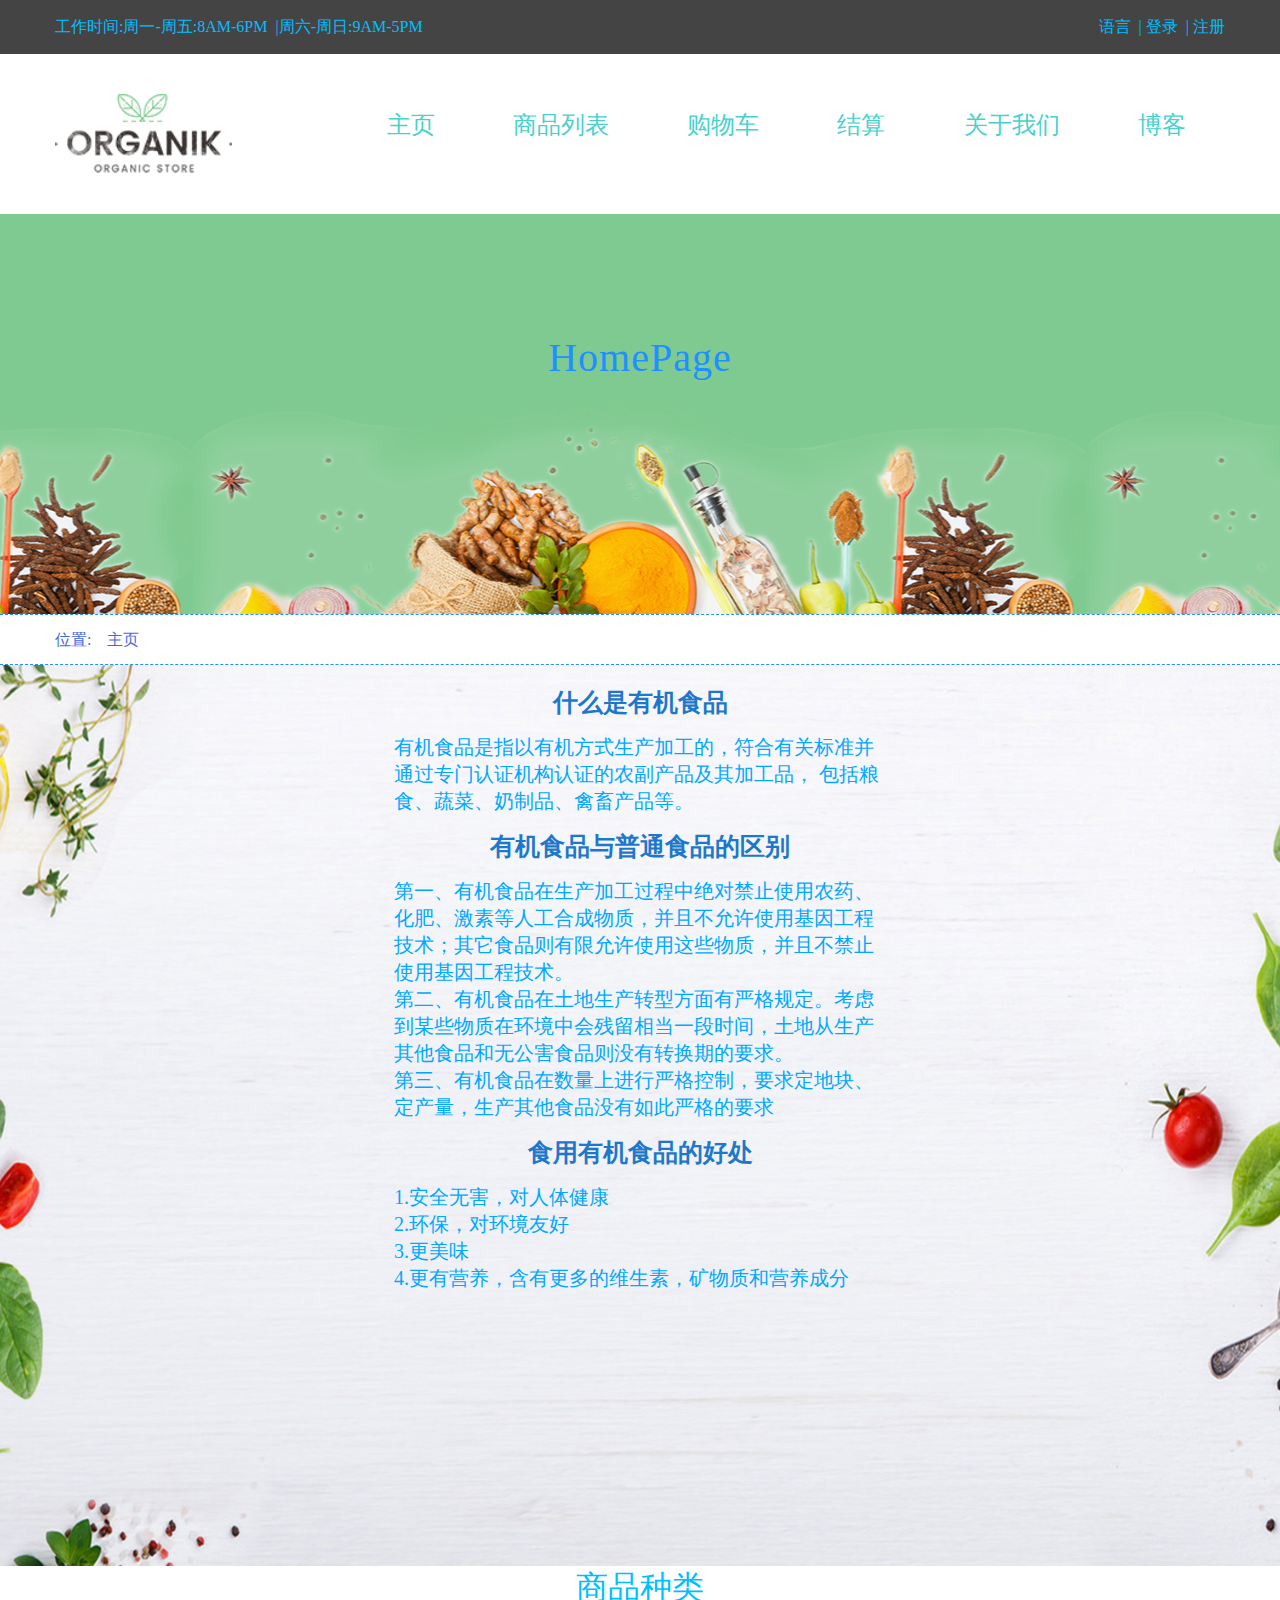
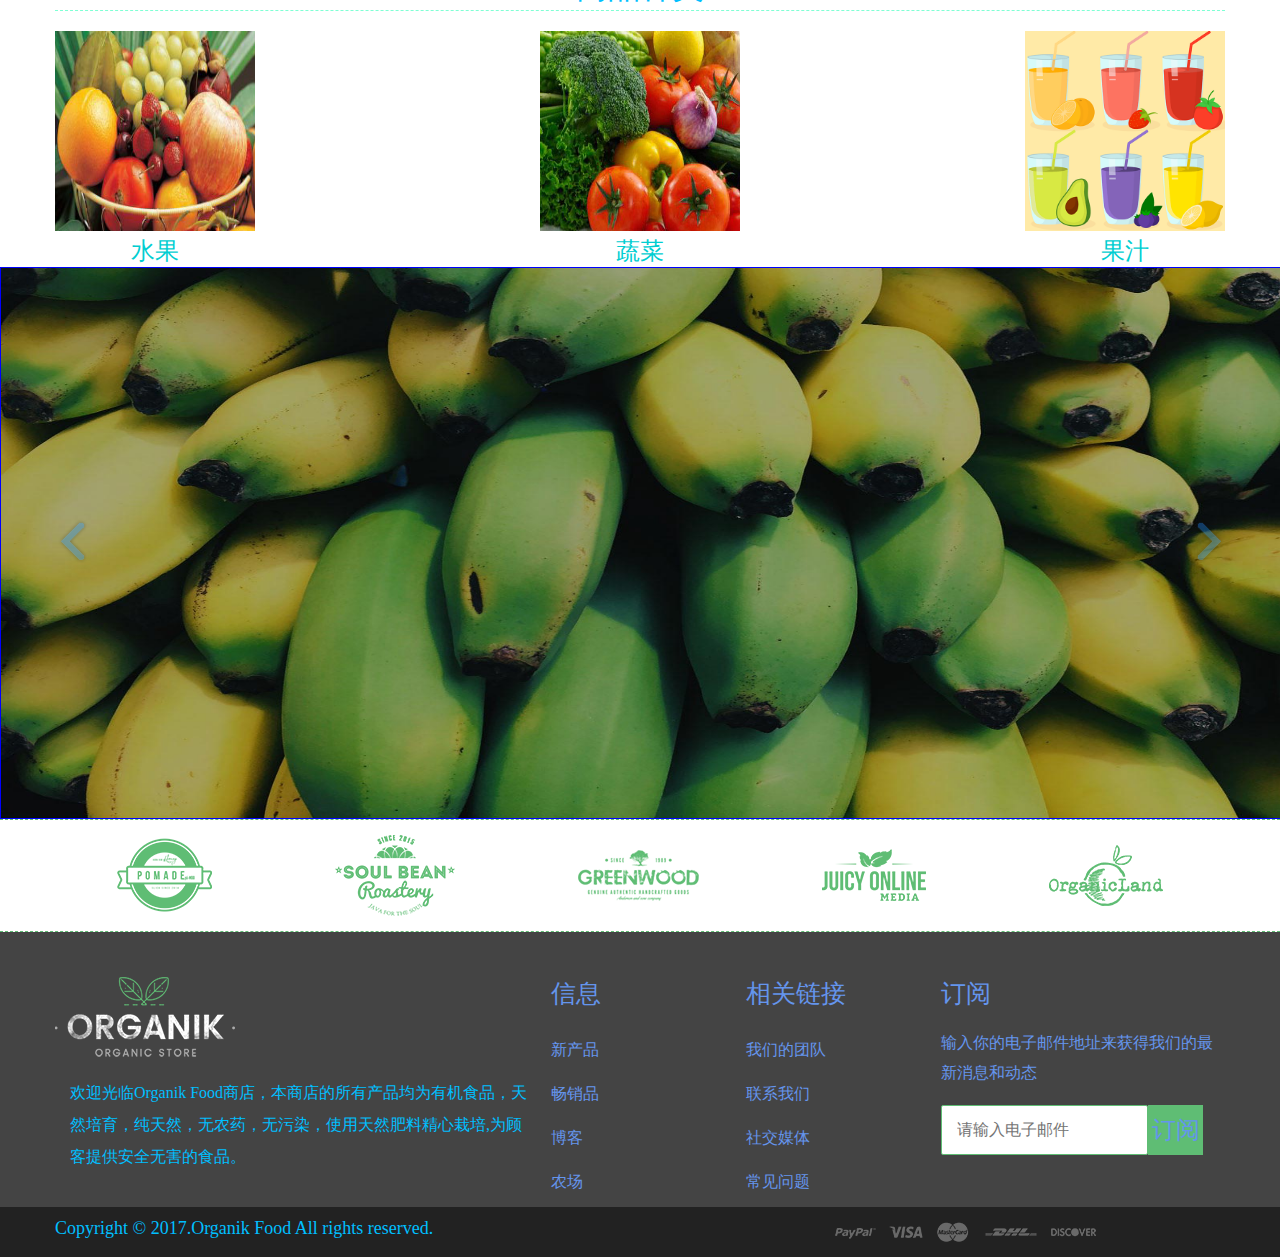
<file: index.html>
<!DOCTYPE html>
<html lang="en">
<head>
    <meta charset="UTF-8">
    <title>Organic Food</title>
    <link rel="stylesheet" href="css/all.css">
    <link rel="stylesheet" href="css/index.css">
    <script src="js/jquery-3.3.1.js"></script>
    <script src="js/all.js"></script>
    <script src="js/index.js"></script>
</head>
<body>
<div class="site">
    <!--顶部标题栏-->
    <div class="topbar">
        <div class="container">
            <div class="col-5 left">工作时间:周一-周五:8AM-6PM&nbsp;&nbsp;|周六-周日:9AM-5PM</div>
            <div class="col-5 right">
                <span class="hover language">语言</span>&nbsp;&nbsp;|
                <ul class="PopUpLanguage">
                    <li class="hover">中文</li>
                    <li class="hover">English</li>
                    <li class="hover">Korean</li>
                    <li class="hover">German</li>
                </ul>
                <a href="login.html" id="topbarlogin">登录</a>&nbsp;&nbsp;|
                <p id="popupLogin">登出</p>
                <a href="register.html">注册</a>
            </div>
        </div>
    </div>
    <!--导航栏-->
    <div class="header">
        <div class="container">
            <div class="logo col-3 left">
                <img src="img/logo.png" alt="">
            </div>
            <div class="navigation col-9 right">
                <div class="nav">
                    <ul>
                        <li>
                            <a href="#">主页</a>
                        </li>
                        <li>
                            <a href="product.html">商品列表</a>
                        </li>
                        <li>
                            <a href="cart.html">购物车</a>
                        </li>
                        <li>
                            <a href="checkout.html">结算</a>
                        </li>
                        <li>
                            <a href="aboutus.html">关于我们</a>
                        </li>
                        <li>
                            <a href="blog.html">博客</a>
                        </li>
                    </ul>
                </div>
            </div>
        </div>
    </div>
    <!--内容-->
    <div class="main clear">
        <div class="imgBg">
            <div class="container">
                <div class="pageTitle">
                    HomePage
                </div>
            </div>
        </div>
        <div class="location">
            <div class="container">
                位置:
                <ul>
                    <li>&nbsp;&nbsp;
                        <a href="#">主页</a>
                        &nbsp;&nbsp;
                    </li>
                </ul>
            </div>
        </div>
        <div class="intro">
            <div class="container">
                <div class="inside">
                    <h1>什么是有机食品</h1>
                    <p>
                        有机食品是指以有机方式生产加工的，符合有关标准并通过专门认证机构认证的农副产品及其加工品，
                        包括粮食、蔬菜、奶制品、禽畜产品等。
                    </p>
                    <h1>有机食品与普通食品的区别</h1>
                    <p>
                        第一、有机食品在生产加工过程中绝对禁止使用农药、化肥、激素等人工合成物质，并且不允许使用基因工程技术；其它食品则有限允许使用这些物质，并且不禁止使用基因工程技术。
                        <br>
                        第二、有机食品在土地生产转型方面有严格规定。考虑到某些物质在环境中会残留相当一段时间，土地从生产其他食品和无公害食品则没有转换期的要求。
                        <br>
                        第三、有机食品在数量上进行严格控制，要求定地块、定产量，生产其他食品没有如此严格的要求
                    </p>
                    <h1>食用有机食品的好处</h1>
                    <p>
                        1.安全无害，对人体健康<br>2.环保，对环境友好<br>
                        3.更美味<br>4.更有营养，含有更多的维生素，矿物质和营养成分
                    </p>
                </div>
            </div>
        </div>
        <div class="proList">
            <div class="container">
                <div class="title">
                    商品种类
                </div>
                <div class="prolist">
                    <div class="list">
                        <img src="img/fruit.jpg" alt="">
                        <p>水果</p>
                    </div>
                    <div class="list">
                        <img src="img/vegetable.jpg" alt="">
                        <p>蔬菜</p>
                    </div>
                    <div class="list">
                        <img src="img/juice.png" alt="">
                        <p>果汁</p>
                    </div>
                </div>
            </div>
        </div>
        <div class="product">
            <div class="container">
            </div>
        </div>
        <div class="autoPlayPic" id="autoPlayPic">
            <img src="img/bg_1.jpg" alt="" id="bg">
            <img id="prevArrow" src="img/prev.png">
            <img id="nextArrow" src="img/next.png">
        </div>
        <div class="brand">
            <div class="container">
                <img src="img/client_1.png" alt="">
                <img src="img/client_2.png" alt="">
                <img src="img/client_3.png" alt="">
                <img src="img/client_4.png" alt="">
                <img src="img/client_5.png" alt="">
            </div>
        </div>
    </div>
    <!--底部-->
    <div class="footer clear">
        <div class="container clear">
            <div class="col-4 left">
                <img src="img/footer_logo.png" alt="">
                <p>欢迎光临Organik Food商店，本商店的所有产品均为有机食品，天然培育，纯天然，无农药，无污染，使用天然肥料精心栽培,为顾客提供安全无害的食品。</p>
            </div>
            <div class="col-2 left">
                <div class="information">
                    <div class="title">
                        信息
                    </div>
                    <div class="detail">
                        <p><a href="#">新产品</a></p>
                        <p><a href="#">畅销品</a></p>
                        <p><a href="#">博客</a></p>
                        <p><a href="#">农场</a></p>
                    </div>
                </div>
            </div>
            <div class="col-2 left">
                <div class="link">
                    <div class="title">
                        相关链接
                    </div>
                    <div class="detail">
                        <p><a href="#">我们的团队</a></p>
                        <p><a href="#">联系我们</a></p>
                        <p><a href="#">社交媒体</a></p>
                        <p><a href="#">常见问题</a></p>
                    </div>
                </div>
            </div>
            <div class="col-3 left">
                <div class="subsrcibe">
                    <div class="title">
                        订阅
                    </div>
                    <div class="detail">
                        <p>输入你的电子邮件地址来获得我们的最新消息和动态</p>
                        <div class="sub">
                            <input type="email" id="subemail" size="20" placeholder="请输入电子邮件">
                            <input type="button" id="subbtn" value="订阅">
                        </div>
                    </div>
                </div>
            </div>
        </div>
    </div>
    <!--脚注-->
    <div class="copyright clear">
        <div class="container">
            <div class="col-8 left">
                Copyright © 2017.Organik Food All rights reserved.
            </div>
            <div class="col-6 left">
                <img src="img/footer_payment.png" alt="">
            </div>
        </div>
    </div>
</div>
</body>
</html>
</file>
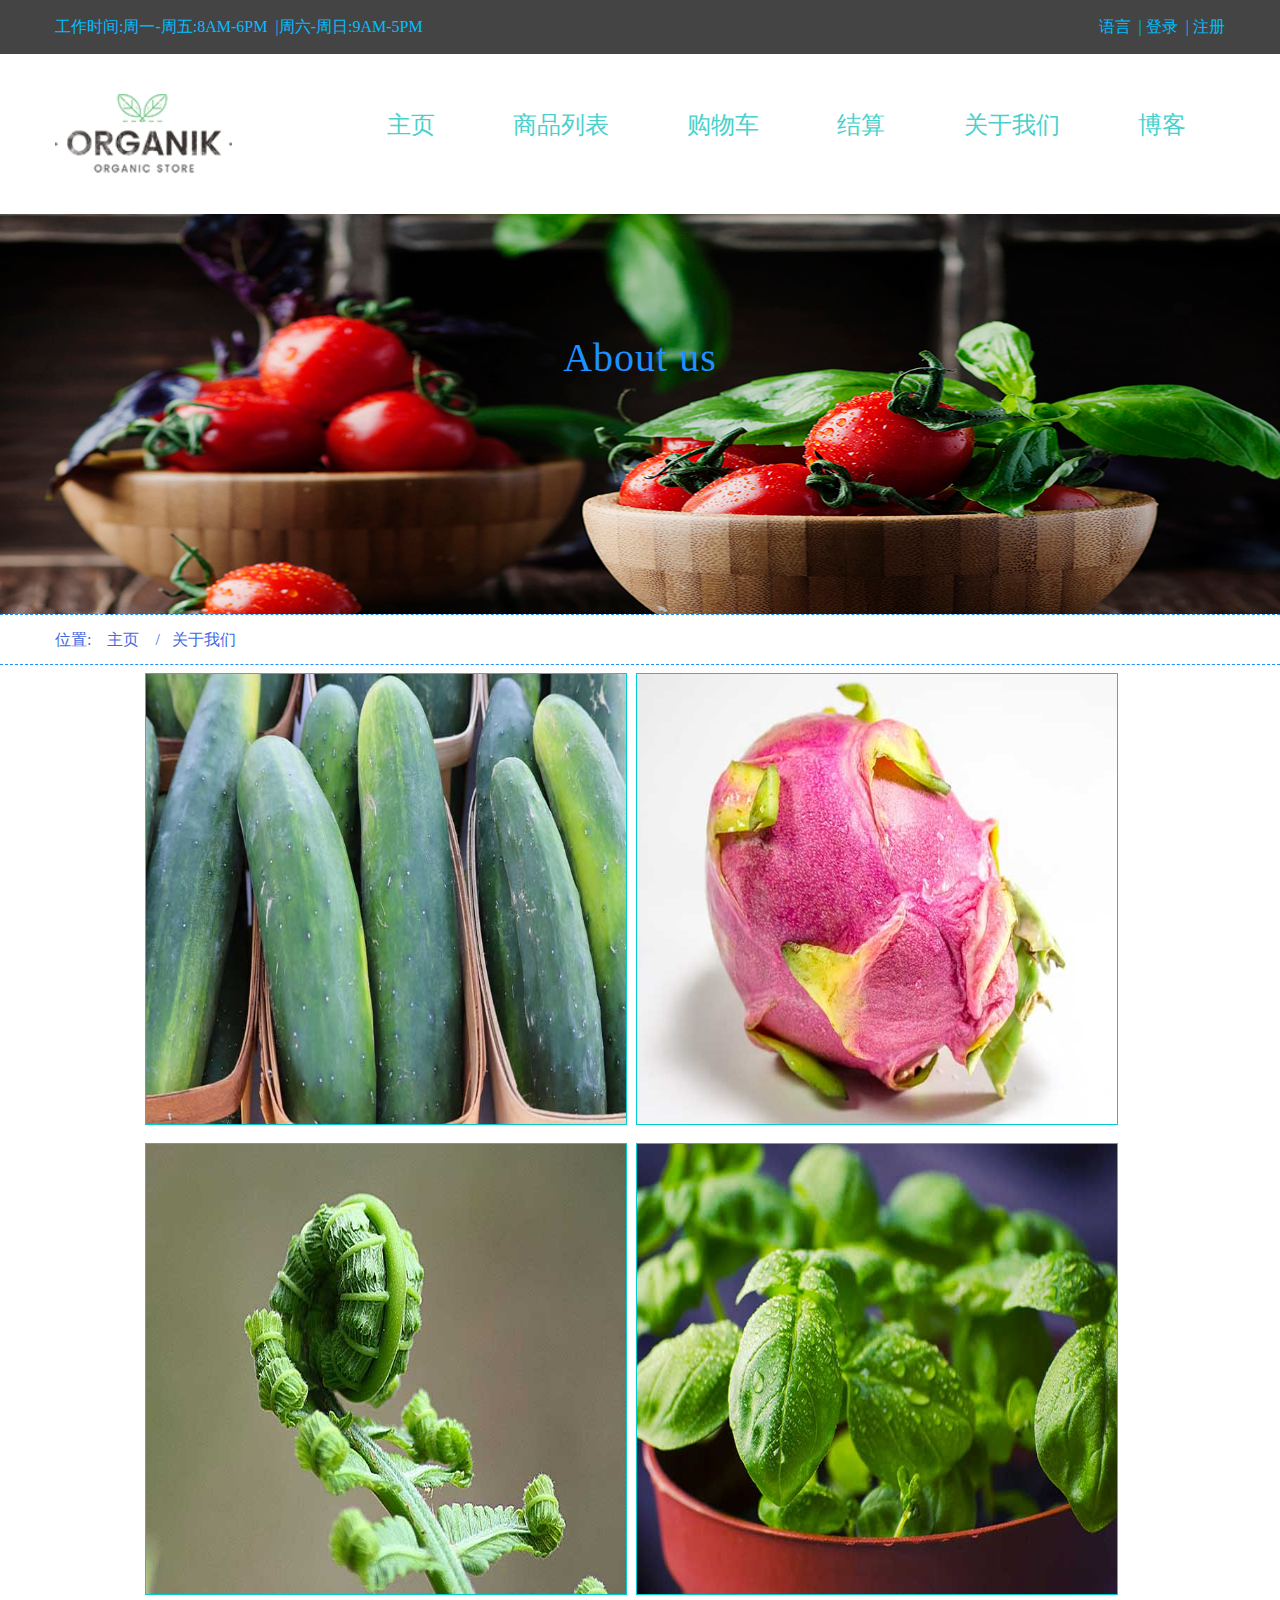
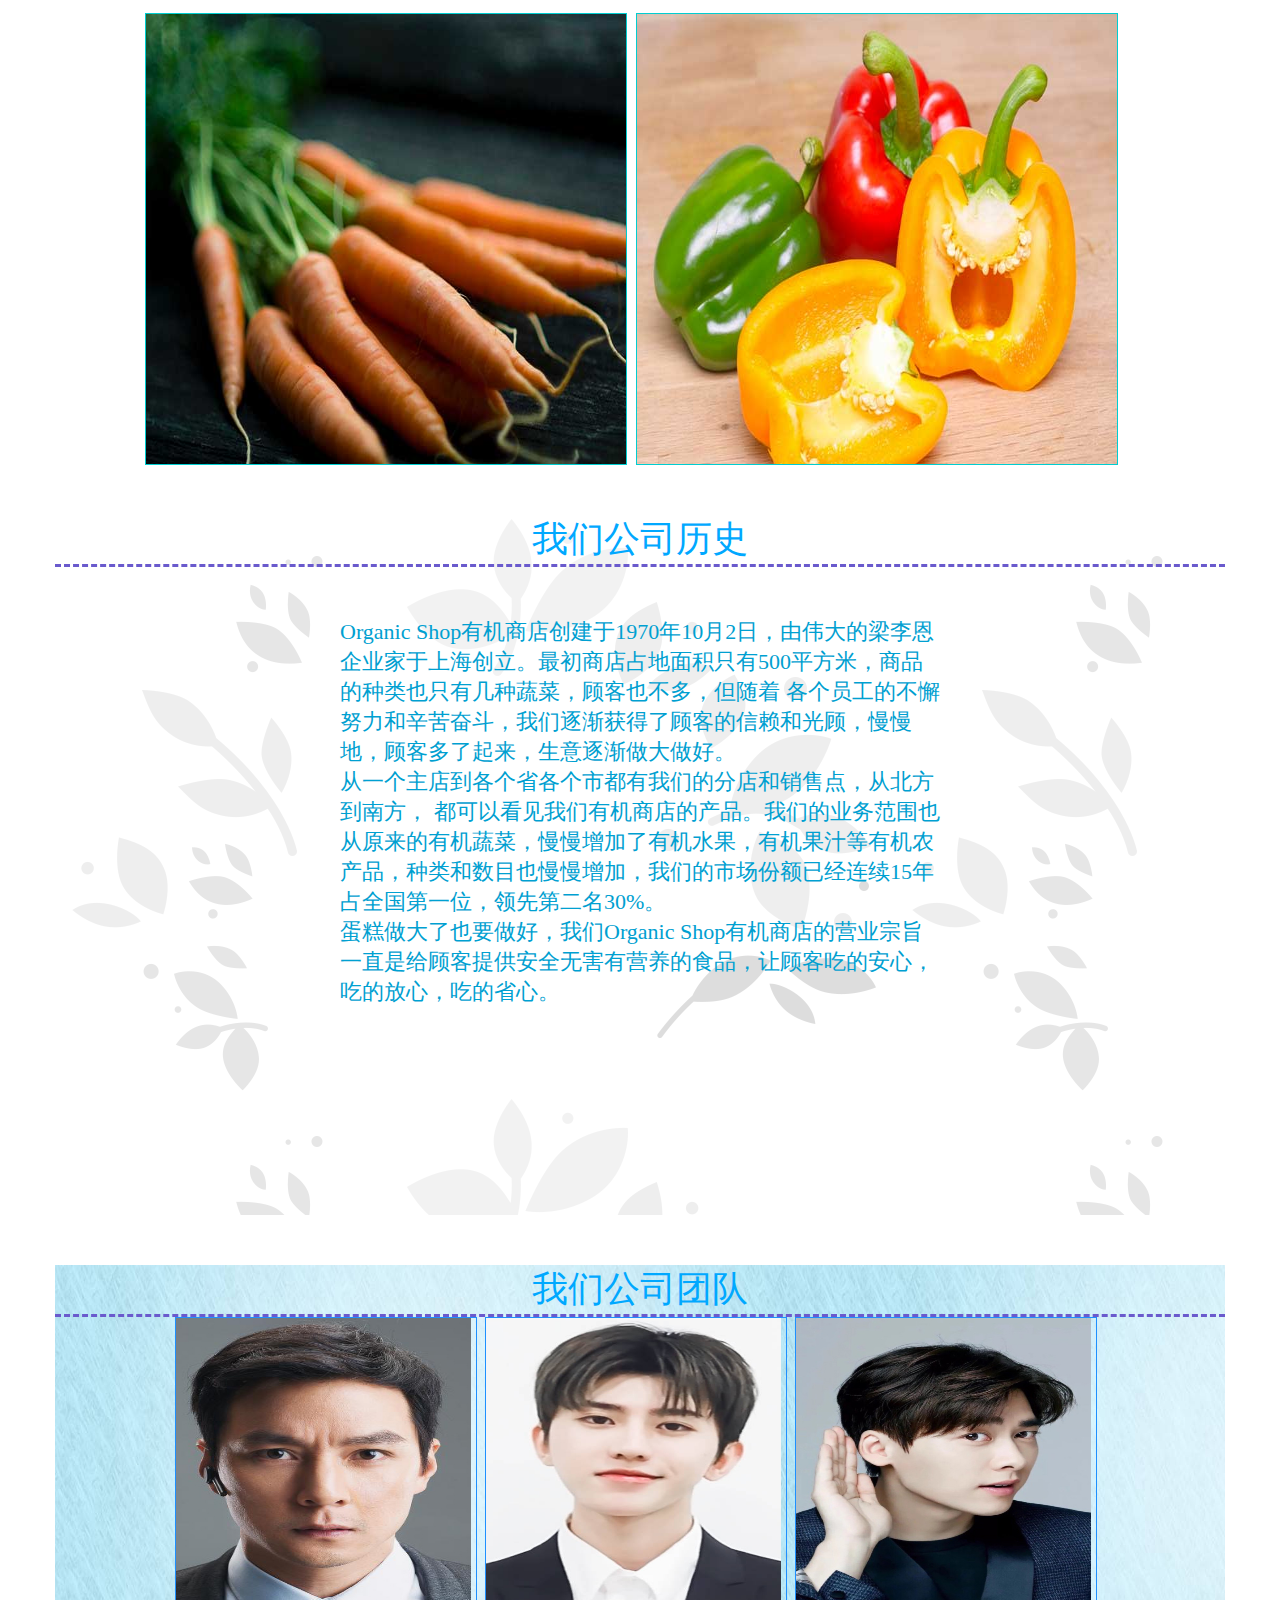
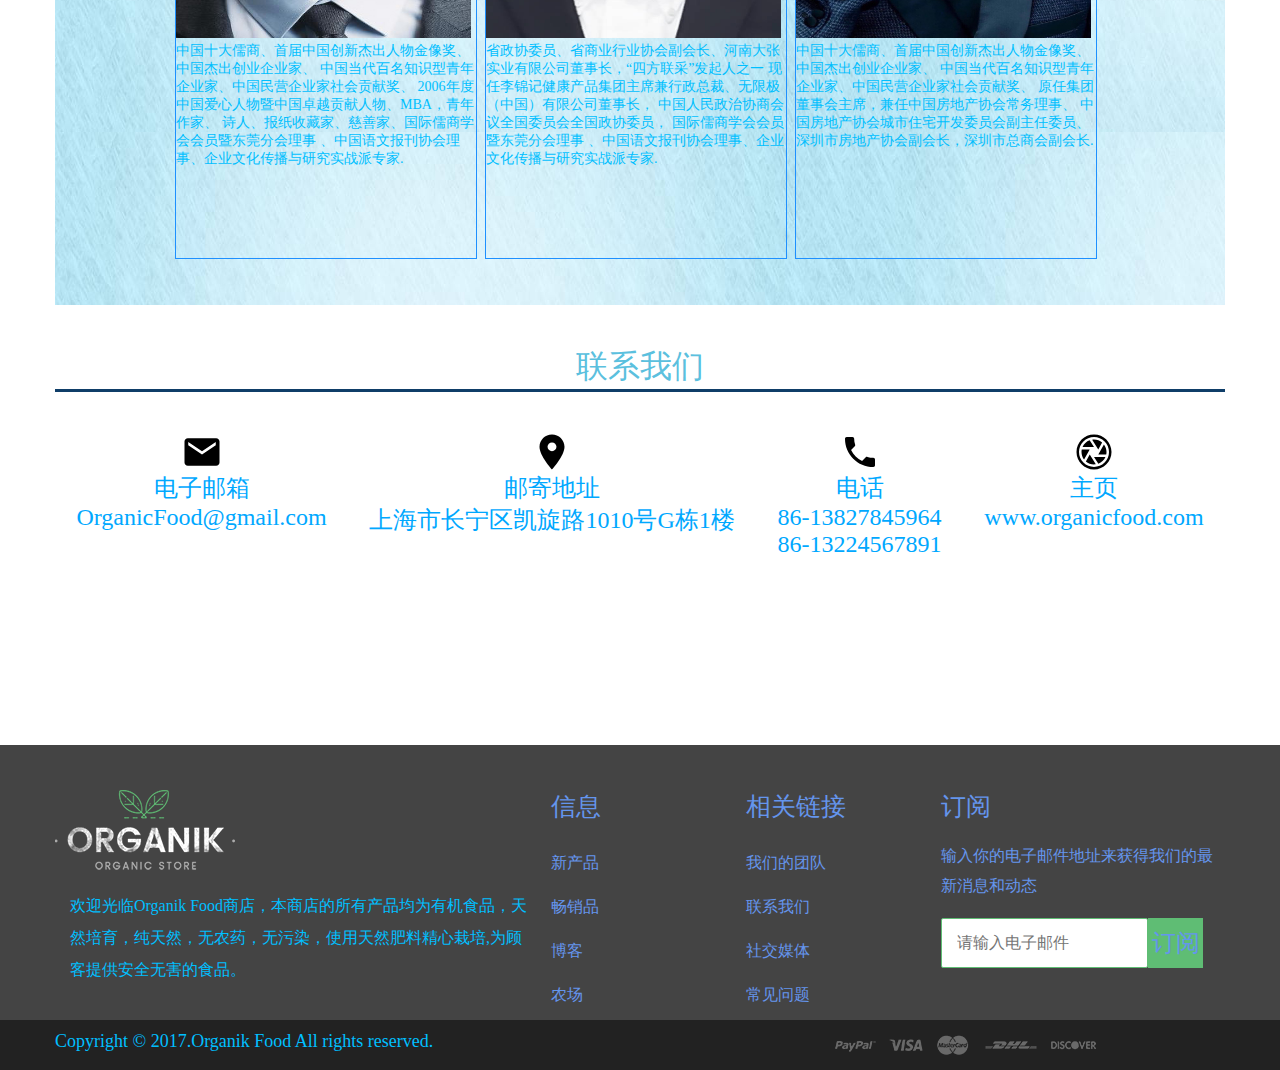
<file: aboutus.html>
<!DOCTYPE html>
<html lang="en">
<head>
    <meta charset="UTF-8">
    <title>About us</title>
    <link rel="stylesheet" href="css/all.css">
    <link rel="stylesheet" href="css/aboutus.css">
    <script src="js/jquery-3.3.1.js"></script>
    <script src="js/all.js"></script>
</head>
<body>
<div class="site">
    <div class="topbar">
        <div class="container">
            <div class="col-5 left">工作时间:周一-周五:8AM-6PM&nbsp;&nbsp;|周六-周日:9AM-5PM</div>
            <div class="col-5 right">
                <span class="hover language">语言</span>&nbsp;&nbsp;|
                <ul class="PopUpLanguage">
                    <li class="hover">中文</li>
                    <li class="hover">English</li>
                    <li class="hover">Korean</li>
                    <li class="hover">German</li>
                </ul>
                <a href="login.html" id="topbarlogin">登录</a>&nbsp;&nbsp;|
                <p id="popupLogin">登出</p>
                <a href="register.html">注册</a>
            </div>
        </div>
    </div>
    <div class="header">
        <div class="container">
            <div class="logo col-3 left">
                <img src="img/logo.png" alt="">
            </div>
            <div class="navigation col-9 right">
                <div class="nav">
                    <ul>
                        <li>
                            <a href="index.html">主页</a>
                        </li>
                        <li>
                            <a href="product.html">商品列表</a>
                        </li>
                        <!--<li>-->
                        <!--<a href="productDetail.html">商品详情</a>-->
                        <!--</li>-->
                        <li>
                            <a href="cart.html">购物车</a>
                        </li>
                        <li>
                            <a href="checkout.html">结算</a>
                        </li>
                        <li>
                            <a href="aboutus.html">关于我们</a>
                        </li>
                        <li>
                            <a href="blog.html">博客</a>
                        </li>
                    </ul>
                </div>
            </div>
        </div>
    </div>
    <div class="main clear">
        <div class="imgBg">
            <div class="container">
                <div class="pageTitle">
                    About us
                </div>
            </div>
        </div>
        <div class="location">
            <div class="container">
                位置:
                <ul>
                    <li>&nbsp;&nbsp;
                        <a href="index.html">主页</a>
                        &nbsp;&nbsp;
                    </li>
                </ul>
                <ul>
                    <li>/&nbsp;&nbsp;
                        <a href="#">关于我们</a>
                    </li>
                </ul>
            </div>
        </div>
        <div class="history">
            <div class="container">
                <div class="img">
                    <img src="img/aboutus1.jpg" alt="" width="480" height="450">
                    <img src="img/aboutus2.jpg" alt="" width="480" height="450">
                </div>
                <div class="img">
                    <img src="img/aboutus3.jpg" alt="" width="480" height="450">
                    <img src="img/aboutus4.jpg" alt="" width="480" height="450">
                </div>
                <div class="img">
                    <img src="img/aboutus5.jpg" alt="" width="480" height="450">
                    <img src="img/aboutus6.jpg" alt="" width="480" height="450">
                </div>
                <div class="co">
                    <div class="title">
                        我们公司历史
                    </div>
                    <div class="hi">
                        Organic Shop有机商店创建于1970年10月2日，由伟大的梁李恩企业家于上海创立。最初商店占地面积只有500平方米，商品的种类也只有几种蔬菜，顾客也不多，但随着
                        各个员工的不懈努力和辛苦奋斗，我们逐渐获得了顾客的信赖和光顾，慢慢地，顾客多了起来，生意逐渐做大做好。<br>从一个主店到各个省各个市都有我们的分店和销售点，从北方到南方，
                        都可以看见我们有机商店的产品。我们的业务范围也从原来的有机蔬菜，慢慢增加了有机水果，有机果汁等有机农产品，种类和数目也慢慢增加，我们的市场份额已经连续15年占全国第一位，领先第二名30%。
                        <br>蛋糕做大了也要做好，我们Organic Shop有机商店的营业宗旨一直是给顾客提供安全无害有营养的食品，让顾客吃的安心，吃的放心，吃的省心。
                    </div>
                </div>
                <div class="team">
                    <div class="title">
                        我们公司团队
                    </div>
                    <div class="peopleDIV">
                        <div class="people">
                            <img src="img/people1.jpg" alt="" width="295" height="320">
                            <div class="detail">
                                中国十大儒商、首届中国创新杰出人物金像奖、中国杰出创业企业家、
                                中国当代百名知识型青年企业家、中国民营企业家社会贡献奖、
                                2006年度中国爱心人物暨中国卓越贡献人物、MBA，青年作家、
                                诗人、报纸收藏家、慈善家、国际儒商学会会员暨东莞分会理事
                                、中国语文报刊协会理事、企业文化传播与研究实战派专家.
                            </div>
                        </div>
                        <div class="people">
                            <img src="img/people2.jpg" alt="" width="295" height="320">
                            <div class="detail">
                                省政协委员、省商业行业协会副会长、河南大张实业有限公司董事长，“四方联采”发起人之一
                                现任李锦记健康产品集团主席兼行政总裁、无限极（中国）有限公司董事长，
                                中国人民政治协商会议全国委员会全国政协委员，
                                国际儒商学会会员暨东莞分会理事
                                、中国语文报刊协会理事、企业文化传播与研究实战派专家.
                            </div>
                        </div>
                        <div class="people">
                            <img src="img/people3.jpg" alt="" width="295" height="320">
                            <div class="detail">
                                中国十大儒商、首届中国创新杰出人物金像奖、中国杰出创业企业家、
                                中国当代百名知识型青年企业家、中国民营企业家社会贡献奖、
                                原任集团董事会主席，兼任中国房地产协会常务理事、
                                中国房地产协会城市住宅开发委员会副主任委员、
                                深圳市房地产协会副会长，深圳市总商会副会长.
                            </div>
                        </div>
                    </div>
                </div>
            </div>
        </div>
        <div class="contactDiv">
            <div class="container">
                <div class="title">
                    联系我们
                </div>
                <div class="con">
                    <div class="contact">
                        <div class="img">
                            <img src="img/icon/msg.svg" alt="" width="40">
                        </div>
                        <div class="info">电子邮箱 <br>OrganicFood@gmail.com</div>
                    </div>
                    <div class="contact">
                        <div class="img">
                            <img src="img/icon/location.svg" alt="" width="40">
                        </div>
                        <div class="info">邮寄地址 <br>上海市长宁区凯旋路1010号G栋1楼</div>
                    </div>
                    <div class="contact">
                        <div class="img">
                            <img src="img/icon/phone.svg" alt="" width="40"></div>
                        <div class="info">电话 <br>86-13827845964 <br>86-13224567891</div>
                    </div>
                    <div class="contact">
                        <div class="img">
                            <img src="img/icon/web.svg" alt="" width="40">
                        </div>
                        <div class="info">主页 <br>www.organicfood.com</div>
                    </div>
                </div>
            </div>
        </div>
    </div>
    <div class="footer clear">
        <div class="container clear">
            <div class="col-4 left">
                <img src="img/footer_logo.png" alt="">
                <p>欢迎光临Organik Food商店，本商店的所有产品均为有机食品，天然培育，纯天然，无农药，无污染，使用天然肥料精心栽培,为顾客提供安全无害的食品。</p>
            </div>
            <div class="col-2 left">
                <div class="information">
                    <div class="title">
                        信息
                    </div>
                    <div class="detail">
                        <p><a href="#">新产品</a></p>
                        <p><a href="#">畅销品</a></p>
                        <p><a href="#">博客</a></p>
                        <p><a href="#">农场</a></p>
                    </div>
                </div>
            </div>
            <div class="col-2 left">
                <div class="link">
                    <div class="title">
                        相关链接
                    </div>
                    <div class="detail">
                        <p><a href="#">我们的团队</a></p>
                        <p><a href="#">联系我们</a></p>
                        <p><a href="#">社交媒体</a></p>
                        <p><a href="#">常见问题</a></p>
                    </div>
                </div>
            </div>
            <div class="col-3 left">
                <div class="subsrcibe">
                    <div class="title">
                        订阅
                    </div>
                    <div class="detail">
                        <p>输入你的电子邮件地址来获得我们的最新消息和动态</p>
                        <div class="sub">
                            <input type="email" id="subemail" size="20" placeholder="请输入电子邮件">
                            <input type="button" id="subbtn" value="订阅">
                        </div>
                    </div>
                </div>
            </div>
        </div>
    </div>
    <div class="copyright clear">
        <div class="container">
            <div class="col-8 left">
                Copyright © 2017.Organik Food All rights reserved.
            </div>
            <div class="col-6 left">
                <img src="img/footer_payment.png" alt="">
            </div>
        </div>
    </div>
</div>
</body>
</html>
</file>
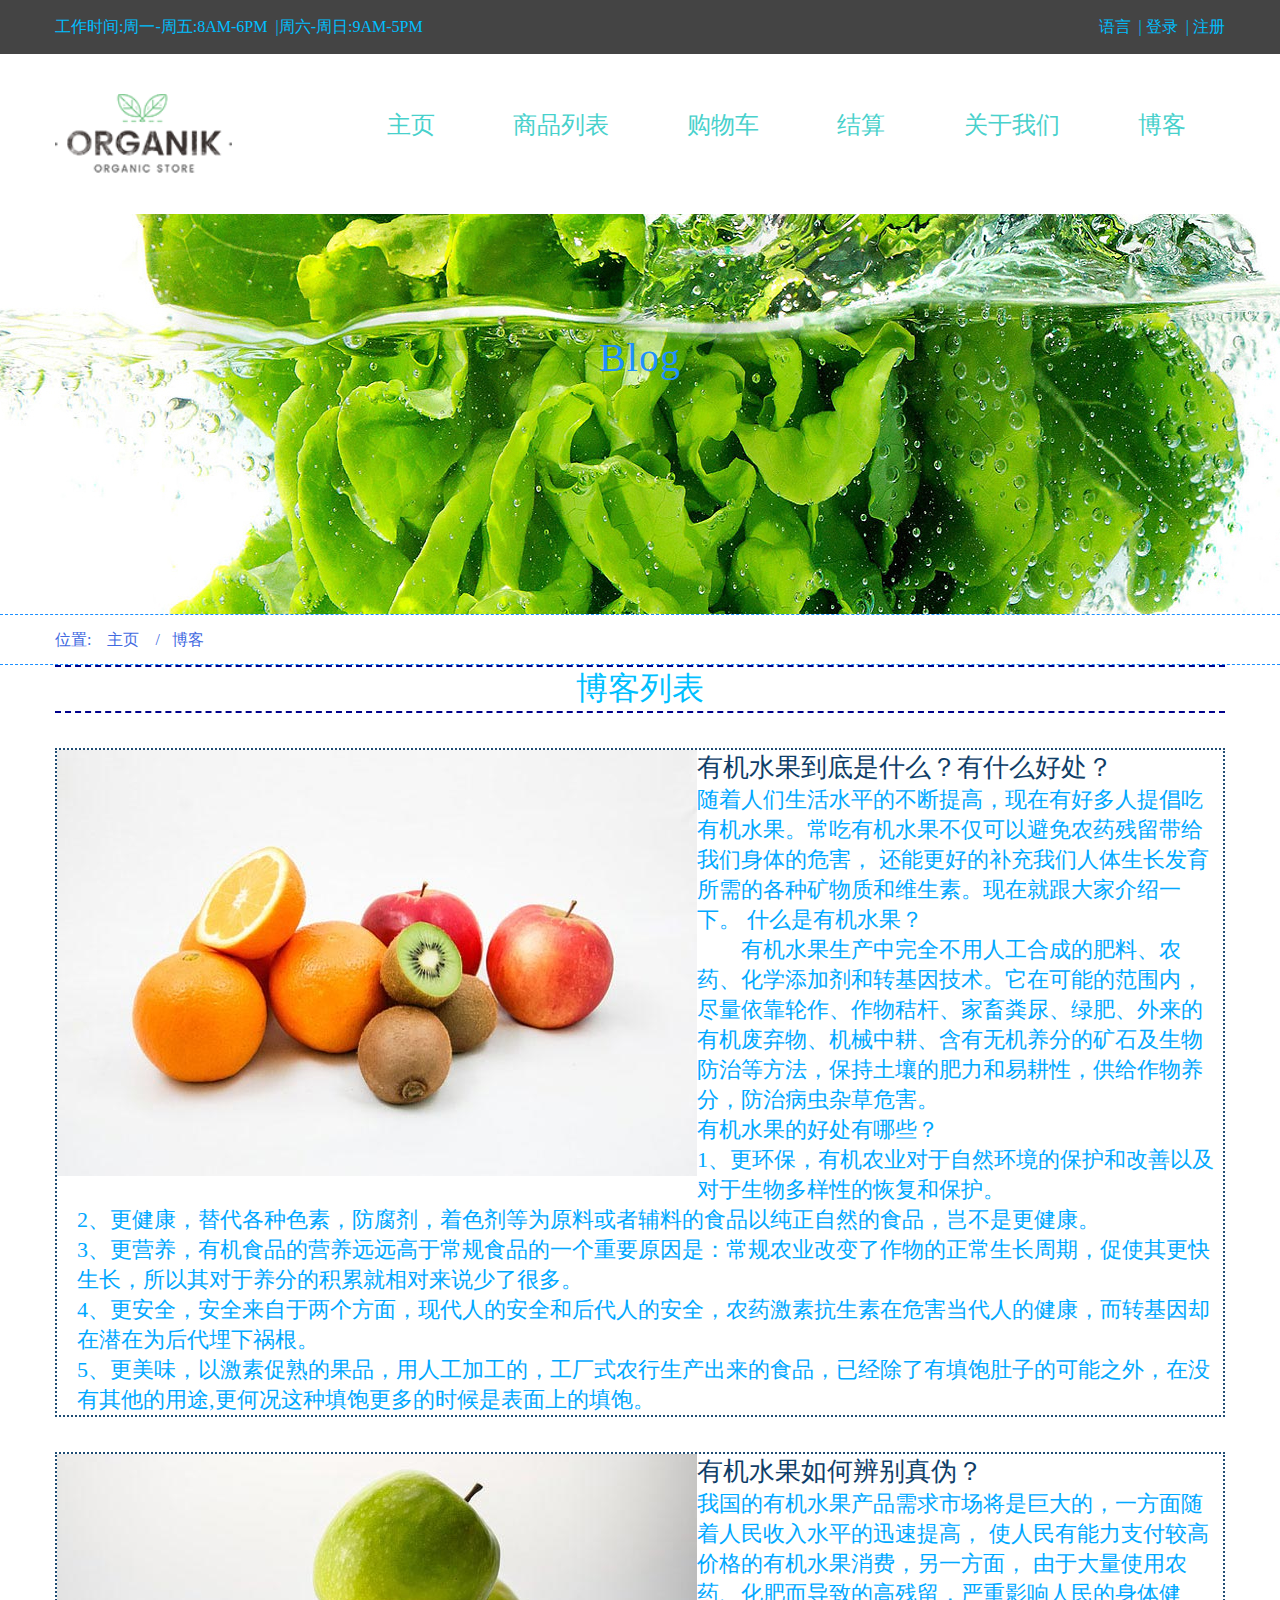
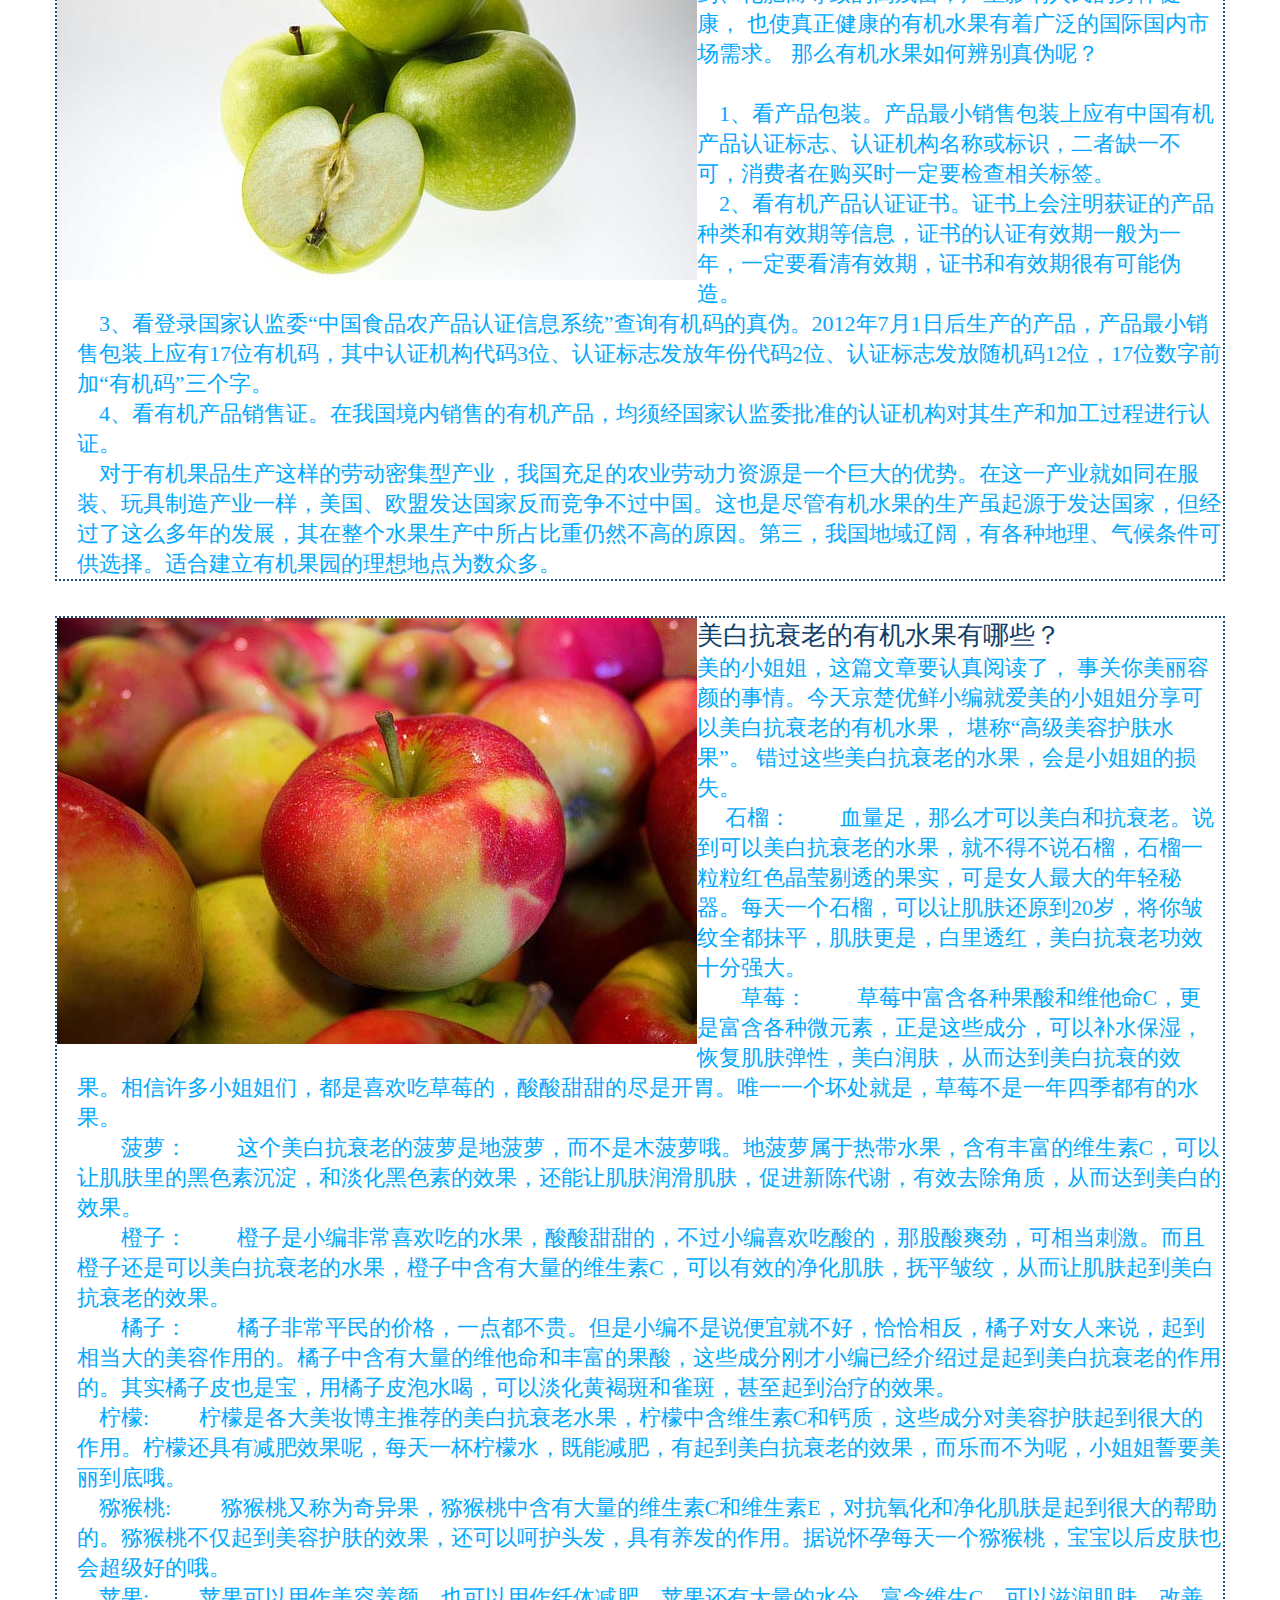
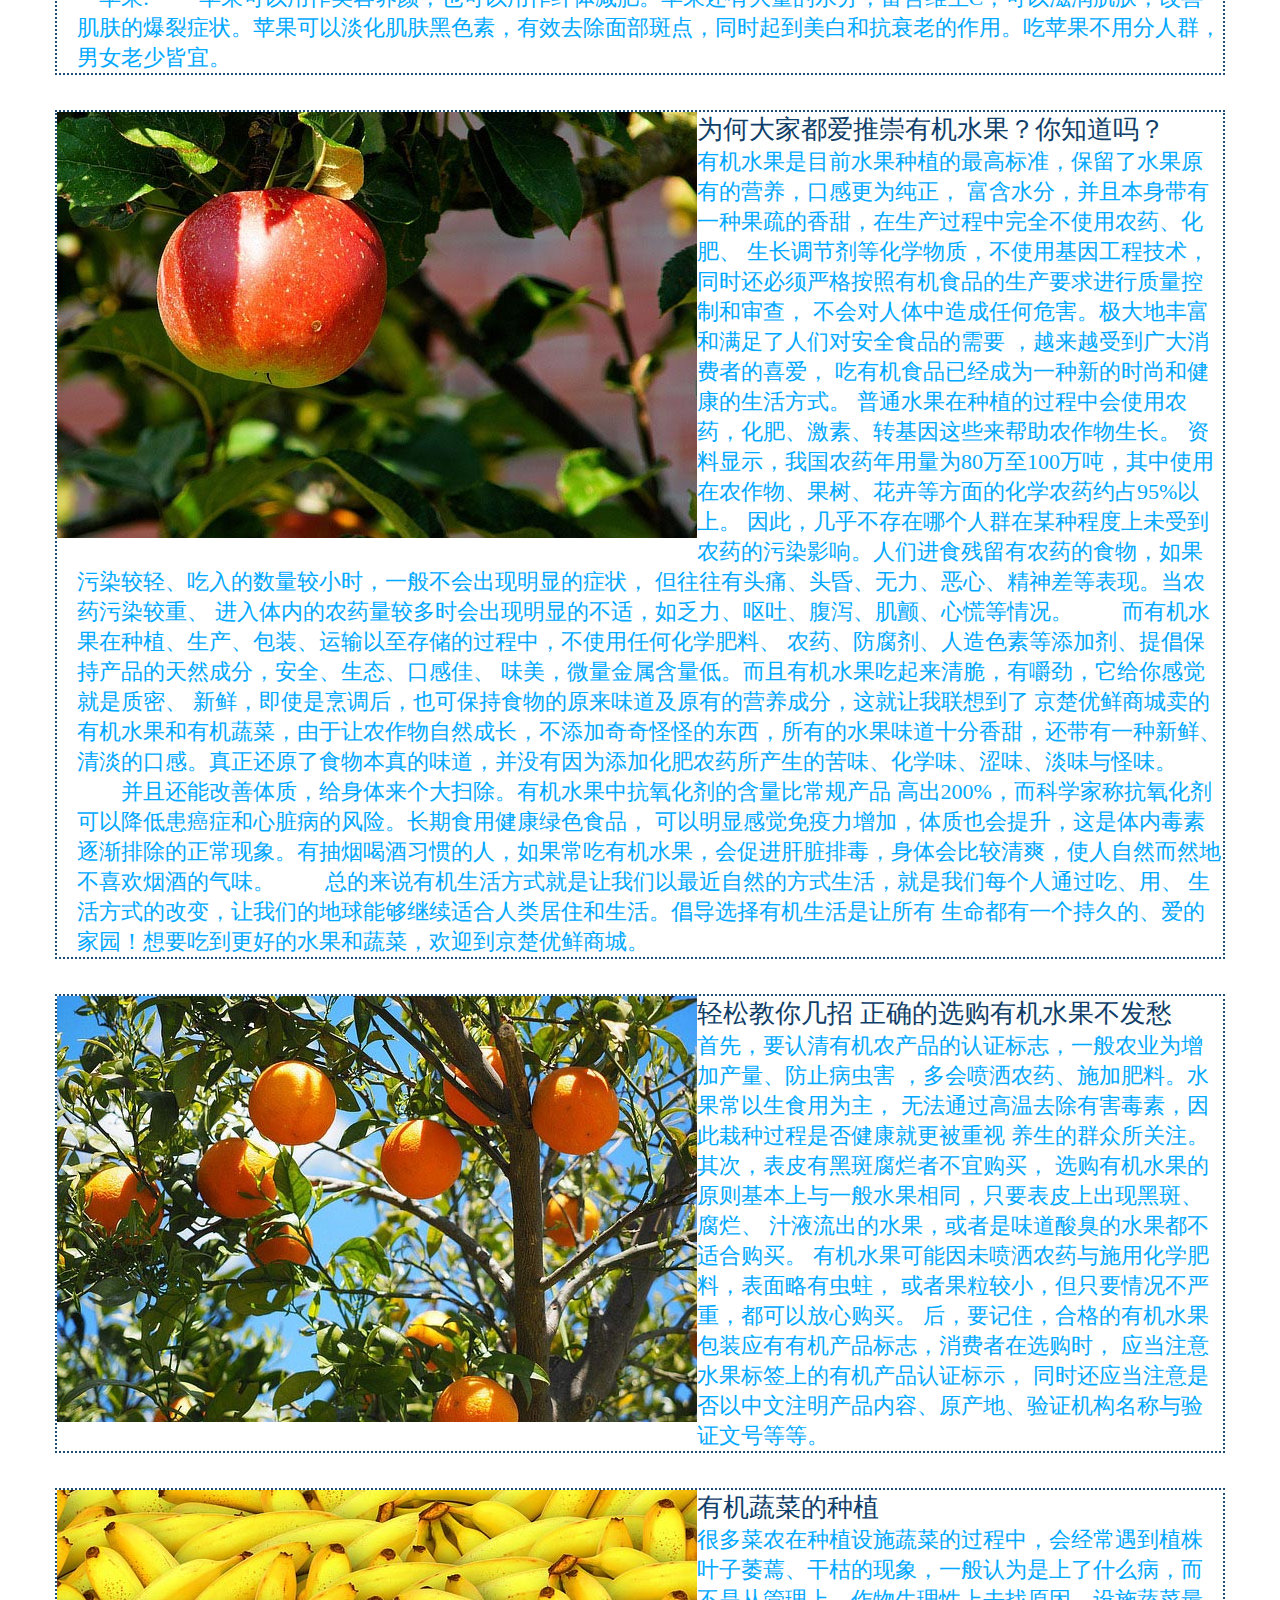
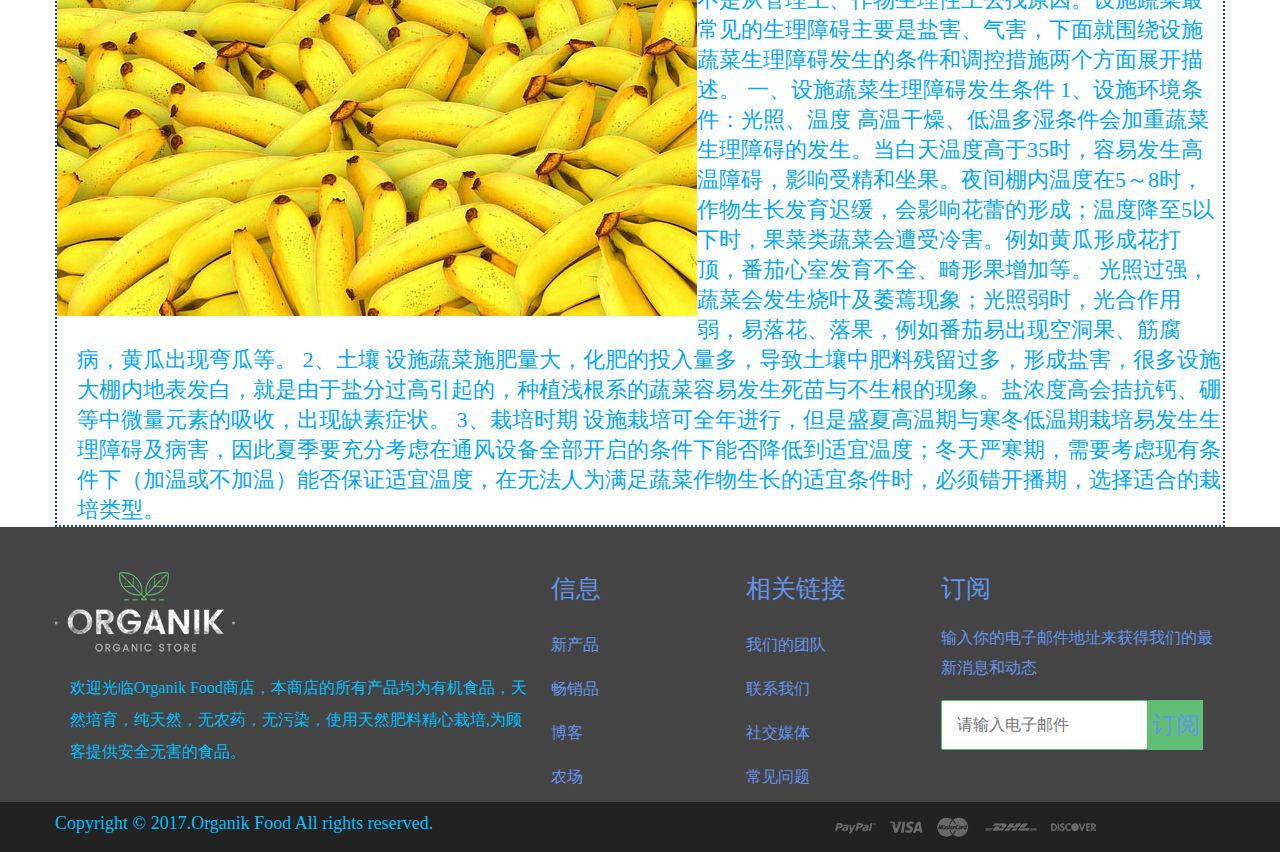
<file: blog.html>
<!DOCTYPE html>
<html lang="en">
<head>
    <meta charset="UTF-8">
    <title>Blog</title>
    <link rel="stylesheet" href="css/all.css">
    <link rel="stylesheet" href="css/blog.css">
    <script src="js/jquery-3.3.1.js"></script>
    <script src="js/all.js"></script>
</head>
<body>
<div class="site">
    <div class="topbar">
        <div class="container">
            <div class="col-5 left">工作时间:周一-周五:8AM-6PM&nbsp;&nbsp;|周六-周日:9AM-5PM</div>
            <div class="col-5 right">
                <span class="hover language">语言</span>&nbsp;&nbsp;|
                <ul class="PopUpLanguage">
                    <li class="hover">中文</li>
                    <li class="hover">English</li>
                    <li class="hover">Korean</li>
                    <li class="hover">German</li>
                </ul>
                <a href="login.html" id="topbarlogin">登录</a>&nbsp;&nbsp;|
                <p id="popupLogin">登出</p>
                <a href="register.html">注册</a>
            </div>
        </div>
    </div>
    <div class="header">
        <div class="container">
            <div class="logo col-3 left">
                <img src="img/logo.png" alt="">
            </div>
            <div class="navigation col-9 right">
                <div class="nav">
                    <ul>
                        <li>
                            <a href="index.html">主页</a>
                        </li>
                        <li>
                            <a href="product.html">商品列表</a>
                        </li>
                        <li>
                            <a href="cart.html">购物车</a>
                        </li>
                        <li>
                            <a href="checkout.html">结算</a>
                        </li>
                        <li>
                            <a href="aboutus.html">关于我们</a>
                        </li>
                        <li>
                            <a href="blog.html">博客</a>
                        </li>
                    </ul>
                </div>
            </div>
        </div>
    </div>
    <div class="main clear">
        <div class="imgBg">
            <div class="container">
                <div class="pageTitle">
                    Blog
                </div>
            </div>
        </div>
        <div class="location">
            <div class="container">
                位置:
                <ul>
                    <li>&nbsp;&nbsp;
                        <a href="index.html">主页</a>
                        &nbsp;&nbsp;
                    </li>
                </ul>
                <ul>
                    <li>/&nbsp;&nbsp;
                        <a href="#">博客</a>
                    </li>
                </ul>
            </div>
        </div>
        <div class="bloglist">
            <div class="container">
                <div class="Ftitle">博客列表</div>
                <div class="blog">
                    <div class="img  left">
                        <img src="img/blog/g1.jpg" alt="">
                    </div>
                    <div class="info">
                        <div class="title">有机水果到底是什么？有什么好处？</div>
                        随着人们生活水平的不断提高，现在有好多人提倡吃有机水果。常吃有机水果不仅可以避免农药残留带给我们身体的危害，
                        还能更好的补充我们人体生长发育所需的各种矿物质和维生素。现在就跟大家介绍一下。
                        什么是有机水果？<br>
                        　　有机水果生产中完全不用人工合成的肥料、农药、化学添加剂和转基因技术。它在可能的范围内，
                        尽量依靠轮作、作物秸杆、家畜粪尿、绿肥、外来的有机废弃物、机械中耕、含有无机养分的矿石及生物防治等方法，保持土壤的肥力和易耕性，供给作物养分，防治病虫杂草危害。
                        　　<br>有机水果的好处有哪些？
                        　　<br>1、更环保，有机农业对于自然环境的保护和改善以及对于生物多样性的恢复和保护。
                        　　<br>2、更健康，替代各种色素，防腐剂，着色剂等为原料或者辅料的食品以纯正自然的食品，岂不是更健康。
                        　　<br>3、更营养，有机食品的营养远远高于常规食品的一个重要原因是：常规农业改变了作物的正常生长周期，促使其更快生长，所以其对于养分的积累就相对来说少了很多。
                        　　<br>4、更安全，安全来自于两个方面，现代人的安全和后代人的安全，农药激素抗生素在危害当代人的健康，而转基因却在潜在为后代埋下祸根。
                        　　<br>5、更美味，以激素促熟的果品，用人工加工的，工厂式农行生产出来的食品，已经除了有填饱肚子的可能之外，在没有其他的用途,更何况这种填饱更多的时候是表面上的填饱。
                    </div>
                </div>
                <div class="blog">
                    <div class="img  left">
                        <img src="img/blog/g2.jpg" alt="">
                    </div>
                    <div class="info">
                        <div class="title">有机水果如何辨别真伪？</div>
                        我国的有机水果产品需求市场将是巨大的，一方面随着人民收入水平的迅速提高，
                        使人民有能力支付较高价格的有机水果消费，另一方面，
                        由于大量使用农药、化肥而导致的高残留，严重影响人民的身体健康，
                        也使真正健康的有机水果有着广泛的国际国内市场需求。
                        那么有机水果如何辨别真伪呢？<br>
                        <br>　1、看产品包装。产品最小销售包装上应有中国有机产品认证标志、认证机构名称或标识，二者缺一不可，消费者在购买时一定要检查相关标签。
                        　<br>　2、看有机产品认证证书。证书上会注明获证的产品种类和有效期等信息，证书的认证有效期一般为一年，一定要看清有效期，证书和有效期很有可能伪造。
                        　<br>　3、看登录国家认监委“中国食品农产品认证信息系统”查询有机码的真伪。2012年7月1日后生产的产品，产品最小销售包装上应有17位有机码，其中认证机构代码3位、认证标志发放年份代码2位、认证标志发放随机码12位，17位数字前加“有机码”三个字。
                        　<br>　4、看有机产品销售证。在我国境内销售的有机产品，均须经国家认监委批准的认证机构对其生产和加工过程进行认证。
                        　<br>　对于有机果品生产这样的劳动密集型产业，我国充足的农业劳动力资源是一个巨大的优势。在这一产业就如同在服装、玩具制造产业一样，美国、欧盟发达国家反而竞争不过中国。这也是尽管有机水果的生产虽起源于发达国家，但经过了这么多年的发展，其在整个水果生产中所占比重仍然不高的原因。第三，我国地域辽阔，有各种地理、气候条件可供选择。适合建立有机果园的理想地点为数众多。
                    </div>
                </div>
                <div class="blog">
                    <div class="img  left">
                        <img src="img/blog/g3.jpg" alt="">
                    </div>
                    <div class="info">
                        <div class="title">美白抗衰老的有机水果有哪些？</div>
                        美的小姐姐，这篇文章要认真阅读了，
                        事关你美丽容颜的事情。今天京楚优鲜小编就爱美的小姐姐分享可以美白抗衰老的有机水果，
                        堪称“高级美容护肤水果”。
                        错过这些美白抗衰老的水果，会是小姐姐的损失。
                        <br>　 石榴：
                        　　血量足，那么才可以美白和抗衰老。说到可以美白抗衰老的水果，就不得不说石榴，石榴一粒粒红色晶莹剔透的果实，可是女人最大的年轻秘器。每天一个石榴，可以让肌肤还原到20岁，将你皱纹全都抹平，肌肤更是，白里透红，美白抗衰老功效十分强大。
                        <br>　　草莓：
                        　　草莓中富含各种果酸和维他命C，更是富含各种微元素，正是这些成分，可以补水保湿，恢复肌肤弹性，美白润肤，从而达到美白抗衰的效果。相信许多小姐姐们，都是喜欢吃草莓的，酸酸甜甜的尽是开胃。唯一一个坏处就是，草莓不是一年四季都有的水果。
                        <br>　　菠萝：
                        　　这个美白抗衰老的菠萝是地菠萝，而不是木菠萝哦。地菠萝属于热带水果，含有丰富的维生素C，可以让肌肤里的黑色素沉淀，和淡化黑色素的效果，还能让肌肤润滑肌肤，促进新陈代谢，有效去除角质，从而达到美白的效果。
                        <br>　　橙子：
                        　　橙子是小编非常喜欢吃的水果，酸酸甜甜的，不过小编喜欢吃酸的，那股酸爽劲，可相当刺激。而且橙子还是可以美白抗衰老的水果，橙子中含有大量的维生素C，可以有效的净化肌肤，抚平皱纹，从而让肌肤起到美白抗衰老的效果。
                        <br>　　橘子：
                        　　橘子非常平民的价格，一点都不贵。但是小编不是说便宜就不好，恰恰相反，橘子对女人来说，起到相当大的美容作用的。橘子中含有大量的维他命和丰富的果酸，这些成分刚才小编已经介绍过是起到美白抗衰老的作用的。其实橘子皮也是宝，用橘子皮泡水喝，可以淡化黄褐斑和雀斑，甚至起到治疗的效果。
                        　<br>　柠檬:
                        　　柠檬是各大美妆博主推荐的美白抗衰老水果，柠檬中含维生素C和钙质，这些成分对美容护肤起到很大的作用。柠檬还具有减肥效果呢，每天一杯柠檬水，既能减肥，有起到美白抗衰老的效果，而乐而不为呢，小姐姐誓要美丽到底哦。
                        　<br>　猕猴桃:
                        　　猕猴桃又称为奇异果，猕猴桃中含有大量的维生素C和维生素E，对抗氧化和净化肌肤是起到很大的帮助的。猕猴桃不仅起到美容护肤的效果，还可以呵护头发，具有养发的作用。据说怀孕每天一个猕猴桃，宝宝以后皮肤也会超级好的哦。
                        　<br>　苹果:
                        　　苹果可以用作美容养颜，也可以用作纤体减肥。苹果还有大量的水分，富含维生C，可以滋润肌肤，改善肌肤的爆裂症状。苹果可以淡化肌肤黑色素，有效去除面部斑点，同时起到美白和抗衰老的作用。吃苹果不用分人群，男女老少皆宜。
                    </div>
                </div>
                <div class="blog">
                    <div class="img  left">
                        <img src="img/blog/g4.jpg" alt="">
                    </div>
                    <div class="info">
                        <div class="title">为何大家都爱推崇有机水果？你知道吗？</div>
                        有机水果是目前水果种植的最高标准，保留了水果原有的营养，口感更为纯正，
                        富含水分，并且本身带有一种果疏的香甜，在生产过程中完全不使用农药、化肥、
                        生长调节剂等化学物质，不使用基因工程技术，
                        同时还必须严格按照有机食品的生产要求进行质量控制和审查，
                        不会对人体中造成任何危害。极大地丰富和满足了人们对安全食品的需要
                        ，越来越受到广大消费者的喜爱，
                        吃有机食品已经成为一种新的时尚和健康的生活方式。
                        普通水果在种植的过程中会使用农药，化肥、激素、转基因这些来帮助农作物生长。
                        资料显示，我国农药年用量为80万至100万吨，其中使用在农作物、果树、花卉等方面的化学农药约占95%以上。
                        因此，几乎不存在哪个人群在某种程度上未受到农药的污染影响。人们进食残留有农药的食物，如果污染较轻、吃入的数量较小时，一般不会出现明显的症状，
                        但往往有头痛、头昏、无力、恶心、精神差等表现。当农药污染较重、
                        进入体内的农药量较多时会出现明显的不适，如乏力、呕吐、腹泻、肌颤、心慌等情况。
                        　　而有机水果在种植、生产、包装、运输以至存储的过程中，不使用任何化学肥料、
                        农药、防腐剂、人造色素等添加剂、提倡保持产品的天然成分，安全、生态、口感佳、
                        味美，微量金属含量低。而且有机水果吃起来清脆，有嚼劲，它给你感觉就是质密、
                        新鲜，即使是烹调后，也可保持食物的原来味道及原有的营养成分，这就让我联想到了
                        京楚优鲜商城卖的有机水果和有机蔬菜，由于让农作物自然成长，不添加奇奇怪怪的东西，所有的水果味道十分香甜，还带有一种新鲜、清淡的口感。真正还原了食物本真的味道，并没有因为添加化肥农药所产生的苦味、化学味、涩味、淡味与怪味。
                        　　并且还能改善体质，给身体来个大扫除。有机水果中抗氧化剂的含量比常规产品
                        高出200%，而科学家称抗氧化剂可以降低患癌症和心脏病的风险。长期食用健康绿色食品，
                        可以明显感觉免疫力增加，体质也会提升，这是体内毒素逐渐排除的正常现象。有抽烟喝酒习惯的人，如果常吃有机水果，会促进肝脏排毒，身体会比较清爽，使人自然而然地不喜欢烟酒的气味。
                        　　总的来说有机生活方式就是让我们以最近自然的方式生活，就是我们每个人通过吃、用、
                        生活方式的改变，让我们的地球能够继续适合人类居住和生活。倡导选择有机生活是让所有
                        生命都有一个持久的、爱的家园！想要吃到更好的水果和蔬菜，欢迎到京楚优鲜商城。
                    </div>
                </div>
                <div class="blog">
                    <div class="img  left">
                        <img src="img/blog/g5.jpg" alt="">
                    </div>
                    <div class="info">
                        <div class="title">轻松教你几招 正确的选购有机水果不发愁</div>
                        首先，要认清有机农产品的认证标志，一般农业为增加产量、防止病虫害
                        ，多会喷洒农药、施加肥料。水果常以生食用为主，
                        无法通过高温去除有害毒素，因此栽种过程是否健康就更被重视
                        养生的群众所关注。其次，表皮有黑斑腐烂者不宜购买，
                        选购有机水果的原则基本上与一般水果相同，只要表皮上出现黑斑、腐烂、
                        汁液流出的水果，或者是味道酸臭的水果都不适合购买。
                        有机水果可能因未喷洒农药与施用化学肥料，表面略有虫蛀，
                        或者果粒较小，但只要情况不严重，都可以放心购买。
                        后，要记住，合格的有机水果包装应有有机产品标志，消费者在选购时，
                        应当注意水果标签上的有机产品认证标示，
                        同时还应当注意是否以中文注明产品内容、原产地、验证机构名称与验证文号等等。
                    </div>
                </div>
                <div class="blog">
                    <div class="img  left">
                        <img src="img/blog/g6.jpg" alt="">
                    </div>
                    <div class="info">
                        <div class="title">有机蔬菜的种植 </div>
                        很多菜农在种植设施蔬菜的过程中，会经常遇到植株叶子萎蔫、干枯的现象，一般认为是上了什么病，而不是从管理上、作物生理性上去找原因。设施蔬菜最常见的生理障碍主要是盐害、气害，下面就围绕设施蔬菜生理障碍发生的条件和调控措施两个方面展开描述。
                        一、设施蔬菜生理障碍发生条件
                        1、设施环境条件：光照、温度
                        高温干燥、低温多湿条件会加重蔬菜生理障碍的发生。当白天温度高于35时，容易发生高温障碍，影响受精和坐果。夜间棚内温度在5～8时，作物生长发育迟缓，会影响花蕾的形成；温度降至5以下时，果菜类蔬菜会遭受冷害。例如黄瓜形成花打顶，番茄心室发育不全、畸形果增加等。
                        光照过强，蔬菜会发生烧叶及萎蔫现象；光照弱时，光合作用弱，易落花、落果，例如番茄易出现空洞果、筋腐病，黄瓜出现弯瓜等。
                        2、土壤
                        设施蔬菜施肥量大，化肥的投入量多，导致土壤中肥料残留过多，形成盐害，很多设施大棚内地表发白，就是由于盐分过高引起的，种植浅根系的蔬菜容易发生死苗与不生根的现象。盐浓度高会拮抗钙、硼等中微量元素的吸收，出现缺素症状。
                        3、栽培时期
                        设施栽培可全年进行，但是盛夏高温期与寒冬低温期栽培易发生生理障碍及病害，因此夏季要充分考虑在通风设备全部开启的条件下能否降低到适宜温度；冬天严寒期，需要考虑现有条件下（加温或不加温）能否保证适宜温度，在无法人为满足蔬菜作物生长的适宜条件时，必须错开播期，选择适合的栽培类型。
                    </div>
                </div>
            </div>
        </div>
    </div>
    <div class="footer clear">
        <div class="container clear">
            <div class="col-4 left">
                <img src="img/footer_logo.png" alt="">
                <p>欢迎光临Organik Food商店，本商店的所有产品均为有机食品，天然培育，纯天然，无农药，无污染，使用天然肥料精心栽培,为顾客提供安全无害的食品。</p>
            </div>
            <div class="col-2 left">
                <div class="information">
                    <div class="title">
                        信息
                    </div>
                    <div class="detail">
                        <p><a href="#">新产品</a></p>
                        <p><a href="#">畅销品</a></p>
                        <p><a href="#">博客</a></p>
                        <p><a href="#">农场</a></p>
                    </div>
                </div>
            </div>
            <div class="col-2 left">
                <div class="link">
                    <div class="title">
                        相关链接
                    </div>
                    <div class="detail">
                        <p><a href="#">我们的团队</a></p>
                        <p><a href="#">联系我们</a></p>
                        <p><a href="#">社交媒体</a></p>
                        <p><a href="#">常见问题</a></p>
                    </div>
                </div>
            </div>
            <div class="col-3 left">
                <div class="subsrcibe">
                    <div class="title">
                        订阅
                    </div>
                    <div class="detail">
                        <p>输入你的电子邮件地址来获得我们的最新消息和动态</p>
                        <div class="sub">
                            <input type="email" id="subemail" size="20" placeholder="请输入电子邮件">
                            <input type="button" id="subbtn" value="订阅">
                        </div>
                    </div>
                </div>
            </div>
        </div>
    </div>
    <div class="copyright clear">
        <div class="container">
            <div class="col-8 left">
                Copyright © 2017.Organik Food All rights reserved.
            </div>
            <div class="col-6 left">
                <img src="img/footer_payment.png" alt="">
            </div>
        </div>
    </div>
</div>
</body>
</html>
</file>
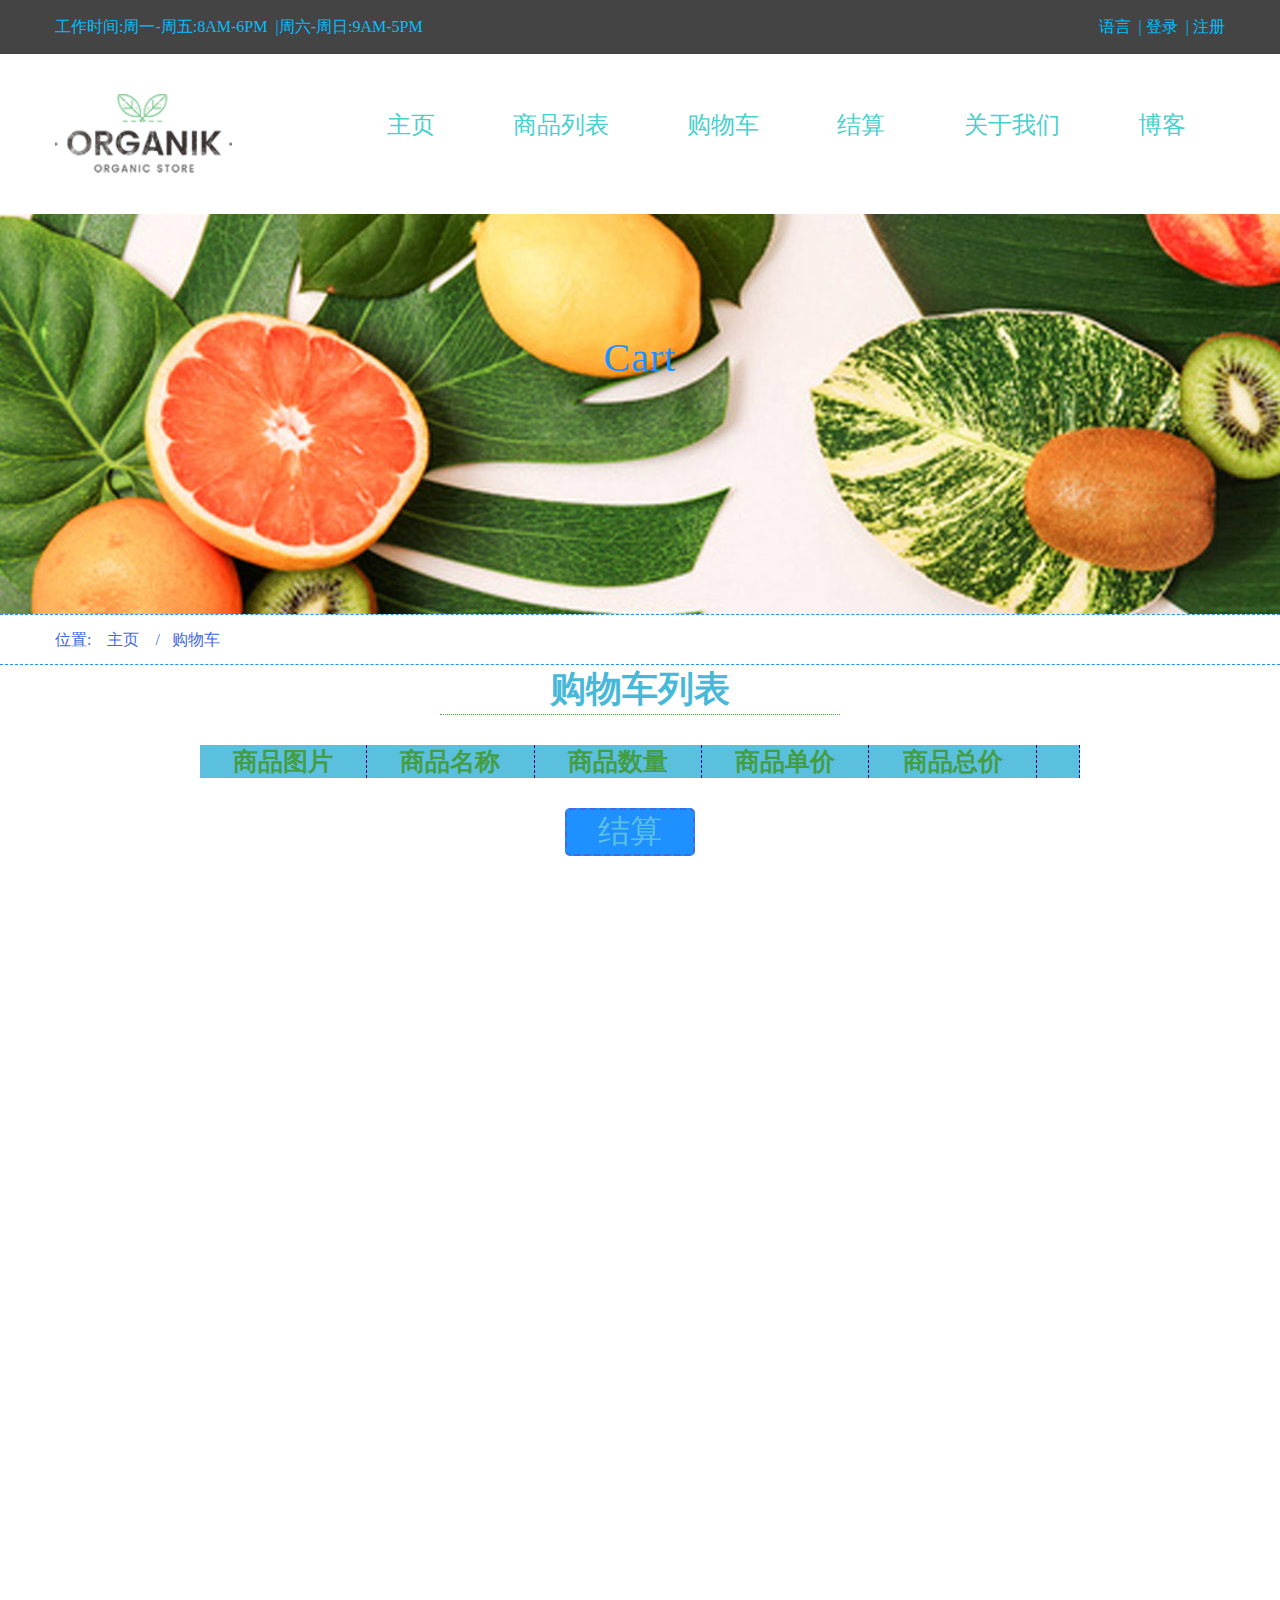
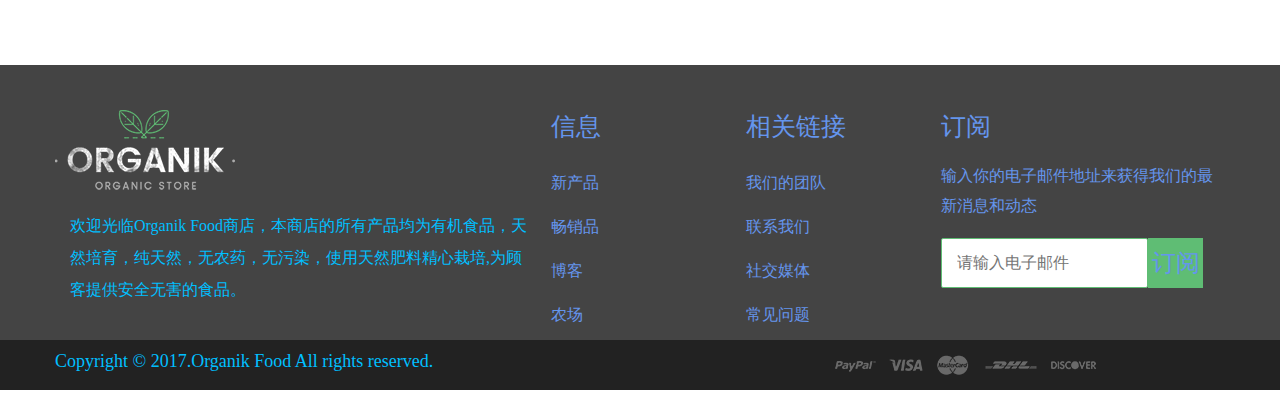
<file: cart.html>
<!DOCTYPE html>
<html lang="en">
<head>
    <meta charset="UTF-8">
    <title>Cart</title>
    <link rel="stylesheet" href="css/all.css">
    <link rel="stylesheet" href="css/cart.css">
    <script src="js/jquery-3.3.1.js"></script>
    <script src="js/all.js"></script>
    <script src="js/cart.js"></script>
</head>
<body>
<div class="site">
    <div class="topbar">
        <div class="container">
            <div class="col-5 left">工作时间:周一-周五:8AM-6PM&nbsp;&nbsp;|周六-周日:9AM-5PM</div>
            <div class="col-5 right">
                <span class="hover language">语言</span>&nbsp;&nbsp;|
                <ul class="PopUpLanguage">
                    <li class="hover">中文</li>
                    <li class="hover">English</li>
                    <li class="hover">Korean</li>
                    <li class="hover">German</li>
                </ul>
                <a href="login.html" id="topbarlogin">登录</a>&nbsp;&nbsp;|
                <p id="popupLogin">登出</p>
                <a href="register.html">注册</a>
            </div>
        </div>
    </div>
    <div class="header">
        <div class="container">
            <div class="logo col-3 left">
                <img src="img/logo.png" alt="">
            </div>
            <div class="navigation col-9 right">
                <div class="nav">
                    <ul>
                        <li>
                            <a href="index.html">主页</a>
                        </li>
                        <li>
                            <a href="product.html">商品列表</a>
                        </li>
                        <!--<li>-->
                        <!--<a href="productDetail.html">商品详情</a>-->
                        <!--</li>-->
                        <li>
                            <a href="cart.html">购物车</a>
                        </li>
                        <li>
                            <a href="checkout.html">结算</a>
                        </li>
                        <li>
                            <a href="aboutus.html">关于我们</a>
                        </li>
                        <li>
                            <a href="blog.html">博客</a>
                        </li>
                    </ul>
                </div>
            </div>
        </div>
    </div>
    <div class="main clear">
        <div class="imgBg">
            <div class="container">
                <div class="pageTitle">
                    Cart
                </div>
            </div>
        </div>
        <div class="location">
            <div class="container">
                位置:
                <ul>
                    <li>&nbsp;&nbsp;
                        <a href="index.html">主页</a>
                        &nbsp;&nbsp;
                    </li>
                </ul>
                <ul>
                    <li>/&nbsp;&nbsp;
                        <a href="#">购物车</a>
                        &nbsp;&nbsp;
                    </li>
                </ul>
            </div>
        </div>
        <div class="cartDetail">
            <div class="container">
                <div class="title">
                    购物车列表
                </div>
                <div class="cart">
                    <div class="carttitle">
                        <table id="carttable">
                            <tr class="head">
                                <th class="hpic">商品图片</th>
                                <th class="hname">商品名称</th>
                                <th class="hnumber">商品数量</th>
                                <th class="hprice">商品单价</th>
                                <th class="htotal">商品总价</th>
                                <th class="hremove">&nbsp;&nbsp;&nbsp;&nbsp;</th>
                            </tr>
                        </table>
                    </div>
                </div>
                <div class="checkout">
                    <input type="button" value="结算" id="checkoutbtn" >
                </div>
            </div>
        </div>
    </div>
    <div class="footer clear">
        <div class="container clear">
            <div class="col-4 left">
                <img src="img/footer_logo.png" alt="">
                <p>欢迎光临Organik Food商店，本商店的所有产品均为有机食品，天然培育，纯天然，无农药，无污染，使用天然肥料精心栽培,为顾客提供安全无害的食品。</p>
            </div>
            <div class="col-2 left">
                <div class="information">
                    <div class="title">
                        信息
                    </div>
                    <div class="detail">
                        <p><a href="#">新产品</a></p>
                        <p><a href="#">畅销品</a></p>
                        <p><a href="#">博客</a></p>
                        <p><a href="#">农场</a></p>
                    </div>
                </div>
            </div>
            <div class="col-2 left">
                <div class="link">
                    <div class="title">
                        相关链接
                    </div>
                    <div class="detail">
                        <p><a href="#">我们的团队</a></p>
                        <p><a href="#">联系我们</a></p>
                        <p><a href="#">社交媒体</a></p>
                        <p><a href="#">常见问题</a></p>
                    </div>
                </div>
            </div>
            <div class="col-3 left">
                <div class="subsrcibe">
                    <div class="title">
                        订阅
                    </div>
                    <div class="detail">
                        <p>输入你的电子邮件地址来获得我们的最新消息和动态</p>
                        <div class="sub">
                            <input type="email" id="subemail" size="20" placeholder="请输入电子邮件">
                            <input type="button" id="subbtn" value="订阅">
                        </div>
                    </div>
                </div>
            </div>
        </div>
    </div>
    <div class="copyright clear">
        <div class="container">
            <div class="col-8 left">
                Copyright © 2017.Organik Food All rights reserved.
            </div>
            <div class="col-6 left">
                <img src="img/footer_payment.png" alt="">
            </div>
        </div>
    </div>
</div>
</body>
</html>
</file>
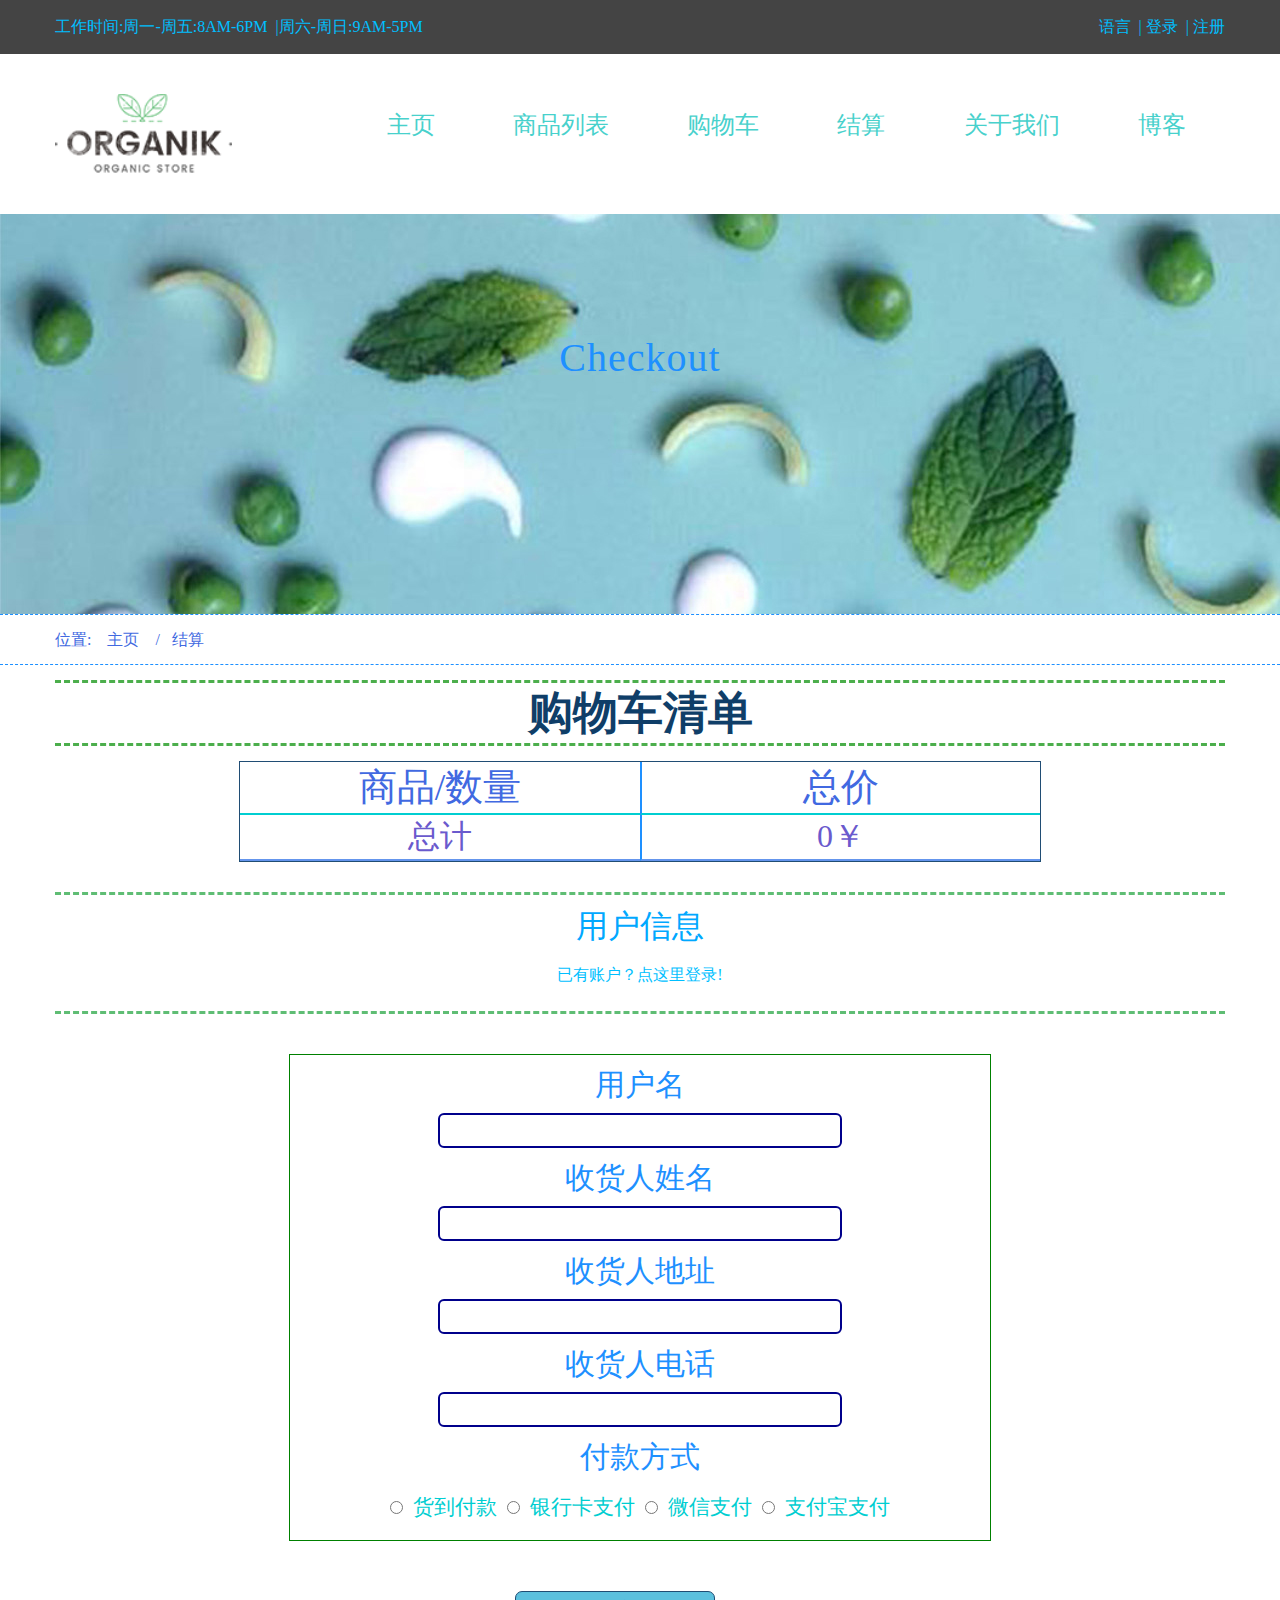
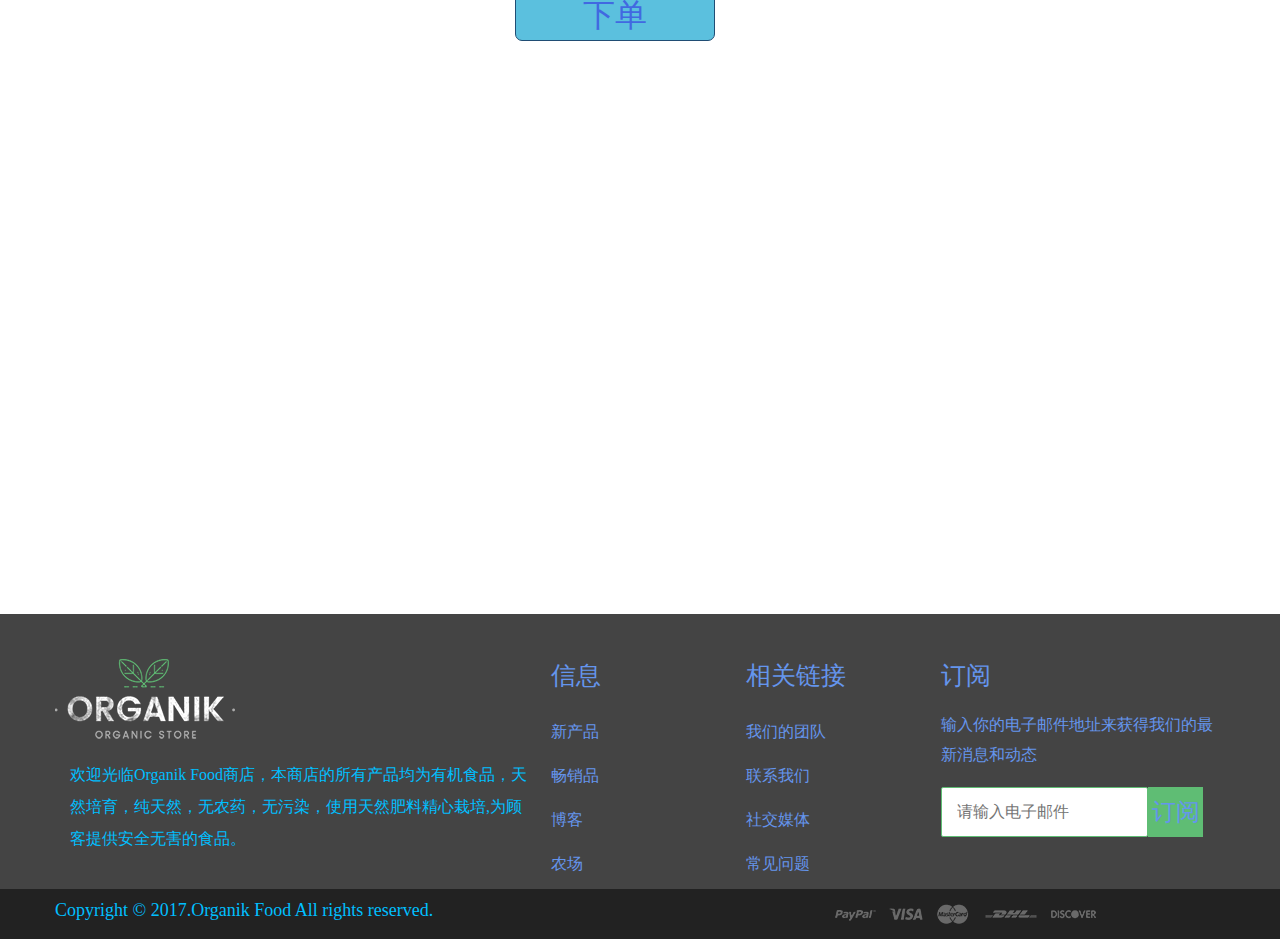
<file: checkout.html>
<!DOCTYPE html>
<html lang="en">
<head>
    <meta charset="UTF-8">
    <title>Product list</title>
    <link rel="stylesheet" href="css/all.css">
    <link rel="stylesheet" href="css/checkout.css">
    <script src="js/jquery-3.3.1.js"></script>
    <script src="js/all.js"></script>
    <script src="js/checkout.js"></script>
</head>
<body>
<div class="site">
    <div class="topbar">
        <div class="container">
            <div class="col-5 left">工作时间:周一-周五:8AM-6PM&nbsp;&nbsp;|周六-周日:9AM-5PM</div>
            <div class="col-5 right">
                <span class="hover language">语言</span>&nbsp;&nbsp;|
                <ul class="PopUpLanguage">
                    <li class="hover">中文</li>
                    <li class="hover">English</li>
                    <li class="hover">Korean</li>
                    <li class="hover">German</li>
                </ul>
                <a href="login.html" id="topbarlogin">登录</a>&nbsp;&nbsp;|
                <p id="popupLogin">登出</p>
                <a href="register.html">注册</a>
            </div>
        </div>
    </div>
    <div class="header">
        <div class="container">
            <div class="logo col-3 left">
                <img src="img/logo.png" alt="">
            </div>
            <div class="navigation col-9 right">
                <div class="nav">
                    <ul>
                        <li>
                            <a href="index.html">主页</a>
                        </li>
                        <li>
                            <a href="product.html">商品列表</a>
                        </li>
                        <!--<li>-->
                        <!--<a href="productDetail.html">商品详情</a>-->
                        <!--</li>-->
                        <li>
                            <a href="cart.html">购物车</a>
                        </li>
                        <li>
                            <a href="checkout.html">结算</a>
                        </li>
                        <li>
                            <a href="aboutus.html">关于我们</a>
                        </li>
                        <li>
                            <a href="blog.html">博客</a>
                        </li>
                    </ul>
                </div>
            </div>
        </div>
    </div>
    <div class="main clear">
        <div class="imgBg">
            <div class="container">
                <div class="pageTitle">
                    Checkout
                </div>
            </div>
        </div>
        <div class="location">
            <div class="container">
                位置:
                <ul>
                    <li>&nbsp;&nbsp;
                        <a href="index.html">主页</a>
                        &nbsp;&nbsp;
                    </li>
                </ul>
                <ul>
                    <li>/&nbsp;&nbsp;
                        <a href="#">结算</a>
                    </li>
                </ul>
            </div>
        </div>
        <div class="cartlist">
            <div class="container">
                <div class="title">
                    购物车清单
                </div>
                <div class="cart" id="cart">
                    <div class="head">
                        <div class="name left">商品/数量</div>
                        <div class="total left">总价</div>
                    </div>
                    <div class="all clear">
                        <div class="name left">总计</div>
                        <div class="total left">0￥</div>
                    </div>
                </div>
            </div>
        </div>
        <div class="receive">
            <div class="container">
                <div class="title">用户信息
                    <div class="ll">
                        <a href="login.html">已有账户？点这里登录!</a>
                    </div>
                </div>
                <div class="info">
                    <div>
                        <div class="label">
                            用户名
                        </div>
                        <div class="input" id="username">
                            &nbsp;
                        </div>
                    </div>
                    <div>
                        <div class="label">
                            收货人姓名
                        </div>
                        <div class="input" id="name">
                            &nbsp;
                        </div>
                    </div>
                    <div>
                        <div class="label">
                            收货人地址
                        </div>
                        <div class="input" id="address">
                            &nbsp;
                        </div>
                    </div>
                    <div>
                        <div class="label">
                            收货人电话
                        </div>
                        <div class="input" id="phonenumber">
                            &nbsp;
                        </div>
                    </div>
                    <div>
                        <div class="label">
                            付款方式
                        </div>
                        <div class="pay">
                            <input type="radio" name="money">货到付款
                            <input type="radio" name="money">银行卡支付
                            <input type="radio" name="money">微信支付
                            <input type="radio" name="money">支付宝支付
                        </div>
                    </div>
                </div>
                <div class="submit">
                    <input type="button" value="下单" id="submit">
                </div>
            </div>
        </div>
    </div>
    <div class="footer clear">
        <div class="container clear">
            <div class="col-4 left">
                <img src="img/footer_logo.png" alt="">
                <p>欢迎光临Organik Food商店，本商店的所有产品均为有机食品，天然培育，纯天然，无农药，无污染，使用天然肥料精心栽培,为顾客提供安全无害的食品。</p>
            </div>
            <div class="col-2 left">
                <div class="information">
                    <div class="title">
                        信息
                    </div>
                    <div class="detail">
                        <p><a href="#">新产品</a></p>
                        <p><a href="#">畅销品</a></p>
                        <p><a href="#">博客</a></p>
                        <p><a href="#">农场</a></p>
                    </div>
                </div>
            </div>
            <div class="col-2 left">
                <div class="link">
                    <div class="title">
                        相关链接
                    </div>
                    <div class="detail">
                        <p><a href="#">我们的团队</a></p>
                        <p><a href="#">联系我们</a></p>
                        <p><a href="#">社交媒体</a></p>
                        <p><a href="#">常见问题</a></p>
                    </div>
                </div>
            </div>
            <div class="col-3 left">
                <div class="subsrcibe">
                    <div class="title">
                        订阅
                    </div>
                    <div class="detail">
                        <p>输入你的电子邮件地址来获得我们的最新消息和动态</p>
                        <div class="sub">
                            <input type="email" id="subemail" size="20" placeholder="请输入电子邮件">
                            <input type="button" id="subbtn" value="订阅">
                        </div>
                    </div>
                </div>
            </div>
        </div>
    </div>
    <div class="copyright clear">
        <div class="container">
            <div class="col-8 left">
                Copyright © 2017.Organik Food All rights reserved.
            </div>
            <div class="col-6 left">
                <img src="img/footer_payment.png" alt="">
            </div>
        </div>
    </div>
</div>
</body>
</html>
</file>
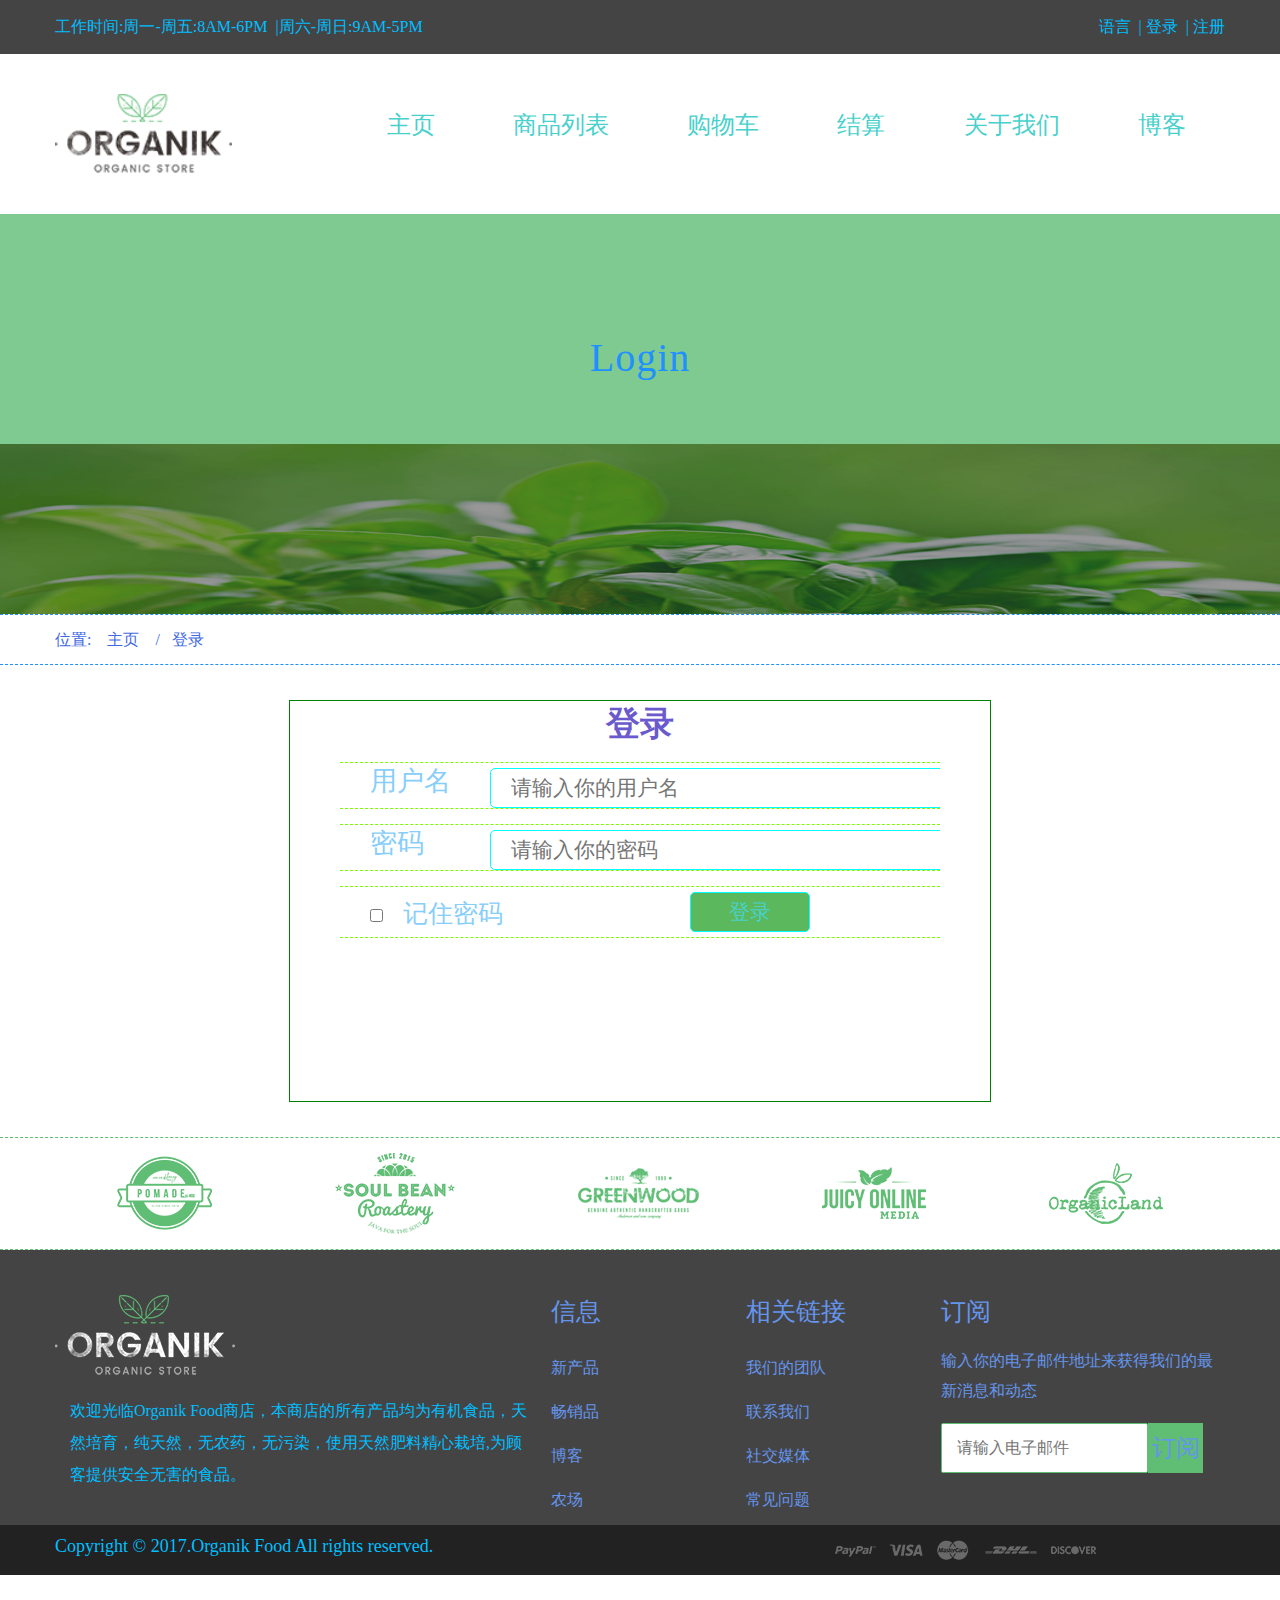
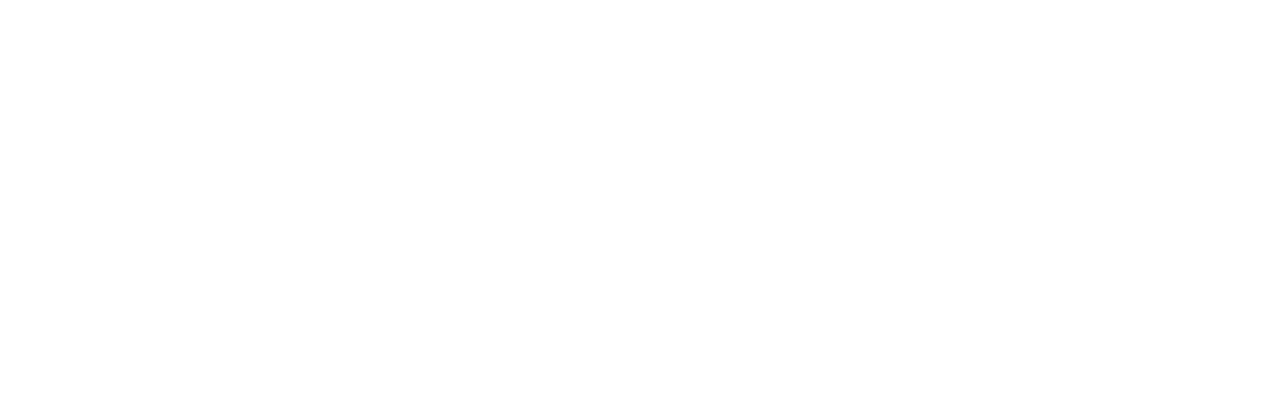
<file: login.html>
<!DOCTYPE html>
<html lang="en">
<head>
    <meta charset="UTF-8">
    <title>Login</title>
    <link rel="stylesheet" href="css/all.css">
    <link rel="stylesheet" href="css/login.css">
    <script src="js/jquery-3.3.1.js"></script>
    <script src="js/all.js"></script>
    <script src="js/login.js"></script>
</head>
<body>
<div class="site">
    <div class="topbar">
        <div class="container">
            <div class="col-5 left">工作时间:周一-周五:8AM-6PM&nbsp;&nbsp;|周六-周日:9AM-5PM</div>
            <div class="col-5 right">
                <span class="hover language">语言</span>&nbsp;&nbsp;|
                <ul class="PopUpLanguage">
                    <li class="hover">中文</li>
                    <li class="hover">English</li>
                    <li class="hover">Korean</li>
                    <li class="hover">German</li>
                </ul>
                <a href="login.html" id="topbarlogin">登录</a>&nbsp;&nbsp;|
                <p id="popupLogin">登出</p>
                <a href="register.html">注册</a>
            </div>
        </div>
    </div>
    <div class="header">
        <div class="container">
            <div class="logo col-3 left">
                <img src="img/logo.png" alt="">
            </div>
            <div class="navigation col-9 right">
                <div class="nav">
                    <ul>
                        <li>
                            <a href="index.html">主页</a>
                        </li>
                        <li>
                            <a href="product.html">商品列表</a>
                        </li>
                        <!--<li>-->
                        <!--<a href="productDetail.html">商品详情</a>-->
                        <!--</li>-->
                        <li>
                            <a href="cart.html">购物车</a>
                        </li>
                        <li>
                            <a href="checkout.html">结算</a>
                        </li>
                        <li>
                            <a href="aboutus.html">关于我们</a>
                        </li>
                        <li>
                            <a href="blog.html">博客</a>
                        </li>
                    </ul>
                </div>
            </div>
        </div>
    </div>
    <div class="main clear">
        <div class="imgBg">
            <div class="container">
                <div class="pageTitle">
                    Login
                </div>
            </div>
        </div>
        <div class="location">
            <div class="container">
                位置:
                <ul>
                    <li>&nbsp;&nbsp;
                        <a href="index.html">主页</a>
                        &nbsp;&nbsp;
                    </li>
                </ul>
                <ul>
                    <li>/&nbsp;&nbsp;
                        <a href="#">登录</a>
                    </li>
                </ul>
            </div>
        </div>
        <div class="loginform">
            <div class="container">
                <div class="inside">
                    <div class="title">
                        登录
                    </div>
                    <form action="#" id="form">
                        <div class="userdiv">
                            <div class="col-3 left">
                               
                                    <label for="username">用户名</label>
                               
                            </div>
                            <div class="col-9 left">
                                <div>
                                    <div class="">
                                        <input type="text" id="username" value="" size="40" placeholder="请输入你的用户名"
                                               required/>
                                    </div>
                                </div>
                            </div>
                        </div>
                        <div class="pwddiv">
                            <div class="col-3 left clear">
                                <div>
                                    <label for="password">密码</label>
                                </div>
                            </div>
                            <div class="col-9 left">
                                <div>
                                    <div class="">
                                        <input type="password" id="password" value="" size="40" placeholder="请输入你的密码"
                                               required/>
                                    </div>
                                </div>
                            </div>
                        </div>
                        <div class="div">
                            <div class="col-6 left ">
                                <div id="leftdiv">
                                    <input type="checkbox" value="" id="rmbPwd"><span>记住密码</span>
                                </div>
                            </div>
                            <div class="col-8 left">
                                <div id="rightdiv">
                                    <div class="">
                                        <input type="button" id="loginbtn" value="登录">
                                    </div>
                                </div>
                            </div>
                        </div>
                    </form>
                </div>
            </div>
        </div>
        <div class="brand">
            <div class="container">
                <img src="img/client_1.png" alt="">
                <img src="img/client_2.png" alt="">
                <img src="img/client_3.png" alt="">
                <img src="img/client_4.png" alt="">
                <img src="img/client_5.png" alt="">
            </div>
        </div>
    </div>
    <div id="hidelogindiv">
        登录成功&nbsp;
    </div>
    <div class="footer clear">
        <div class="container clear">
            <div class="col-4 left">
                <img src="img/footer_logo.png" alt="">
                <p>欢迎光临Organik Food商店，本商店的所有产品均为有机食品，天然培育，纯天然，无农药，无污染，使用天然肥料精心栽培,为顾客提供安全无害的食品。</p>
            </div>
            <div class="col-2 left">
                <div class="information">
                    <div class="title">
                        信息
                    </div>
                    <div class="detail">
                        <p><a href="#">新产品</a></p>
                        <p><a href="#">畅销品</a></p>
                        <p><a href="#">博客</a></p>
                        <p><a href="#">农场</a></p>
                    </div>
                </div>
            </div>
            <div class="col-2 left">
                <div class="link">
                    <div class="title">
                        相关链接
                    </div>
                    <div class="detail">
                        <p><a href="#">我们的团队</a></p>
                        <p><a href="#">联系我们</a></p>
                        <p><a href="#">社交媒体</a></p>
                        <p><a href="#">常见问题</a></p>
                    </div>
                </div>
            </div>
            <div class="col-3 left">
                <div class="subsrcibe">
                    <div class="title">
                        订阅
                    </div>
                    <div class="detail">
                        <p>输入你的电子邮件地址来获得我们的最新消息和动态</p>
                        <div class="sub">
                            <input type="email" id="subemail" size="20" placeholder="请输入电子邮件">
                            <input type="button" id="subbtn" value="订阅">
                        </div>
                    </div>
                </div>
            </div>
        </div>
    </div>
    <div class="copyright clear">
        <div class="container">
            <div class="col-8 left">
                Copyright © 2017.Organik Food All rights reserved.
            </div>
            <div class="col-6 left">
                <img src="img/footer_payment.png" alt="">
            </div>
        </div>
    </div>
</div>
</body>
</html>
</file>
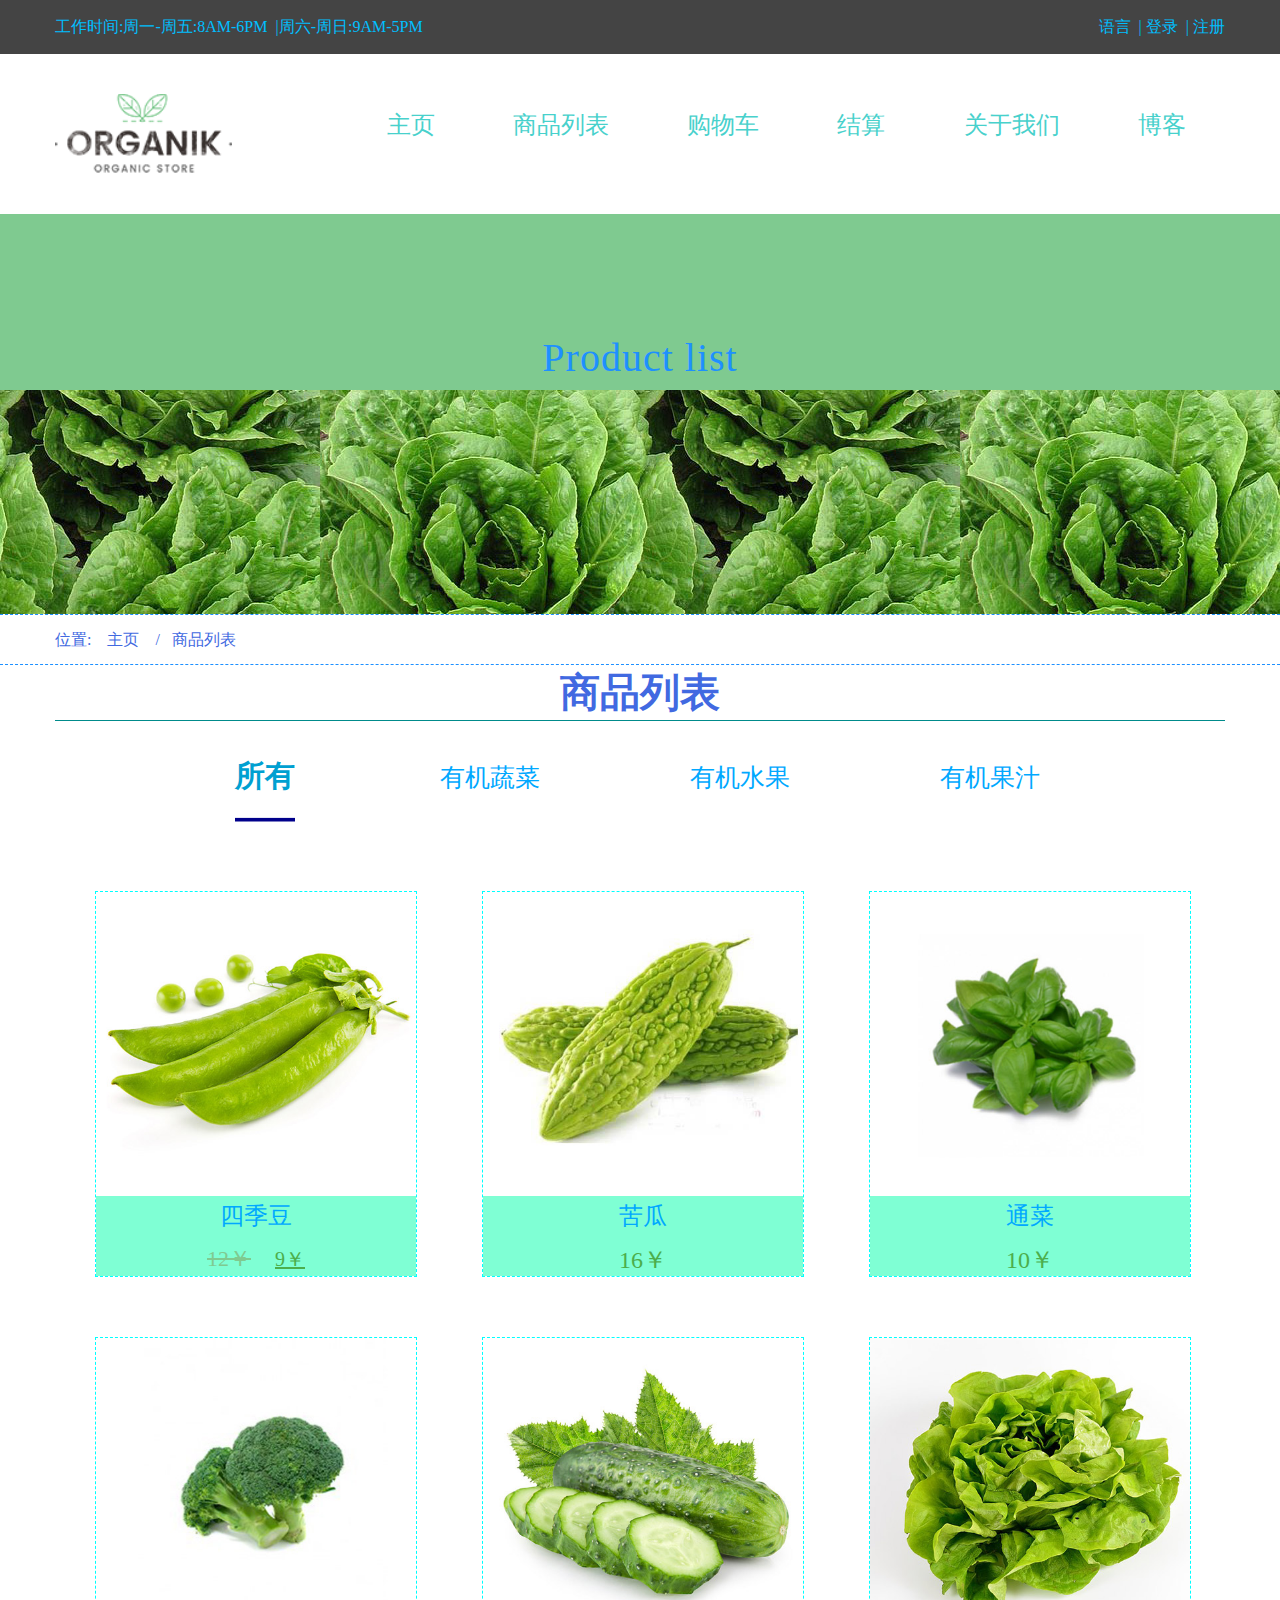
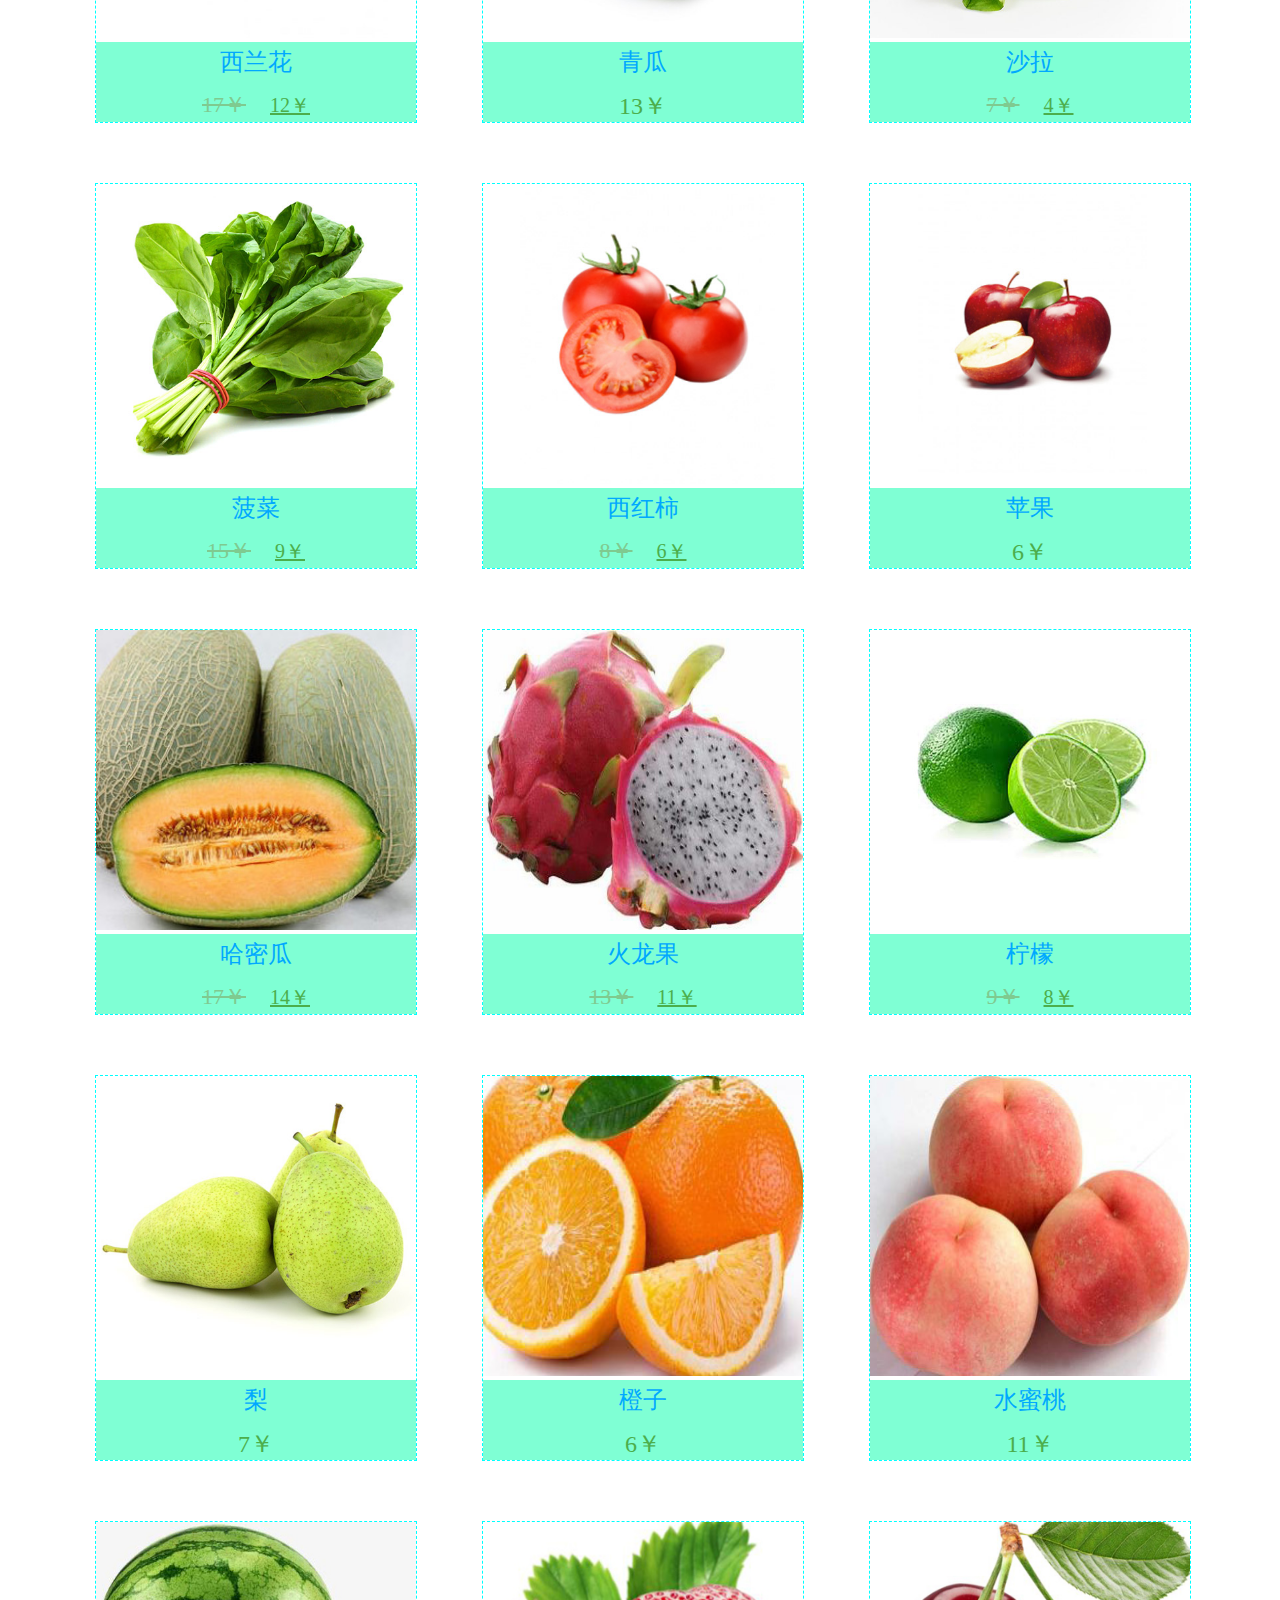
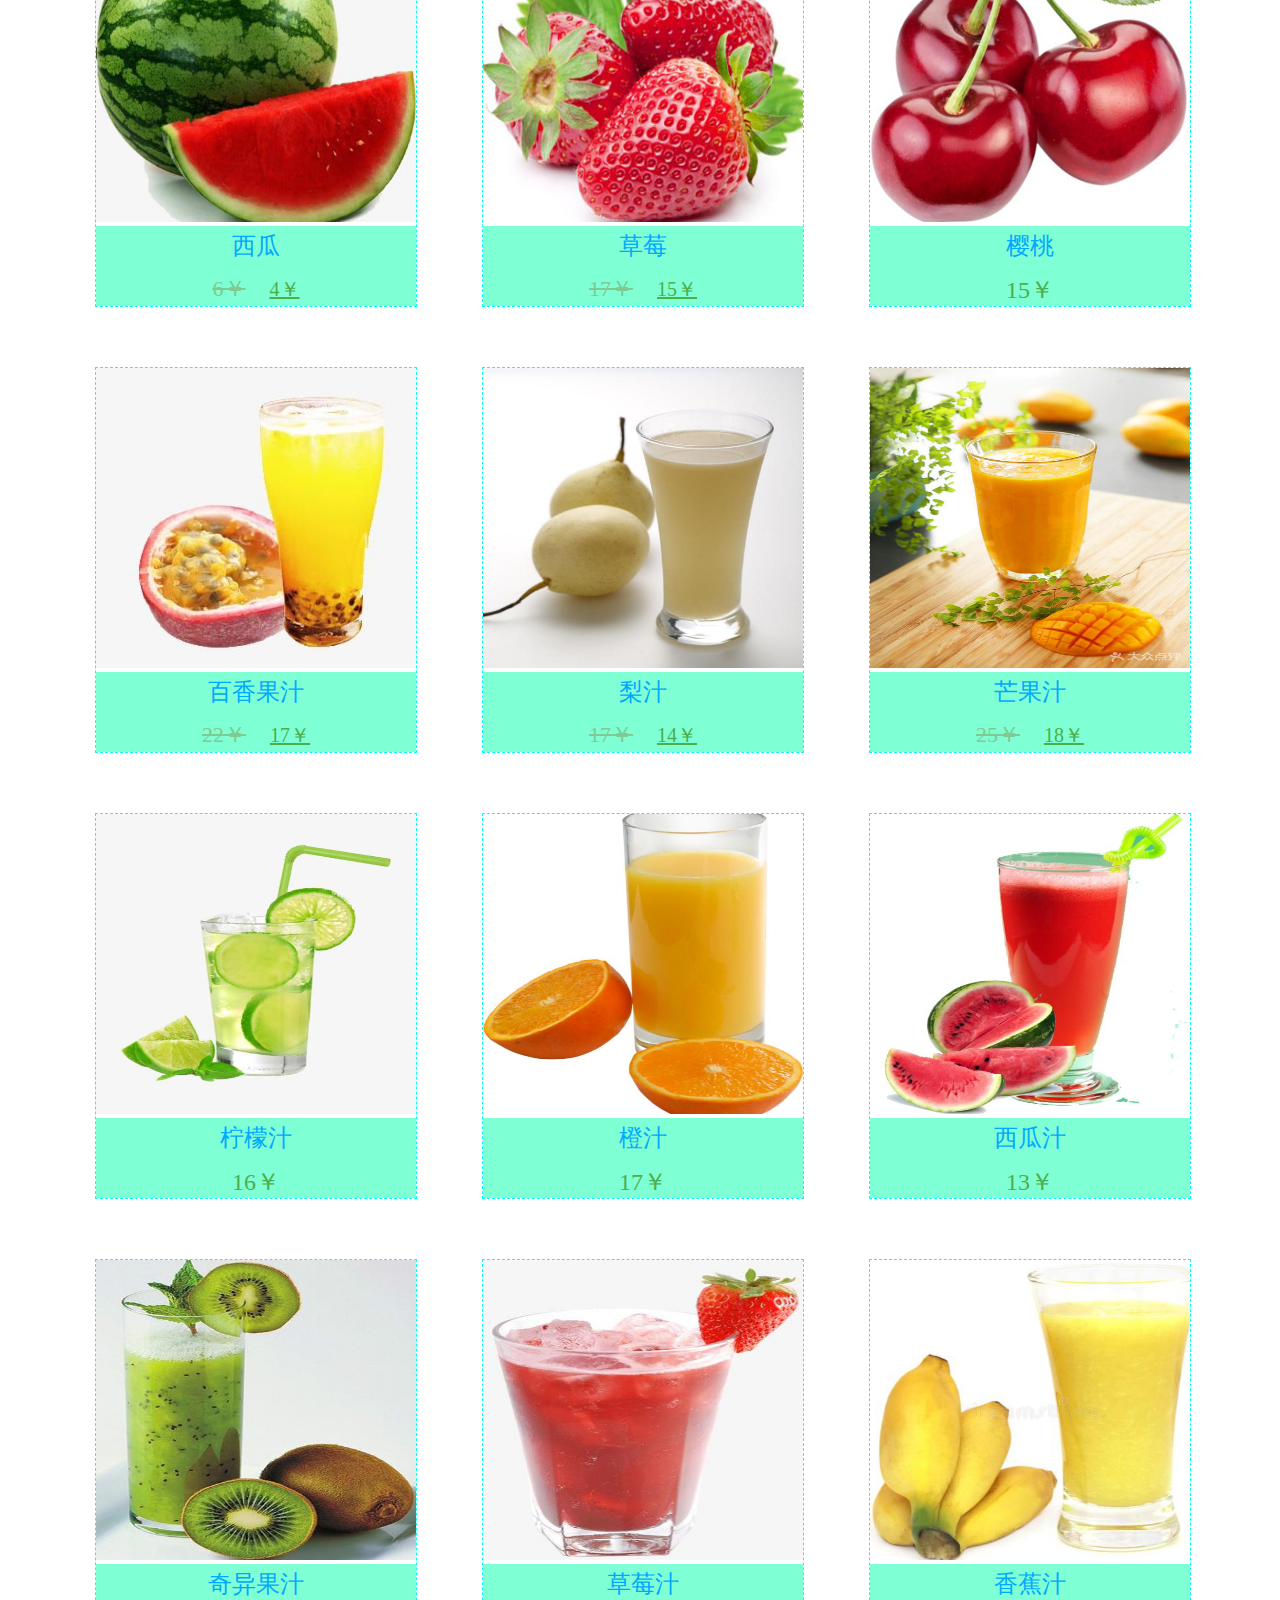
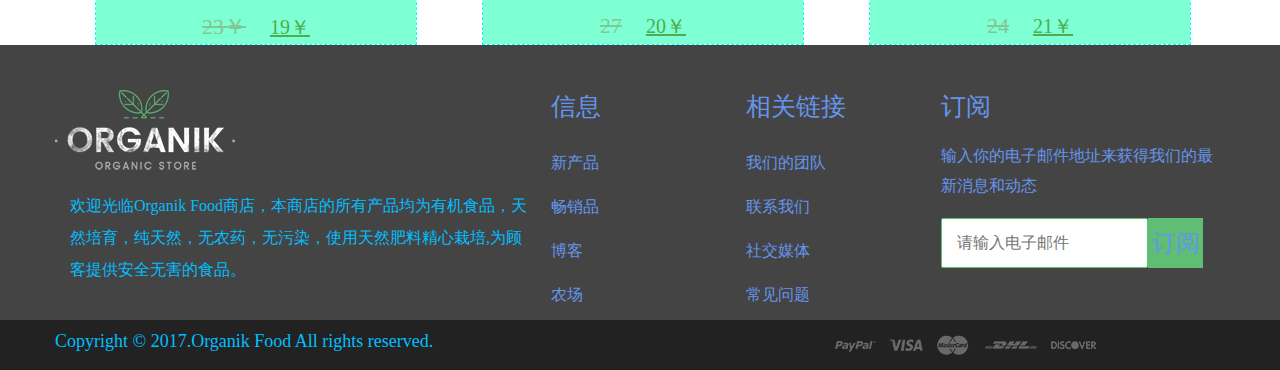
<file: product.html>
<!DOCTYPE html>
<html lang="en">
<head>
    <meta charset="UTF-8">
    <title>Product list</title>
    <link rel="stylesheet" href="css/all.css">
    <link rel="stylesheet" href="css/product.css">
    <script src="js/jquery-3.3.1.js"></script>
    <script src="js/all.js"></script>
    <script src="js/product.js"></script>
</head>
<body>
<div class="site">
    <div class="topbar">
        <div class="container">
            <div class="col-5 left">工作时间:周一-周五:8AM-6PM&nbsp;&nbsp;|周六-周日:9AM-5PM</div>
            <div class="col-5 right">
                <span class="hover language">语言</span>&nbsp;&nbsp;|
                <ul class="PopUpLanguage">
                    <li class="hover">中文</li>
                    <li class="hover">English</li>
                    <li class="hover">Korean</li>
                    <li class="hover">German</li>
                </ul>
                <a href="login.html" id="topbarlogin">登录</a>&nbsp;&nbsp;|
                <p id="popupLogin">登出</p>
                <a href="register.html">注册</a>
            </div>
        </div>
    </div>
    <div class="header">
        <div class="container">
            <div class="logo col-3 left">
                <img src="img/logo.png" alt="">
            </div>
            <div class="navigation col-9 right">
                <div class="nav">
                    <ul>
                        <li>
                            <a href="index.html">主页</a>
                        </li>
                        <li>
                            <a href="product.html">商品列表</a>
                        </li>
                        <!--<li>-->
                        <!--<a href="productDetail.html">商品详情</a>-->
                        <!--</li>-->
                        <li>
                            <a href="cart.html">购物车</a>
                        </li>
                        <li>
                            <a href="checkout.html">结算</a>
                        </li>
                        <li>
                            <a href="aboutus.html">关于我们</a>
                        </li>
                        <li>
                            <a href="blog.html">博客</a>
                        </li>
                    </ul>
                </div>
            </div>
        </div>
    </div>
    <div class="main clear">
        <div class="imgBg">
            <div class="container">
                <div class="pageTitle">
                    Product list
                </div>
            </div>
        </div>
        <div class="location">
            <div class="container">
                位置:
                <ul>
                    <li>&nbsp;&nbsp;
                        <a href="index.html">主页</a>
                        &nbsp;&nbsp;
                    </li>
                </ul>
                <ul>
                    <li>/&nbsp;&nbsp;
                        <a href="#">商品列表</a>
                    </li>
                </ul>
            </div>
        </div>
        <div class="showproduct">
            <div class="container">
                <div class="title">
                    商品列表
                </div>
                <div class="filter">
                    <div class="insidecontainer">
                        <span id="allfilter" class="choose fi">所有</span>
                        <span id="vegefilter" class="fi">有机蔬菜</span>
                        <span id="fruitfilter" class="fi">有机水果</span>
                        <span id="juicefilter" class="fi">有机果汁</span>
                    </div>
                </div>
                <div class="productlist">
                    <div class="product vegetable left">
                        <div class="img">
                            <img src="img/vegetable/bean.jpg" alt="">
                            <img src="img/icon/cart.svg" alt="" width="15" height="15" class="cart">
                        </div>
                        <div class="detail">
                            <p class="name" name="bean">四季豆</p>
                            <p class="price">
                                <del>12￥</del>&nbsp;&nbsp;&nbsp;
                                <ins>9￥</ins>
                            </p>
                        </div>
                    </div>
                    <div class="product vegetable left">
                        <div class="img">
                            <img src="img/vegetable/bittermelon.jpg" alt="">
                            <img src="img/icon/cart.svg" alt="" width="15" height="15" class="cart">
                        </div>
                        <div class="detail">
                            <p class="name" name="bean">苦瓜</p>
                            <p class="price">
                                16￥
                            </p>
                        </div>
                    </div>
                    <div class="product vegetable left">
                        <div class="img">
                            <img src="img/vegetable/brasil.jpg" alt="">
                            <img src="img/icon/cart.svg" alt="" width="15" height="15" class="cart">
                        </div>
                        <div class="detail">
                            <p class="name" name="brasil">通菜</p>
                            <p class="price">
                                10￥
                            </p>
                        </div>
                    </div>
                    <div class="product vegetable left">
                        <div class="img">
                            <img src="img/vegetable/broccoli.jpg" alt="">
                            <img src="img/icon/cart.svg" alt="" width="15" height="15" class="cart">
                        </div>
                        <div class="detail">
                            <p class="name" name="broccoli">西兰花</p>
                            <p class="price">
                                <del>17￥</del>&nbsp;&nbsp;&nbsp;
                                <ins>12￥</ins>
                            </p>
                        </div>
                    </div>
                    <div class="product vegetable left">
                        <div class="img">
                            <img src="img/vegetable/cucumber.jpg" alt="">
                            <img src="img/icon/cart.svg" alt="" width="15" height="15" class="cart">
                        </div>
                        <div class="detail">
                            <p class="name" name="cucumber">青瓜</p>
                            <p class="price">
                                13￥
                            </p>
                        </div>
                    </div>
                    <div class="product vegetable left">
                        <div class="img">
                            <img src="img/vegetable/sala.jpg" alt="">
                            <img src="img/icon/cart.svg" alt="" width="15" height="15" class="cart">
                        </div>
                        <div class="detail">
                            <p class="name" name="sala">沙拉</p>
                            <p class="price">
                                <del>7￥</del>&nbsp;&nbsp;&nbsp;
                                <ins>4￥</ins>
                            </p>
                        </div>
                    </div>
                    <div class="product vegetable left">
                        <div class="img">
                            <img src="img/vegetable/spinach.jpg" alt="">
                            <img src="img/icon/cart.svg" alt="" width="15" height="15" class="cart">
                        </div>
                        <div class="detail">
                            <p class="name" name="spinach">菠菜</p>
                            <p class="price">
                                <del>15￥</del>&nbsp;&nbsp;&nbsp;
                                <ins>9￥</ins>
                            </p>
                        </div>
                    </div>
                    <div class="product vegetable left">
                        <div class="img">
                            <img src="img/vegetable/tomato.jpg" alt="">
                            <img src="img/icon/cart.svg" alt="" width="15" height="15" class="cart">
                        </div>
                        <div class="detail">
                            <p class="name" name="tomato">西红柿</p>
                            <p class="price">
                                <del>8￥</del>&nbsp;&nbsp;&nbsp;
                                <ins>6￥</ins>
                            </p>
                        </div>
                    </div>
                    <div class="product fruit left">
                        <div class="img">
                            <img src="img/fruit/apple.jpg" alt="">
                            <img src="img/icon/cart.svg" alt="" width="15" height="15" class="cart">
                        </div>
                        <div class="detail">
                            <p class="name" name="apple">苹果</p>
                            <p class="price">
                                6￥
                            </p>
                        </div>
                    </div>
                    <div class="product fruit left">
                        <div class="img">
                            <img src="img/fruit/hamigua.jpg" alt="">
                            <img src="img/icon/cart.svg" alt="" width="15" height="15" class="cart">
                        </div>
                        <div class="detail">
                            <p class="name" name="hamigua">哈密瓜</p>
                            <p class="price">
                                <del>17￥</del>&nbsp;&nbsp;&nbsp;
                                <ins>14￥</ins>
                            </p>
                        </div>
                    </div>
                    <div class="product fruit left">
                        <div class="img">
                            <img src="img/fruit/huolongguo.jpg" alt="">
                            <img src="img/icon/cart.svg" alt="" width="15" height="15" class="cart">
                        </div>
                        <div class="detail">
                            <p class="name" name="huolongguo">火龙果</p>
                            <p class="price">
                                <del>13￥</del>&nbsp;&nbsp;&nbsp;
                                <ins>11￥</ins>
                            </p>
                        </div>
                    </div>
                    <div class="product fruit left">
                        <div class="img">
                            <img src="img/fruit/lemon.jpg" alt="">
                            <img src="img/icon/cart.svg" alt="" width="15" height="15" class="cart">
                        </div>
                        <div class="detail">
                            <p class="name" name="lemon">柠檬</p>
                            <p class="price">
                                <del>9￥</del>&nbsp;&nbsp;&nbsp;
                                <ins>8￥</ins>
                            </p>
                        </div>
                    </div>
                    <div class="product fruit left">
                        <div class="img">
                            <img src="img/fruit/li.jpg" alt="">
                            <img src="img/icon/cart.svg" alt="" width="15" height="15" class="cart">
                        </div>
                        <div class="detail">
                            <p class="name" name="li">梨</p>
                            <p class="price">
                                7￥
                            </p>
                        </div>
                    </div>
                    <div class="product fruit left">
                        <div class="img">
                            <img src="img/fruit/orange.jpg" alt="">
                            <img src="img/icon/cart.svg" alt="" width="15" height="15" class="cart">
                        </div>
                        <div class="detail">
                            <p class="name" name="orange">橙子</p>
                            <p class="price">
                                6￥
                            </p>
                        </div>
                    </div>
                    <div class="product fruit left">
                        <div class="img">
                            <img src="img/fruit/shuimitao.jpg" alt="">
                            <img src="img/icon/cart.svg" alt="" width="15" height="15" class="cart">
                        </div>
                        <div class="detail">
                            <p class="name" name="shuimitao">水蜜桃</p>
                            <p class="price">
                                11￥
                            </p>
                        </div>
                    </div>
                    <div class="product fruit left">
                        <div class="img">
                            <img src="img/fruit/xigua.jpg" alt="">
                            <img src="img/icon/cart.svg" alt="" width="15"
                                 height="15" class="cart">
                        </div>
                        <div class="detail">
                            <p class="name" name="xigua">西瓜</p>
                            <p class="price">
                                <del>6￥</del>&nbsp;&nbsp;&nbsp;
                                <ins>4￥</ins>
                            </p>
                        </div>
                    </div>
                    <div class="product fruit left">
                        <div class="img">
                            <img src="img/fruit/caomei.jpg" alt="">
                            <img src="img/icon/cart.svg" alt="" width="15" height="15" class="cart">
                        </div>
                        <div class="detail">
                            <p class="name" name="caomei">草莓</p>
                            <p class="price">
                                <del>17￥</del>&nbsp;&nbsp;&nbsp;
                                <ins>15￥</ins>
                            </p>
                        </div>
                    </div>
                    <div class="product fruit left">
                        <div class="img">
                            <img src="img/fruit/yingtao.jpg" alt="">
                            <img src="img/icon/cart.svg" alt="" width="15" height="15" class="cart">
                        </div>
                        <div class="detail">
                            <p class="name" name="yingtao">樱桃</p>
                            <p class="price">
                                15￥
                            </p>
                        </div>
                    </div>
                    <div class="product juice left">
                        <div class="img">
                            <img src="img/juice/baixiangguo.jpg" alt="">
                            <img src="img/icon/cart.svg" alt="" width="15" height="15" class="cart">
                        </div>
                        <div class="detail">
                            <p class="name" name="baixiangguo">百香果汁</p>
                            <p class="price">
                                <del>22￥</del>&nbsp;&nbsp;&nbsp;
                                <ins>17￥</ins>
                            </p>
                        </div>
                    </div>
                    <div class="product juice left">
                        <div class="img">
                            <img src="img/juice/lizhi.jpg" alt="">
                            <img src="img/icon/cart.svg" alt="" width="15" height="15" class="cart">
                        </div>
                        <div class="detail">
                            <p class="name" name="lizhi">梨汁</p>
                            <p class="price">
                                <del>17￥</del>&nbsp;&nbsp;&nbsp;
                                <ins>14￥</ins>
                            </p>
                        </div>
                    </div>
                    <div class="product juice left">
                        <div class="img">
                            <img src="img/juice/mangguozhi.jpg" alt="">
                            <img src="img/icon/cart.svg" alt="" width="15" height="15" class="cart">
                        </div>
                        <div class="detail">
                            <p class="name" name="mangguozhi">芒果汁</p>
                            <p class="price">
                                <del>25￥</del>&nbsp;&nbsp;&nbsp;
                                <ins>18￥</ins>
                            </p>
                        </div>
                    </div>
                    <div class="product juice left">
                        <div class="img">
                            <img src="img/juice/ningmengzhi.jpg" alt="">
                            <img src="img/icon/cart.svg" alt="" width="15" height="15" class="cart">
                        </div>
                        <div class="detail">
                            <p class="name" name="ningmengzhi">柠檬汁</p>
                            <p class="price">
                                16￥
                            </p>
                        </div>
                    </div>
                    <div class="product juice left">
                        <div class="img">
                            <img src="img/juice/shengzhi.jpg" alt="">
                            <img src="img/icon/cart.svg" alt="" width="15" height="15" class="cart">
                        </div>
                        <div class="detail">
                            <p class="name" name="shengzhi">橙汁</p>
                            <p class="price">
                                17￥
                            </p>
                        </div>
                    </div>
                    <div class="product juice left">
                        <div class="img">
                            <img src="img/juice/xiguazhi.jpg" alt="">
                            <img src="img/icon/cart.svg" alt="" width="15" height="15" class="cart">
                        </div>
                        <div class="detail">
                            <p class="name" name="xiguazhi">西瓜汁</p>
                            <p class="price">
                                13￥
                            </p>
                        </div>
                    </div>
                    <div class="product juice left">
                        <div class="img">
                            <img src="img/juice/qiyiguo.jpg" alt="">
                            <img src="img/icon/cart.svg" alt="" width="15" height="15" class="cart">
                        </div>
                        <div class="detail">
                            <p class="name" name="qiyiguo">奇异果汁</p>
                            <p class="price">
                                <del>23￥</del>&nbsp;&nbsp;&nbsp;
                                <ins>19￥</ins>
                            </p>
                        </div>
                    </div>
                    <div class="product juice left">
                        <div class="img">
                            <img src="img/juice/caomeizhi.jpg" alt="">
                            <img src="img/icon/cart.svg" alt="" width="15" height="15" class="cart">
                        </div>
                        <div class="detail">
                            <p class="name" name="caomeizhi">草莓汁</p>
                            <p class="price">
                                <del>27</del>&nbsp;&nbsp;&nbsp;
                                <ins>20￥</ins>
                            </p>
                        </div>
                    </div>
                    <div class="product juice left">
                        <div class="img">
                            <img src="img/juice/xiangjiaozhi.jpg" alt="">
                            <img src="img/icon/cart.svg" alt="" width="15" height="15" class="cart">
                        </div>
                        <div class="detail">
                            <p class="name" name="xiangjiaozhi">香蕉汁</p>
                            <p class="price">
                                <del>24</del>&nbsp;&nbsp;&nbsp;
                                <ins>21￥</ins>
                            </p>
                        </div>
                    </div>
                </div>
            </div>
        </div>
    </div>
    <div class="footer clear">
        <div class="container clear">
            <div class="col-4 left">
                <img src="img/footer_logo.png" alt="">
                <p>欢迎光临Organik Food商店，本商店的所有产品均为有机食品，天然培育，纯天然，无农药，无污染，使用天然肥料精心栽培,为顾客提供安全无害的食品。</p>
            </div>
            <div class="col-2 left">
                <div class="information">
                    <div class="title">
                        信息
                    </div>
                    <div class="detail">
                        <p><a href="#">新产品</a></p>
                        <p><a href="#">畅销品</a></p>
                        <p><a href="#">博客</a></p>
                        <p><a href="#">农场</a></p>
                    </div>
                </div>
            </div>
            <div class="col-2 left">
                <div class="link">
                    <div class="title">
                        相关链接
                    </div>
                    <div class="detail">
                        <p><a href="#">我们的团队</a></p>
                        <p><a href="#">联系我们</a></p>
                        <p><a href="#">社交媒体</a></p>
                        <p><a href="#">常见问题</a></p>
                    </div>
                </div>
            </div>
            <div class="col-3 left">
                <div class="subsrcibe">
                    <div class="title">
                        订阅
                    </div>
                    <div class="detail">
                        <p>输入你的电子邮件地址来获得我们的最新消息和动态</p>
                        <div class="sub">
                            <input type="email" id="subemail" size="20" placeholder="请输入电子邮件">
                            <input type="button" id="subbtn" value="订阅">
                        </div>
                    </div>
                </div>
            </div>
        </div>
    </div>
    <div class="copyright clear">
        <div class="container">
            <div class="col-8 left">
                Copyright © 2017.Organik Food All rights reserved.
            </div>
            <div class="col-6 left">
                <img src="img/footer_payment.png" alt="">
            </div>
        </div>
    </div>
    <div id="hidesuccess">
        <div></div>成功添加到购物车
    </div>
</div>
</body>
</html>
</file>
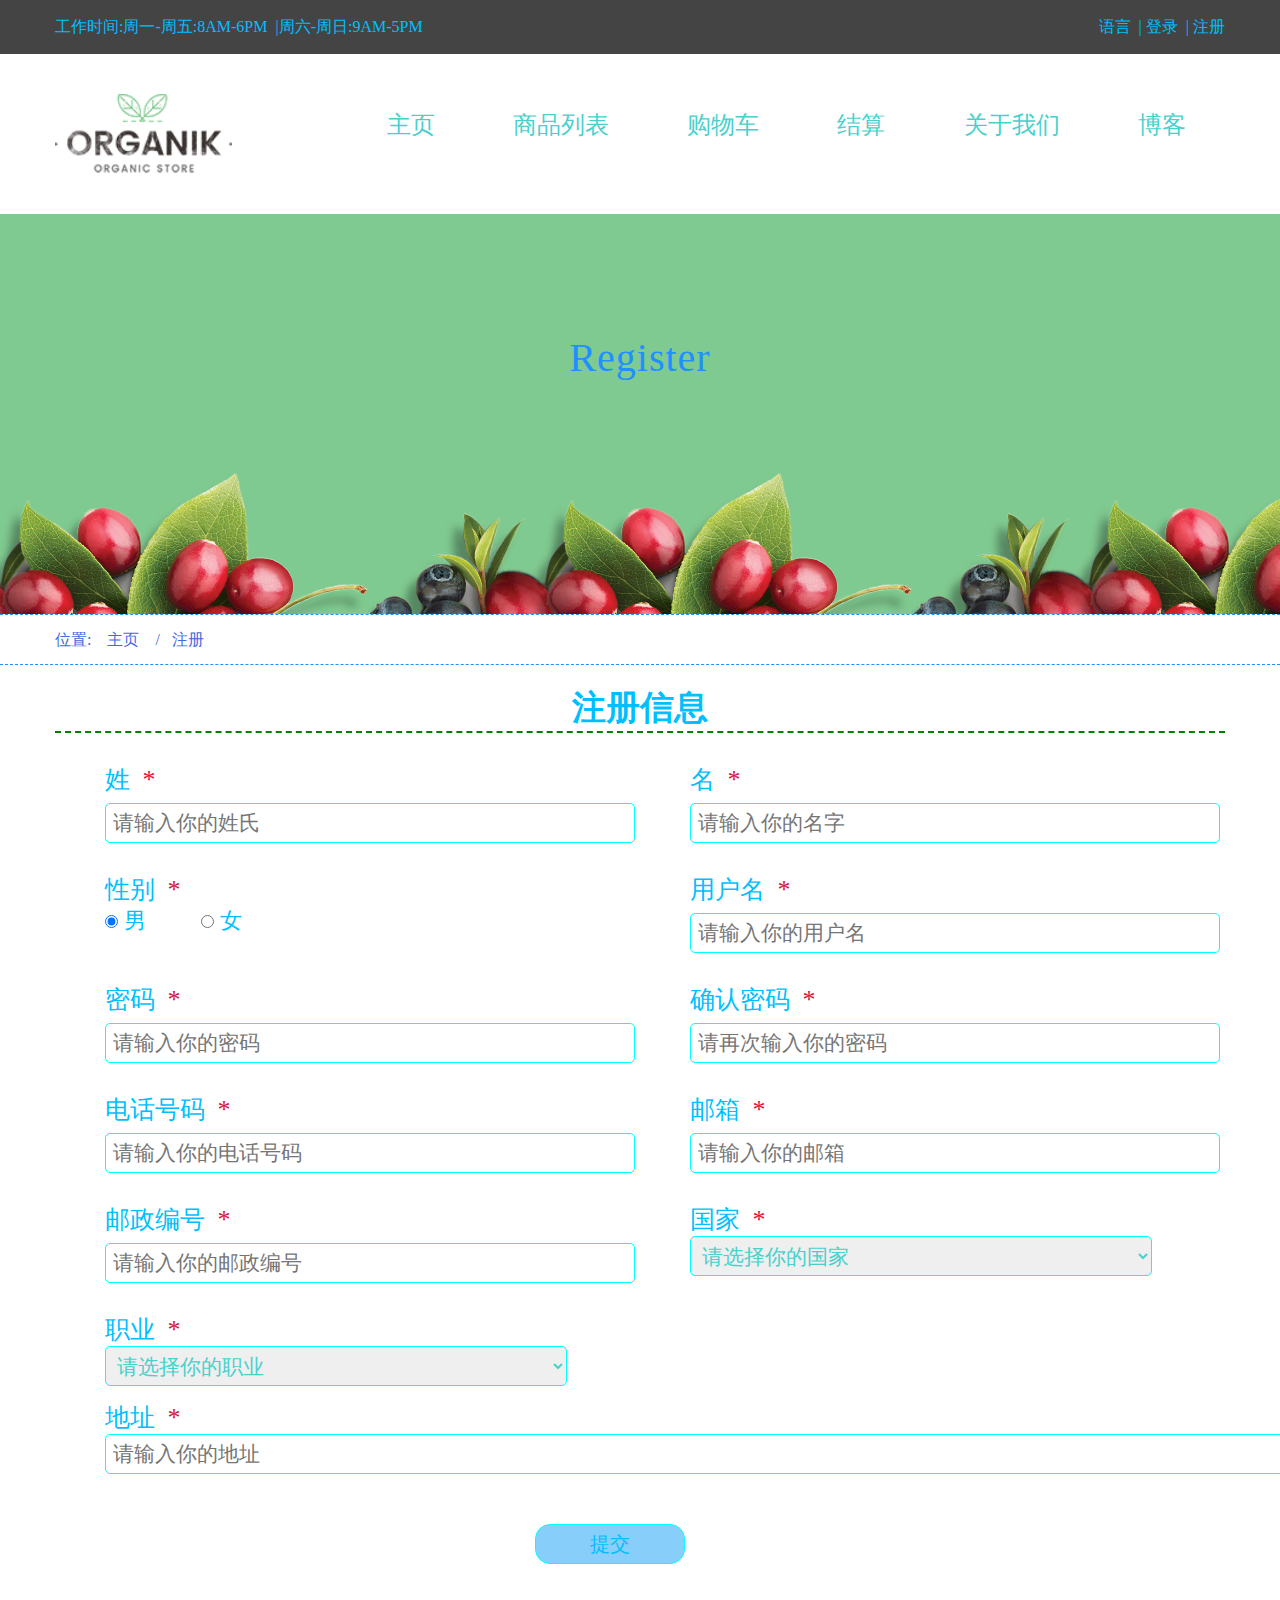
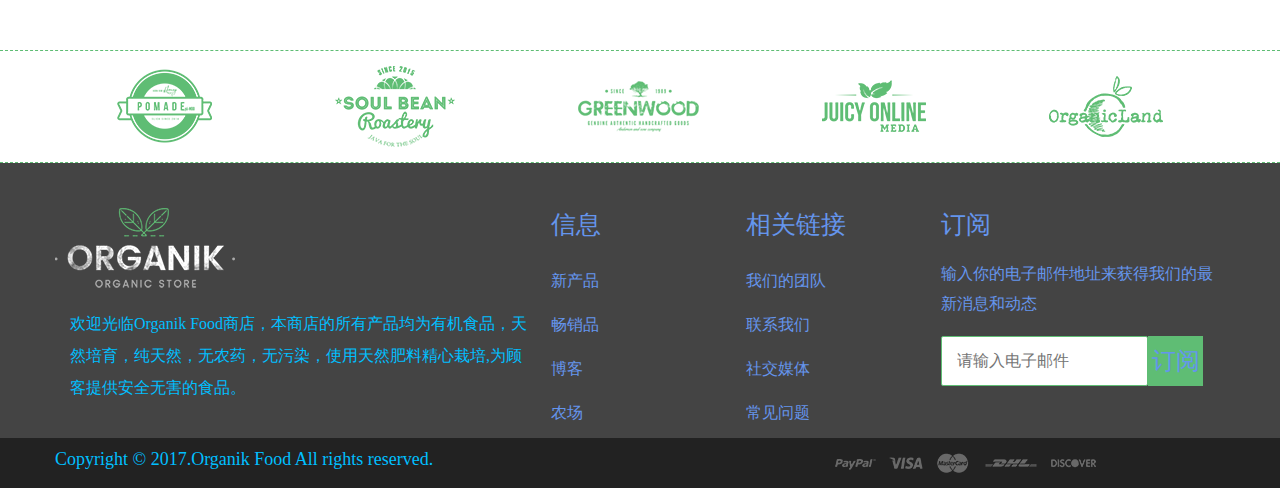
<file: register.html>
<!DOCTYPE html>
<html lang="en">
<head>
    <meta charset="UTF-8">
    <title>Register</title>
    <link rel="stylesheet" href="css/all.css">
    <link rel="stylesheet" href="css/register.css">
    <script src="js/jquery-3.3.1.js"></script>
    <script src="js/all.js"></script>
    <script src="js/register.js"></script>
</head>
<body>
<div class="site">
    <div class="topbar">
        <div class="container">
            <div class="col-5 left">工作时间:周一-周五:8AM-6PM&nbsp;&nbsp;|周六-周日:9AM-5PM</div>
            <div class="col-5 right">
                <span class="hover language">语言</span>&nbsp;&nbsp;|
                <ul class="PopUpLanguage">
                    <li class="hover">中文</li>
                    <li class="hover">English</li>
                    <li class="hover">Korean</li>
                    <li class="hover">German</li>
                </ul>
                <a href="login.html" id="topbarlogin">登录</a>&nbsp;&nbsp;|
                <p id="popupLogin">登出</p>
                <a href="register.html">注册</a>
            </div>
        </div>
    </div>
    <div class="header">
        <div class="container">
            <div class="logo col-3 left">
                <img src="img/logo.png" alt="">
            </div>
            <div class="navigation col-9 right">
                <div class="nav">
                    <ul>
                        <li>
                            <a href="index.html">主页</a>
                        </li>
                        <li>
                            <a href="product.html">商品列表</a>
                        </li>
                        <!--<li>-->
                            <!--<a href="productDetail.html">商品详情</a>-->
                        <!--</li>-->
                        <li>
                            <a href="cart.html">购物车</a>
                        </li>
                        <li>
                            <a href="checkout.html">结算</a>
                        </li>
                        <li>
                            <a href="aboutus.html">关于我们</a>
                        </li>
                        <li>
                            <a href="blog.html">博客</a>
                        </li>
                    </ul>
                </div>
            </div>
        </div>
    </div>
    <div class="main clear">
        <div class="imgBg">
            <div class="container">
                <div class="pageTitle">
                    Register
                </div>
            </div>
        </div>
        <div class="location">
            <div class="container">
                位置:
                <ul>
                    <li>&nbsp;&nbsp;
                        <a href="index.html">主页</a>
                        &nbsp;&nbsp;
                    </li>
                </ul>
                <ul>
                    <li>/&nbsp;&nbsp;
                        <a href="#">注册</a>
                    </li>
                </ul>
            </div>
        </div>
        <div class="registerForm">
            <div class="container">
                <div class="insideContainer">
                    <div class="title col-1">
                        注册信息
                    </div>
                    <form action="#" id="form">
                        <div class="col-5 left ">
                            <div>
                                <label>姓&nbsp;&nbsp;<span class="required">*</span></label>
                                <div class="">
                                    <input type="text" id="firstname" value="" size="40" placeholder="请输入你的姓氏"
                                           required/>
                                </div>
                            </div>
                        </div>
                        <div class="col-5 left">
                            <div>
                                <label>名&nbsp;&nbsp;<span class="required">*</span></label>
                                <div class="">
                                    <input type="text" id="lastname" value="" size="40" placeholder="请输入你的名字" required/>
                                </div>
                            </div>
                        </div>
                        <div class="col-5 left clear">
                            <div>
                                <label>性别&nbsp;&nbsp;<span class="required">*</span></label>
                                <div class="sexDiv">
                                    <input type="radio" name="sex" value="男" id="sexMan" checked> 男
                                    <input type="radio" name="sex" value="女" id="sexWoman"> 女
                                </div>
                            </div>
                        </div>
                        <div class="col-5 left ">
                            <div>
                                <label>用户名&nbsp;&nbsp;<span class="required">*</span></label>
                                <div class="">
                                    <input type="text" id="username" value="" size="40" placeholder="请输入你的用户名"
                                           required/>
                                </div>
                            </div>
                        </div>
                        <div class="col-5 left clear ">
                            <div>
                                <label>密码&nbsp;&nbsp;<span class="required">*</span></label>
                                <div class="">
                                    <input type="password" id="password" value="" size="40" placeholder="请输入你的密码"
                                           required/>
                                </div>
                            </div>
                        </div>
                        <div class="col-5 left ">
                            <div>
                                <label>确认密码&nbsp;&nbsp;<span class="required">*</span></label>
                                <div class="">
                                    <input type="password" id="passwordR" value="" size="40" placeholder="请再次输入你的密码"
                                           required/>
                                </div>
                            </div>
                        </div>
                        <div class="col-5 left clear">
                            <div>
                                <label>电话号码&nbsp;&nbsp;<span class="required">*</span></label>
                                <div class="">
                                    <input type="text" id="phonenumber" value="" size="40" placeholder="请输入你的电话号码"
                                           required/>
                                </div>
                            </div>
                        </div>
                        <div class="col-5 left ">
                            <div>
                                <label>邮箱&nbsp;&nbsp;<span class="required">*</span></label>
                                <div class="">
                                    <input type="email" id="email" value="" size="40" placeholder="请输入你的邮箱"
                                           required/>
                                </div>
                            </div>
                        </div>
                        <div class="col-5 left clear">
                            <div>
                                <label>邮政编号&nbsp;&nbsp;<span class="required">*</span></label>
                                <div class="">
                                    <input type="text" id="postid" value="" size="40" placeholder="请输入你的邮政编号"
                                           required/>
                                </div>
                            </div>
                        </div>
                        <div class="col-5 left ">
                            <div>
                                <label>国家&nbsp;&nbsp;<span class="required">*</span></label>
                                <div class="">
                                    <select name="country" id="country">
                                        <option value="">请选择你的国家</option>
                                        <optgroup label="亚洲">
                                            <option value="中国">中国</option>
                                            <option value="韩国">韩国</option>
                                            <option value="日本">日本</option>
                                        </optgroup>
                                        <optgroup label="美洲">
                                            <option value="美国">美国</option>
                                            <option value="加拿大">加拿大</option>
                                            <option value="巴西">巴西</option>
                                        </optgroup>
                                        <optgroup label="欧洲">
                                            <option value="德国">德国</option>
                                            <option value="意大利">意大利</option>
                                            <option value="英国">英国</option>
                                            <option value="西班牙">西班牙</option>
                                        </optgroup>
                                    </select>
                                </div>
                            </div>
                        </div>
                        <div class="col-5 left clear">
                            <div>
                                <label>职业&nbsp;&nbsp;<span class="required">*</span></label>
                                <div class="">
                                    <select name="job" id="job">
                                        <option value="">请选择你的职业</option>
                                        <option value="老师">老师</option>
                                        <option value="学生">学生</option>
                                        <option value="歌手">歌手</option>
                                        <option value="程序员">程序员</option>
                                        <option value="工人">工人</option>
                                        <option value="医生">医生</option>
                                        <option value="作家">作家</option>
                                        <option value="护士">护士</option>
                                        <option value="保安">保安</option>
                                        <option value="其他">其他</option>
                                    </select>
                                </div>
                            </div>
                        </div>
                        <div class="col-1 left">
                            <div>
                                <label>地址&nbsp;&nbsp;<span class="required">*</span></label>
                                <div class="">
                                    <input type="text" id="address" value="" size="100" placeholder="请输入你的地址" required/>
                                </div>
                            </div>
                        </div>
                        <input type="button" id="submit" value="提交">
                    </form>
                </div>
            </div>
        </div>
        <div class="brand">
            <div class="container">
                <img src="img/client_1.png" alt="">
                <img src="img/client_2.png" alt="">
                <img src="img/client_3.png" alt="">
                <img src="img/client_4.png" alt="">
                <img src="img/client_5.png" alt="">
            </div>
        </div>
    </div>
    <div class="footer clear">
        <div class="container clear">
            <div class="col-4 left">
                <img src="img/footer_logo.png" alt="">
                <p>欢迎光临Organik Food商店，本商店的所有产品均为有机食品，天然培育，纯天然，无农药，无污染，使用天然肥料精心栽培,为顾客提供安全无害的食品。</p>
            </div>
            <div class="col-2 left">
                <div class="information">
                    <div class="title">
                        信息
                    </div>
                    <div class="detail">
                        <p><a href="#">新产品</a></p>
                        <p><a href="#">畅销品</a></p>
                        <p><a href="#">博客</a></p>
                        <p><a href="#">农场</a></p>
                    </div>
                </div>
            </div>
            <div class="col-2 left">
                <div class="link">
                    <div class="title">
                        相关链接
                    </div>
                    <div class="detail">
                        <p><a href="#">我们的团队</a></p>
                        <p><a href="#">联系我们</a></p>
                        <p><a href="#">社交媒体</a></p>
                        <p><a href="#">常见问题</a></p>
                    </div>
                </div>
            </div>
            <div class="col-3 left">
                <div class="subsrcibe">
                    <div class="title">
                        订阅
                    </div>
                    <div class="detail">
                        <p>输入你的电子邮件地址来获得我们的最新消息和动态</p>
                        <div class="sub">
                            <input type="email" id="subemail" size="20" placeholder="请输入电子邮件">
                            <input type="button" id="subbtn" value="订阅">
                        </div>
                    </div>
                </div>
            </div>
            <div class="clear"></div>
        </div>
    </div>
    <div class="copyright clear">
        <div class="container">
            <div class="col-8 left">
                Copyright © 2017.Organik Food All rights reserved.
            </div>
            <div class="col-6 left">
                <img src="img/footer_payment.png" alt="">
            </div>
        </div>
    </div>
</div>
</body>
</html>
</file>
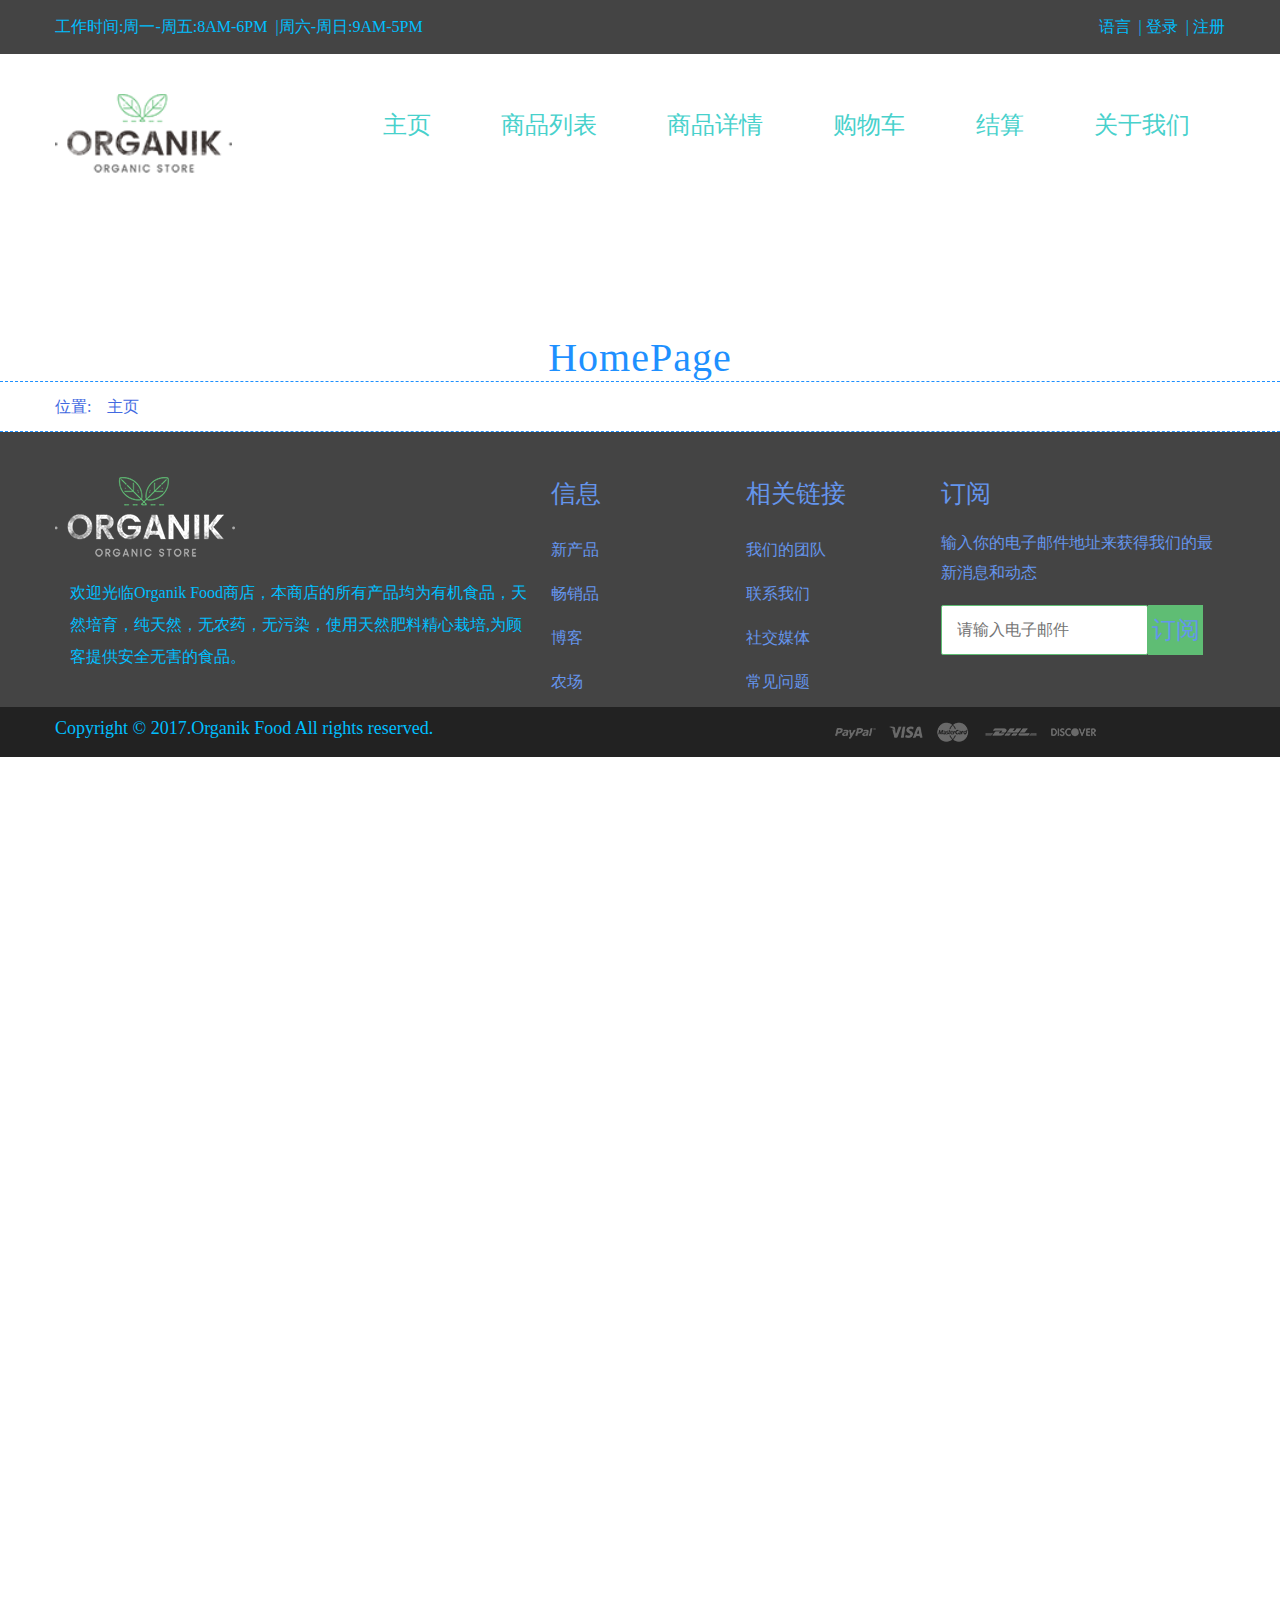
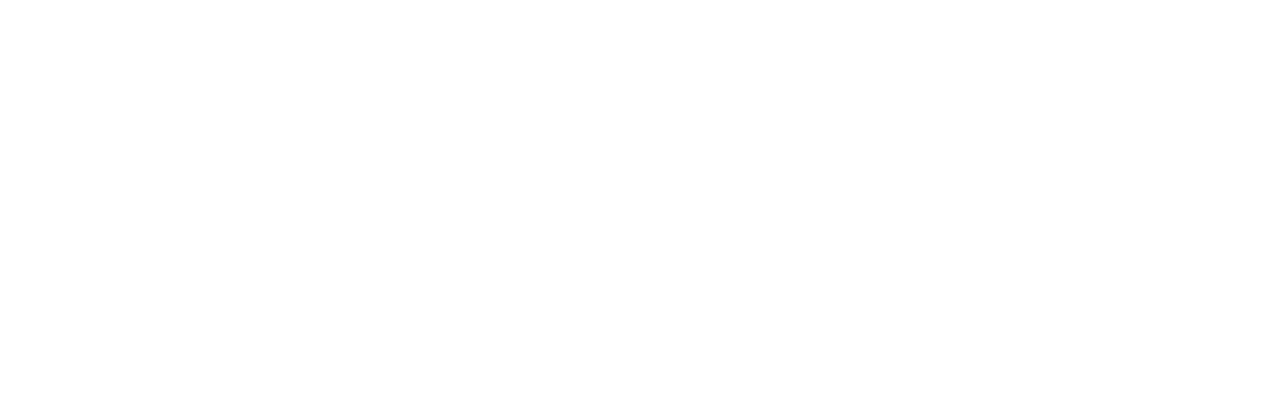
<file: temp.html>
<!DOCTYPE html>
<html lang="en">
<head>
    <meta charset="UTF-8">
    <title>Product list</title>
    <link rel="stylesheet" href="css/all.css">
    <script src="js/jquery-3.3.1.js"></script>
    <script src="js/all.js"></script>
</head>
<body>
<div class="site">
    <div class="topbar">
        <div class="container">
            <div class="col-5 left">工作时间:周一-周五:8AM-6PM&nbsp;&nbsp;|周六-周日:9AM-5PM</div>
            <div class="col-5 right">
                <span class="hover language">语言</span>&nbsp;&nbsp;|
                <ul class="PopUpLanguage">
                    <li class="hover">中文</li>
                    <li class="hover">English</li>
                    <li class="hover">Korean</li>
                    <li class="hover">German</li>
                </ul>
                <a href="login.html" id="topbarlogin">登录</a>&nbsp;&nbsp;|
                <p id="popupLogin">登出</p>
                <a href="register.html">注册</a>
            </div>
        </div>
    </div>
    <div class="header">
        <div class="container">
            <div class="logo col-3 left">
                <img src="img/logo.png" alt="">
            </div>
            <div class="navigation col-9 right">
                <div class="nav">
                    <ul>
                        <li>
                            <a href="#">主页</a>
                        </li>
                        <li>
                            <a href="product.html">商品列表</a>
                        </li>
                        <li>
                            <a href="productDetail.html">商品详情</a>
                        </li>
                        <li>
                            <a href="cart.html">购物车</a>
                        </li>
                        <li>
                            <a href="checkout.html">结算</a>
                        </li>
                        <li>
                            <a href="aboutus.html">关于我们</a>
                        </li>
                    </ul>
                </div>
            </div>
        </div>
    </div>
    <div class="main clear">
        <div class="imgBg">
            <div class="container">
                <div class="pageTitle">
                    HomePage
                </div>
            </div>
        </div>
        <div class="location">
            <div class="container">
                位置:
                <ul>
                    <li>&nbsp;&nbsp;
                        <a href="#">主页</a>
                        &nbsp;&nbsp;
                    </li>
                </ul>
            </div>
        </div>
    </div>
    <div class="footer clear">
        <div class="container clear">
            <div class="col-4 left">
                <img src="img/footer_logo.png" alt="">
                <p>欢迎光临Organik Food商店，本商店的所有产品均为有机食品，天然培育，纯天然，无农药，无污染，使用天然肥料精心栽培,为顾客提供安全无害的食品。</p>
            </div>
            <div class="col-2 left">
                <div class="information">
                    <div class="title">
                        信息
                    </div>
                    <div class="detail">
                        <p><a href="#">新产品</a></p>
                        <p><a href="#">畅销品</a></p>
                        <p><a href="#">博客</a></p>
                        <p><a href="#">农场</a></p>
                    </div>
                </div>
            </div>
            <div class="col-2 left">
                <div class="link">
                    <div class="title">
                        相关链接
                    </div>
                    <div class="detail">
                        <p><a href="#">我们的团队</a></p>
                        <p><a href="#">联系我们</a></p>
                        <p><a href="#">社交媒体</a></p>
                        <p><a href="#">常见问题</a></p>
                    </div>
                </div>
            </div>
            <div class="col-3 left">
                <div class="subsrcibe">
                    <div class="title">
                        订阅
                    </div>
                    <div class="detail">
                        <p>输入你的电子邮件地址来获得我们的最新消息和动态</p>
                        <div class="sub">
                            <input type="email" id="subemail" size="20" placeholder="请输入电子邮件">
                            <input type="button" id="subbtn" value="订阅">
                        </div>
                    </div>
                </div>
            </div>
        </div>
    </div>
    <div class="copyright clear">
        <div class="container">
            <div class="col-8 left">
                Copyright © 2017.Organik Food All rights reserved.
            </div>
            <div class="col-6 left">
                <img src="img/footer_payment.png" alt="">
            </div>
        </div>
    </div>
</div>
</body>
</html>
</file>
<file: css/all.css>
/*
通用设置
 */
* {
    padding: 0;
    margin: 0;
    font-size: 16px;
    outline: 0;
    transition: all 0.5s;
}
body {
    color: #00BFFF;
    height: 2000px;
}
a {
    text-decoration: none;
    color: #00BFFF;
    background-color: transparent;
}
a.hover {
    color: #5fbd74;
}
.clear {
    clear: both;
}
/*.topbar , .header{*/
/*width: 100%;*/
/*}*/
.container {
    padding-right: 15px;
    padding-left: 15px;
    margin-right: auto;
    margin-left: auto;
}
@media (min-width: 768px) {
    .container {
        width: 750px
    }
}
@media (min-width: 992px) {
    .container {
        width: 970px
    }
}
@media (min-width: 1200px) {
    .container {
        width: 1170px
    }
}
.col-1 {
    width: 100%;
}
.col-5 {
    width: 50%;
}
.col-6 {
    width: 33.3%;
}
.col-4 {
    width: 41.66666667%;
}
.col-2 {
    width: 16.66666667%;
}
.col-3 {
    width: 25%;
}
.col-8 {
    width: 66.67%;
}
.col-9 {
    width: 75%;
}
.left {
    float: left;
}
.right {
    float: right;
}
.HoverFont {
    color: #5fbd74;
}
.HoverNav {
    color: #449d44;
}
/*.site {*/
/*overflow: hidden;*/
/*position: relative;*/
/*transition: all .5s;*/
/*width: 100%;*/
/*}*/
/*
topbar 顶部标题栏设置
 */
.topbar {
    overflow: hidden;
    font-size: 18px;
    line-height: 1.5;
    letter-spacing: 0;
    background-color: #444;
    padding-top: 15px;
    padding-bottom: 15px;
    width: 100%;
}
.topbar .container .right {
    text-align: right;
}
.topbar .container a {
    color: #00BFFF;
}
.topbar .container a:hover {
    color: #5fbd74;
    font-size: 20px;
}
.PopUpLanguage {
    display: none;
    list-style: none;
    position: absolute;
    top: 60px;
    right: 237px;
    background-color: #444;
    z-index: 5;
    width: 90px;
}
#popupLogin{
    display: none;
    position: absolute;
    top: 60px;
    right: 177px;
    background-color: #444;
    z-index: 5;
    font-size: 18px;
    text-align: center;
    width: 84px;
}
.PopUpLanguage li {
    padding: 2px 5px;
}
.header {
}
.header .container {
    height: 120px;
    margin-top: 40px;
}
.header .logo img {
    height: 80px;
}
.header .nav {
}
.header .nav ul {
    list-style: none;
    display: flex;
    justify-content: space-around;
}
.header .nav ul li {
    display: inline-block;
    margin-top: 15px;
}
.header .nav ul li a {
    font-size: 24px;
    color: #48D1CC;;
}
.header .nav ul li a:hover {
    color: #449d44;
    font-size: 32px;
    font-weight: 800;
}
.main .pageTitle {
    text-align: center;
    padding-top: 120px;
    font-size: 40px;
    letter-spacing: 1px;
    color: #1E90FF;
    z-index: 10;
    position: relative;
}
.location {
    border-bottom: 1px dashed #1E90FF;
    border-top: 1px dashed #1E90FF;
    padding-top: 15px;
    padding-bottom: 15px;
    line-height: 1.2em;
    color: #4169E1;
}
.location .container ul {
    display: inline-block;
    list-style: none;
}
.location .container ul li a {
    color: #4169E1;
}
.location .container ul li a:hover {
    color: #5fbd74;
    font-size: 20px;
}
.main .brand {
    border-top: 1px dashed #5fbd74;
    border-bottom: 1px dashed #5fbd74;
}
.main .brand .container {
    display: flex;
    justify-content: space-around;
    margin-top: 15px;
    margin-bottom: 15px;
}
.footer {
    background-color: #444;
    overflow: hidden;
    height: 275px;
}
.footer .container {
    margin-top: 45px;
}
.footer .container .col-4 img {
    max-width: 100%;
    height: auto;
    vertical-align: top;
    display: block;
    margin-bottom: 20px;
}
.footer .container .col-4 p {
    padding: 0 15px;
    height: 70px;
    line-height: 32px;

}
.footer .col-2 .title {
    color: #6495ED;
    font-size: 25px;
    padding-left: 8px;
}
.footer .col-2 .detail {
    color: #6495ED;
    font-size: 20px;
    padding: 3px 8px;
    margin-top: 15px;
    display: flex;
    justify-content: space-between;
    flex-direction: column;
}
.footer .col-2 .detail p {
    margin-top: 7px;
    margin-bottom: 7px;
	height: 30px;
	line-height: 30px;
}
.footer .col-2 .detail a{
    color: #6495ED;

}
.footer .col-2 .detail a:hover{
    font-size: 24px;
}
.footer .sub {
    position: relative;
    margin-top: 15px;
}
.footer .col-3 .title {
    color: #6495ED;
    font-size: 25px;
    padding-left: 8px;
}
.footer .col-3 .detail {
    color: #6495ED;
    font-size: 20px;
    padding: 3px 8px;
    margin-top: 15px;
}
.footer .col-3 .detail p{
	height: 42px;
	line-height: 30px;
}
.footer .sub {
    overflow: hidden;
    margin-top: 35px;

}
.footer .sub #subemail {
    float: left;
    height: 50px;
    width: 75%;
    box-sizing: border-box;
    border: 1px solid #5fbd74;
    border-radius: 2px;
    color: #6495ED;
    padding-left: 15px;
    
}
.footer .sub #subbtn {
    width: 20%;
    float: left;
    height: 50px;
    border: 0;
    color: #6495ED;
    background-color: #5fbd74;
    font-size: 24px;
}
.copyright {
    background-color: #222;
    overflow: hidden;
}
.copyright .container{
    height: 50px;
}
.copyright .container .col-8{
    margin-top: 11px;
    font-size: 18px;
}
.copyright .container .col-6{
    margin-top: 15px;

}
</file>
<file: css/index.css>
.main .imgBg{
    height: 400px;
    background-image: url("../img/background_2.png");
    background-position: bottom;
    background-repeat: repeat-x;
    background-color: #7fca90;
}
.intro {
    background: url("../img/background_4.jpg") center;
    width: 100%;
    height: 900px;
    padding-top: 1px;
}
.intro .container{

	
}
.intro .inside{
    width: 500px;
    margin: 20px auto;
}
.intro .inside h1{
    font-size: 25px;
    text-align: center;
    color: #1d78cb;
    margin: 15px 7px;
}
.intro .inside p{
    font-size: 20px;
    color: #00A8FF;
    margin: 10px 4px;
}
.proList .title{
    font-size: 32px;
    font-weight: 500;
    text-align: center;
    border-bottom: 1px dashed #7FFFD4;
}
.proList .prolist{
    display: flex;
    justify-content: space-between;
    margin-top: 20px;
}
.prolist img{
    width: 200px;
    height: 200px;
}
.prolist p{
    text-align: center;
    font-size: 24px;
    color: #00CED1;
}
.autoPlayPic{
    position: relative;
    width: 100%;
    height: 550px;
    border: 1px blue solid;
}
#bg{
    width: 100%;
    height: 550px;
}
#prevArrow{
    left: 3%;
    position: absolute;
    top: 250px;
    opacity: 0.35;
}
#prevArrow:hover,#nextArrow:hover{
    opacity: 1;

}
#nextArrow{
    right: 3%;
    position: absolute;
    top: 250px;
    opacity: 0.35;
}
</file>
<file: css/aboutus.css>
.main .imgBg{
    height: 400px;
    background-image: url(../img/background_9.jpg);
    background-position: bottom;
    background-repeat: no-repeat;
    background-color: #7fca90;
}
.history .img{
    width: 1000px;
    height:470px ;
    margin: 0 auto;
}
.history .img img{
    margin-left: 5px;
    margin-top: 8px;
    margin-bottom: 8px;
    border: 1px solid #00CED1;
}
.co{
    background: url("../img/slider.png");
    height: 700px;
}
.history .title{
    font-size: 36px;
    color: #00A8FF;
    text-align: center;
    margin-top: 40px;
    border-bottom: 3px dashed #6A5ACD;
}
.history .hi{
    width: 600px;
    margin: 50px auto;
    color: #00A0D1;
    font-size: 22px;
}
.team{
    margin-top: 50px;
    background: url("../img/aa.jpg");
    height: 640px;
}
.peopleDIV{
    width: 930px;
    margin: 0 auto;
}
.people{
    width: 300px;
    float: left;
    height: 540px;
    border: 1px solid #1E90FF;
    margin-right: 8px;
}
.people .detail{
    font-size: 14px;
}
.contactDiv{
    height: 400px;
    margin-top: 40px;
}
.contactDiv .title{
    text-align: center;
    font-size: 32px;
    color: #5bc0de;
    border-bottom: 3px solid #0f3e68;
}
.con{
    display: flex;
    justify-content: space-around;
    margin-top: 40px;
}
.contactDiv .con .contact .img{
    width: 40px;
    height: 40px;
    margin: 0 auto;
}
.contact .info{
    text-align: center;
    color: #00A8FF;
    font-size: 24px;
}
</file>
<file: css/blog.css>
.main .imgBg {
    height: 400px;
    background-image: url("../img/background_10.jpg");
    background-position: bottom;
    background-repeat: no-repeat;
    background-color: #7fca90;
}
.bloglist{
    height: auto;
}
.bloglist .Ftitle{
    font-size: 32px;
    text-align: center;
    border-top: 2px darkblue dashed;
    border-bottom: 2px darkblue dashed;
}
.blog{
    overflow: hidden;
    margin-top: 35px;
    border: 2px dotted #204d74;
}
.blog .info{
    padding-left: 5px;
    font-size: 22px;
    color: #00A8FF;
    margin-left: 15px;
    line-height: 30px;
}
.blog .info .title{
    font-size: 26px;
    color: #0f3e68;
    padding-left: 15px;
    line-height: 35px;
}
</file>
<file: css/cart.css>
.main .imgBg {
    height: 400px;
    background-image: url("../img/background_7.jpg");
    /*background-position: bottom;*/
    background-repeat: no-repeat;
    background-color: #7fca90;
}
.cartDetail{
    height: 1000px;
}
.cartDetail .title{
    margin: 0 auto;
    text-align: center;
    width: 400px;
    border-bottom: 1px dotted #4cae4c;
    font-size: 36px;
    color: #46b8da;
    font-weight: bold;
}
.cart{
    width:900px ;
    margin: 30px auto;
}
#carttable{
    /*background: #00A8FF;*/
    width: 880px;
    margin: 10px auto;
}
table{
    border-collapse:collapse;
}
table tr.head{
    background: #5bc0de;
    color: #449d44;
}
tr.head th{
    font-size: 25px;
    margin: 5px 10px;
    border-right: 1px dashed darkblue;
}
tr.data{
    margin-top: 5px;
    border: 1px dashed #1E90FF;
}
td.pic{
    width: 160px;
    border-right: 1px dashed #00A0D1;
}
td.pic div{
    width: 120px;
    margin-left: 20px;
}
td.pic div img{
    height: 100%;
}

td.price,td.name,td.number,td.total{
    border-right: 1px dashed #00A0D1;
}
td.price:hover,td.name:hover,td.number:hover,td.total:hover,td.remove:hover{
    transform: scale(1.4);
}
td.name{
    font-size: 42px;
    font-weight: bold;
    color:darkblue;
    text-align: center;
}
td.number{
    font-size: 50px;
    font-weight: bold;
    color:#0f3e68;
    text-align: center;
}
td.price{
    font-size: 50px;
    font-weight: bold;
    color:#00BFFF;
    text-align: center;
}
td.total{
    font-size: 50px;
    font-weight: bold;
    color:#00A8FF;
    text-align: center;
}
td.remove div{
    margin:0 auto;
    width: 40px;
}
.checkout{
    width: 150px;
    margin: 0 auto;
}
#checkoutbtn{
    width: 130px;
    border: 2px #4169E1 dashed;
    border-radius: 5px;
    color: #5bc0de;
    font-size: 32px;
    background-color: #1E90FF;
}
#checkoutbtn:hover{
    color: #6A5ACD;
    background-color: #00A0D1;
    transform: scale(1.2);
}
</file>
<file: css/checkout.css>
.main .imgBg {
    height: 400px;
    background-image: url("../img/background_8.jpg");
    /*background-position: bottom;*/
    background-repeat: no-repeat;
    background-color: #7fca90;
}
.main{
    height: 2000px;
}
.cartlist .title{
    font-size: 45px;
    color: #0f3e68;
    font-weight: bold;
    text-align: center;
    border-bottom: 3px dashed #4cae4c;
    border-top: 3px dashed #4cae4c;
    margin-top: 15px;
}
.cart{
    width: 800px;
    margin: 15px auto;
    border: 1px solid #204d74;
    overflow: hidden;
}
.cart .name{
    width: 400px;
    text-align: center;
}
.cart .total{
    width: 398px;
    text-align: center;
    border-left: 2px solid #1E90FF;
}
.cart .head .name,.cart .head .total{
    font-size: 38px;
    color: #4169E1;
    border-bottom: 2px solid #00CED1;
}
.cart .data .name,.cart .data .total{
    font-size: 35px;
    color: #1E90FF;
    border-bottom: 2px solid #00BFFF;
}
.cart .all .name,.cart .all .total{
    font-size: 32px;
    color: #6A5ACD;
    border-bottom: 2px solid #6495ED;
}
.receive .title{
    font-size: 32px;
    color: #00A8FF;
    text-align: center;
    border-bottom: 3px dashed #5fbd74;
    border-top: 3px dashed #5fbd74;
    margin-top: 30px;
    padding-top: 10px;
    padding-bottom: 10px;
}
.receive .ll{
    font-size: 18px;
    color: #00CED1;
    text-align: center;
    margin-top: 15px;
    margin-bottom: 15px;
}
.receive .ll a:hover{
    color: #4169E1;
}
.info{
    width: 700px;
    margin: 40px auto;
    overflow: hidden;
    border: 1px green solid;
    /*margin: 15px 30px;*/
}
.info div{
	margin: 10px 0;
}
.info .label {
    text-align: center;
    font-size: 30px;
    color: #1E90FF;
    margin: 7px 0;
}
.info .input{
    width: 400px;
    margin: 7px auto;
    border: 2px darkblue solid;
    border-radius: 6px;
    text-align: center;
    font-size: 27px;
     
}
.info .pay{
    width: 500px;
    margin: 0 auto;
    display: flex;
    justify-content: space-between;
    line-height: 45px;
    font-size: 21px;
    color: #00CED1;
}
.info .pay input{
    height: 45px;
}
.submit{

    width: 250px;
    margin: 50px auto 0;
}
#submit{
    width: 200px;
    height: 50px;
    background: #5bc0de;
    color: #4169E1;
    font-size: 32px;
    border: 1px solid #204d74;
    border-radius: 7px;
}
#submit:hover{
    transform: scale(1.2);
    color: #6495ED;
    background-color: #6A5ACD;
}
</file>
<file: css/login.css>
.main .imgBg{
    height: 400px;
    background-image: url(../img/background_1.png);
    background-position: bottom;
    background-repeat: repeat-x;
    background-color: #7fca90;
}
.loginform .inside{
    width: 700px;
    height: 400px;
    margin: 35px auto;
    border: 1px green solid;
}
.loginform .inside .title{
    text-align: center;
    font-size: 34px;
    font-weight: 600;
    color: 	#6A5ACD;
}
.loginform .inside #form{
    color: 	#87CEFA;
}
.userdiv,.pwddiv,.div{
    width: 600px;

    overflow: hidden;
    margin:15px auto;
    border-top: 1px dashed #7CFC00;
    border-bottom: 1px dashed #7CFC00;
}

#form label{
    font-size: 27px;
    padding-left: 30px;
	vertical-align: bottom;

}
#form input{
    font-size: 21px;
    border: 1px solid #00FFFF;
    border-radius: 5px;
    padding: 7px 20px;
    line-height: 24px;
    color: #48D1CC;

	margin-top: 5px;
    

}
#form .div{
    font-size: 21px;
    color: #87CEFA;
    height: 50px;
}
#leftdiv{
    padding-left: 30px;
    margin-top: 10px;
}

#leftdiv span{
    font-size: 25px;
    margin-left: 20px;
    margin-top: 10px;
}
#loginbtn{
    margin-left: 150px;
    width: 120px;
    font-size: 22px;
    background-color: #5cb85c;
    color: #00A8FF;
    border: 1px solid #7fca8f;
    border-radius: 3px;
}
#loginbtn:hover{
    background-color: #7CFC00;
}
#hidelogindiv{
    display: none;
    position: fixed;
    right: 70px;
    top: 300px;
    z-index: 999;
    font-size: 28px;
    color: #6A5ACD;
    width: 250px;
    border-radius: 10px;
    text-align: center;
    border: 2px solid #0f3e68;
    background: #00CED1;

}
</file>
<file: css/product.css>
.main .imgBg{
    height: 400px;
    background-image: url("../img/background_5.jpg");
    background-position: bottom;
    background-repeat: repeat-x;
    background-color: #7fca90;
}
.showproduct .title{
    font-size: 40px;
    font-weight: 600;
    color: #4169E1;
    text-align: center;
    border-bottom: 1px darkcyan solid;
}
.filter{
    margin-top: 40px;
    height: 70px;
}
.filter .insidecontainer{
    width: 800px;
    margin: 0 auto;
    height: 55px;
    display: flex;
    justify-content: space-between;
}
.filter span{
    font-size: 25px;
    color: #00A8FF;
}
.filter span:hover{
    color: #00A0D1;
    transform: scale(1.2);
    font-weight: 800;
}
.filter span.choose{
    color: #00A0D1;
    transform: scale(1.2);
    font-weight: 800;
    border-bottom: 3px darkblue solid;
}
.productlist{
	height: auto;
}
.product{
    width: 320px;
    border: 1px #00FFFF dashed;
    margin-left: 40px;
    margin-right: 25px;
    margin-top: 60px;
    position: relative;

}
.product:hover{
    transform: scale(1.2);
    border: 1px solid #4169E1;
}
.product .img img.cart{
    width: 30px;
    height: 30px;
    position: absolute;
    right: 10px;
    top:270px;
    border: 1px solid #00CED1;
    display: none;
}

.product .img img{
    width: 320px;
    height: 300px;
}
.product .detail{
    background: #7FFFD4;
    height: 80px;
}
.product .detail .name{
    text-align: center;
    font-size: 24px;
    color: #00A8FF;
    height: 40px;
    padding-top: 4px;
}
.product .detail .price{
    text-align: center;
    font-size: 24px;
    color:#4cae4c;
    height: 40px;
    padding-top: 4px;
}
.product .detail .price del{
    font-size: 22px;
    color: #7fca90;
}
.product .detail .price ins{
    font-size: 20px;
    color:#4cae4c;
}
#hidesuccess{
    position: fixed;
    right: -250px;
    bottom: 400px;
    width: 250px;
    z-index: 999;
    background: #5bc0de;
    color: #4169E1;
    font-size: 24px;
    text-align: center;
    border-radius: 8px;
    /*display: none;*/

}
#hidesuccess div{
    color: #4169E1;
    font-size: 24px;
    display: inline-block;
}
</file>
<file: css/register.css>
.main .imgBg{
    height: 400px;
    background-image: url(../img/background_3.png);
    background-position: bottom;
    background-repeat: repeat-x;
    background-color: #7fca90;
}
.registerForm{
}
.registerForm .insideContainer{
    margin: 15px auto;
    height: 950px;
}
.registerForm .title{
    font-size: 34px;
    font-weight: 600;
    margin-top: 20px;
	text-align: center;
    border-bottom: 2px dashed green;
}
#form .col-5 {
    margin-top: 30px;
}
#form .col-5 div label{
    margin-left: 50px;
    font-size: 25px;
}
#form .col-5 div input{
    margin-left: 50px;
    font-size: 21px;
    border: 1px solid #00FFFF;
    border-radius: 5px;
    padding: 7px 7px;
    /*line-height: 24px;*/
    margin-top: 7px;
    color:#48D1CC;
}
.required{
    color: #DC143C;
    font-size: 26px;
}

#form .col-5 div.sexDiv{
    font-size: 22px;
    height: 40px;
}
#form .col-5 select{
    margin-left: 50px;
    color:#48D1CC;
    width: 462px;
    height: 40px;
    font-size: 21px;
    border: 1px solid #00FFFF;
    border-radius: 5px;
    padding: 2px 7px;
}
select option{
    padding-left: 25px;
}
#form .col-1{
    margin-left: 50px;
    margin-top: 15px;
}
#form .col-1 label{
    font-size: 25px;
}
#form .col-1 input{
    font-size: 21px;
    border: 1px solid #00FFFF;
    border-radius: 5px;
    padding: 7px 7px;
    color:#48D1CC;
}
#form input#submit{
    border: 1px solid #00FFFF;
    border-radius: 15px;
    background: #87CEFA;
    color: #00BFFF;
    font-size: 20px;
    text-align: center;
    margin-left: 480px;
    margin-top: 50px;
    width: 150px;
    transition: all .5s;
    height: 40px;
}
#form input#submit:hover{
    cursor: pointer;
    background: #4169E1;
    transform: scale(1.3);
}
</file>
